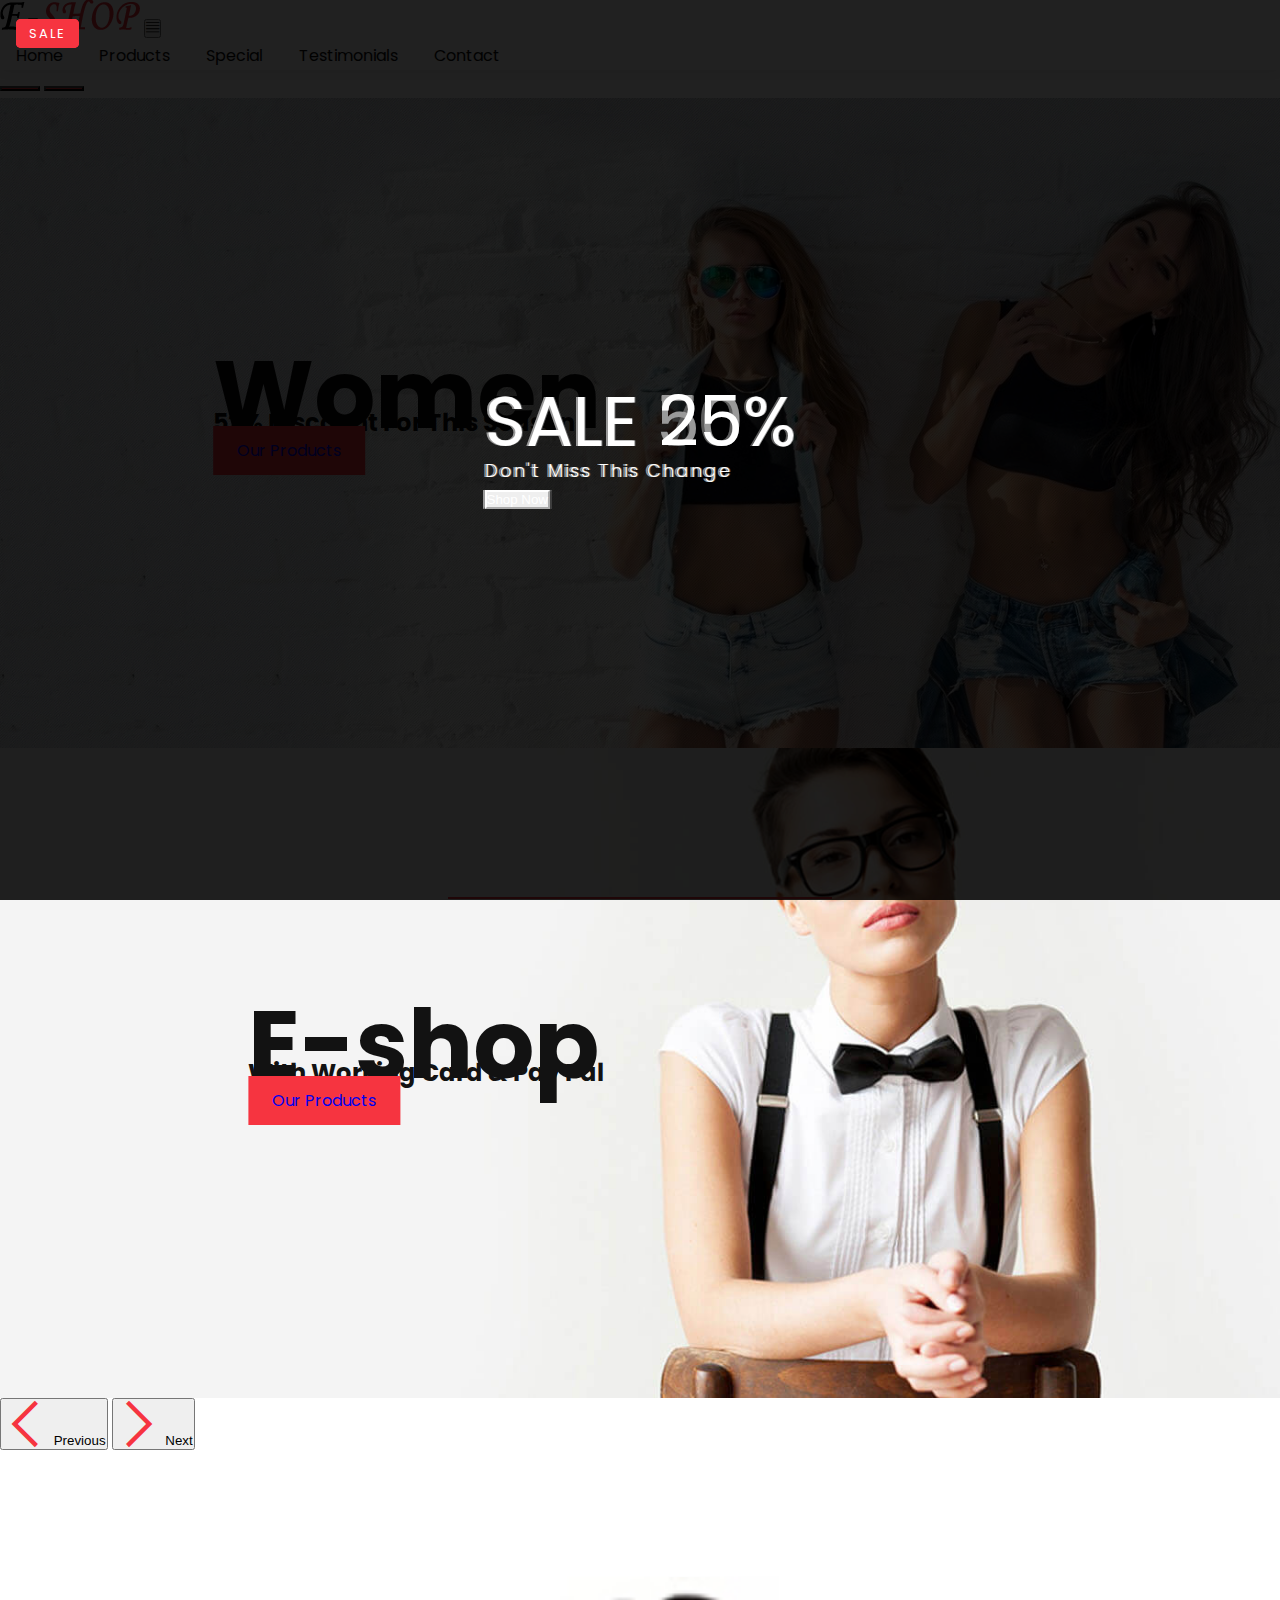
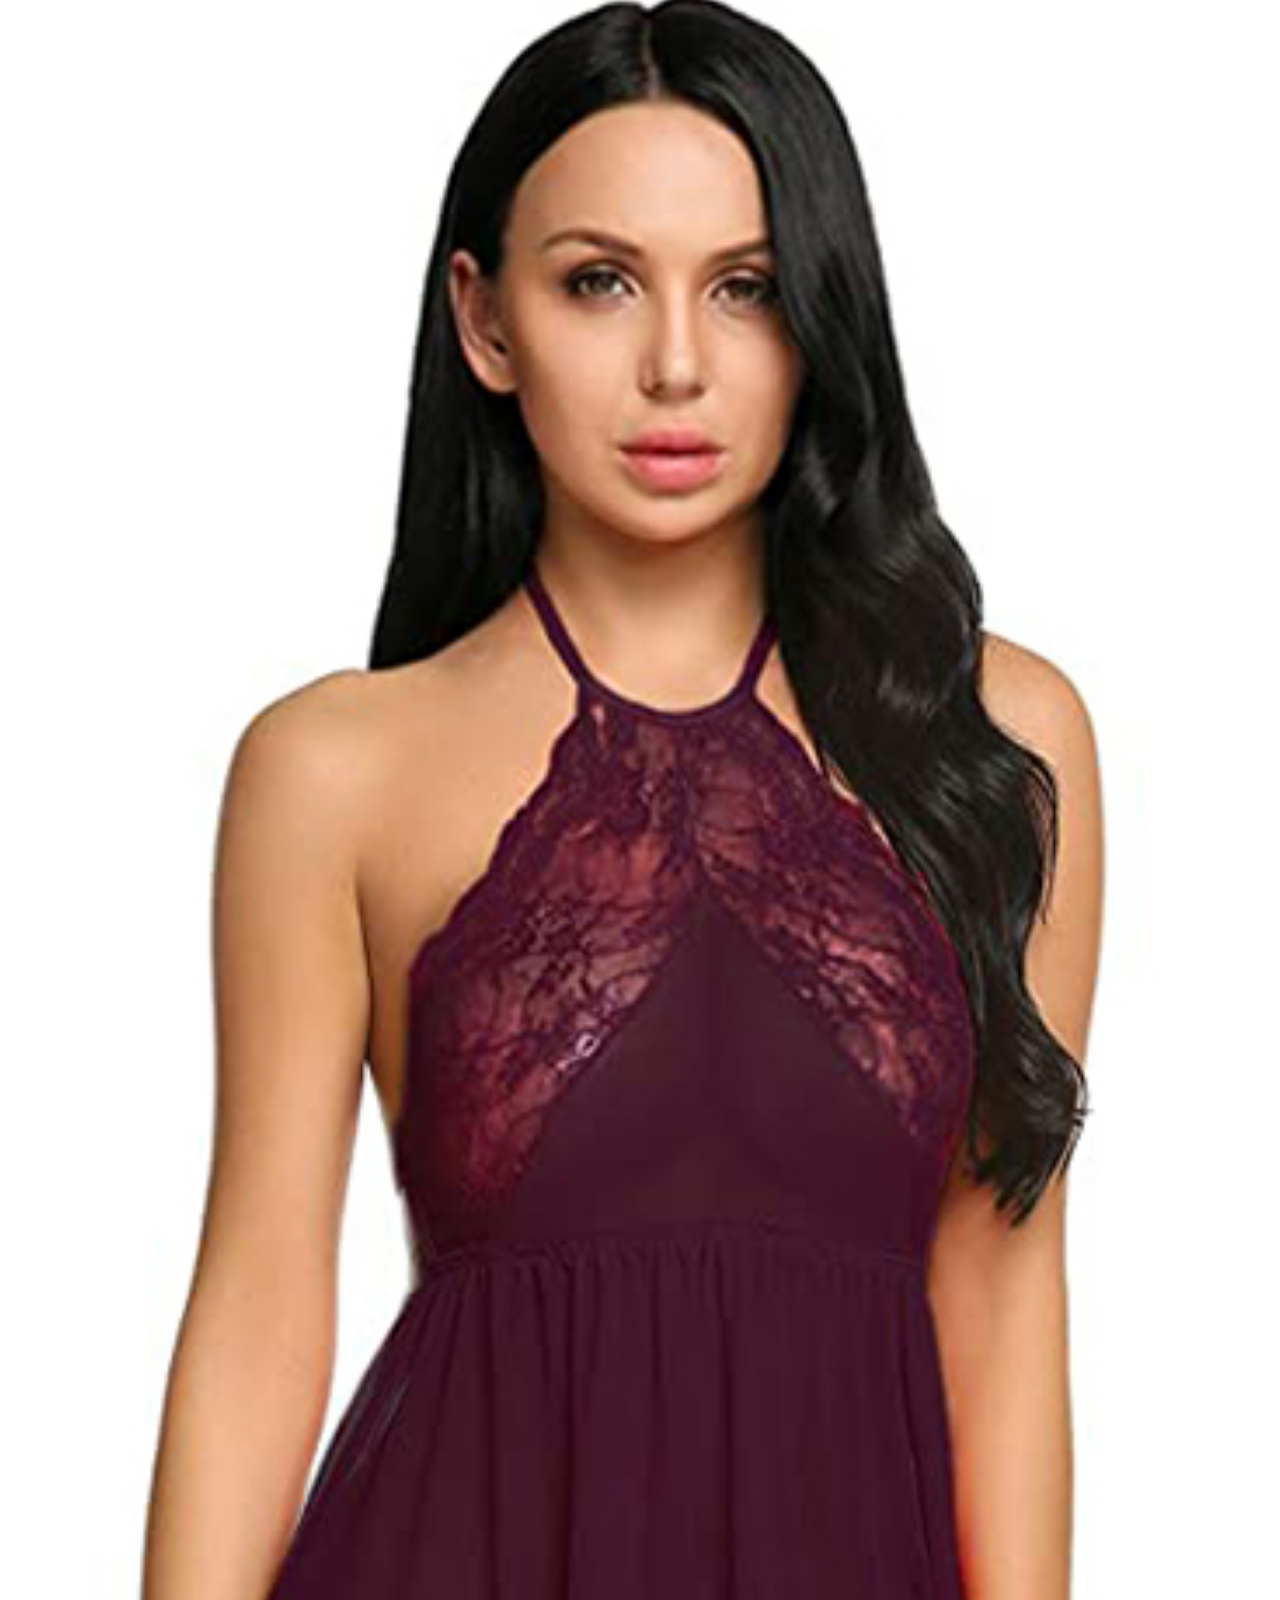
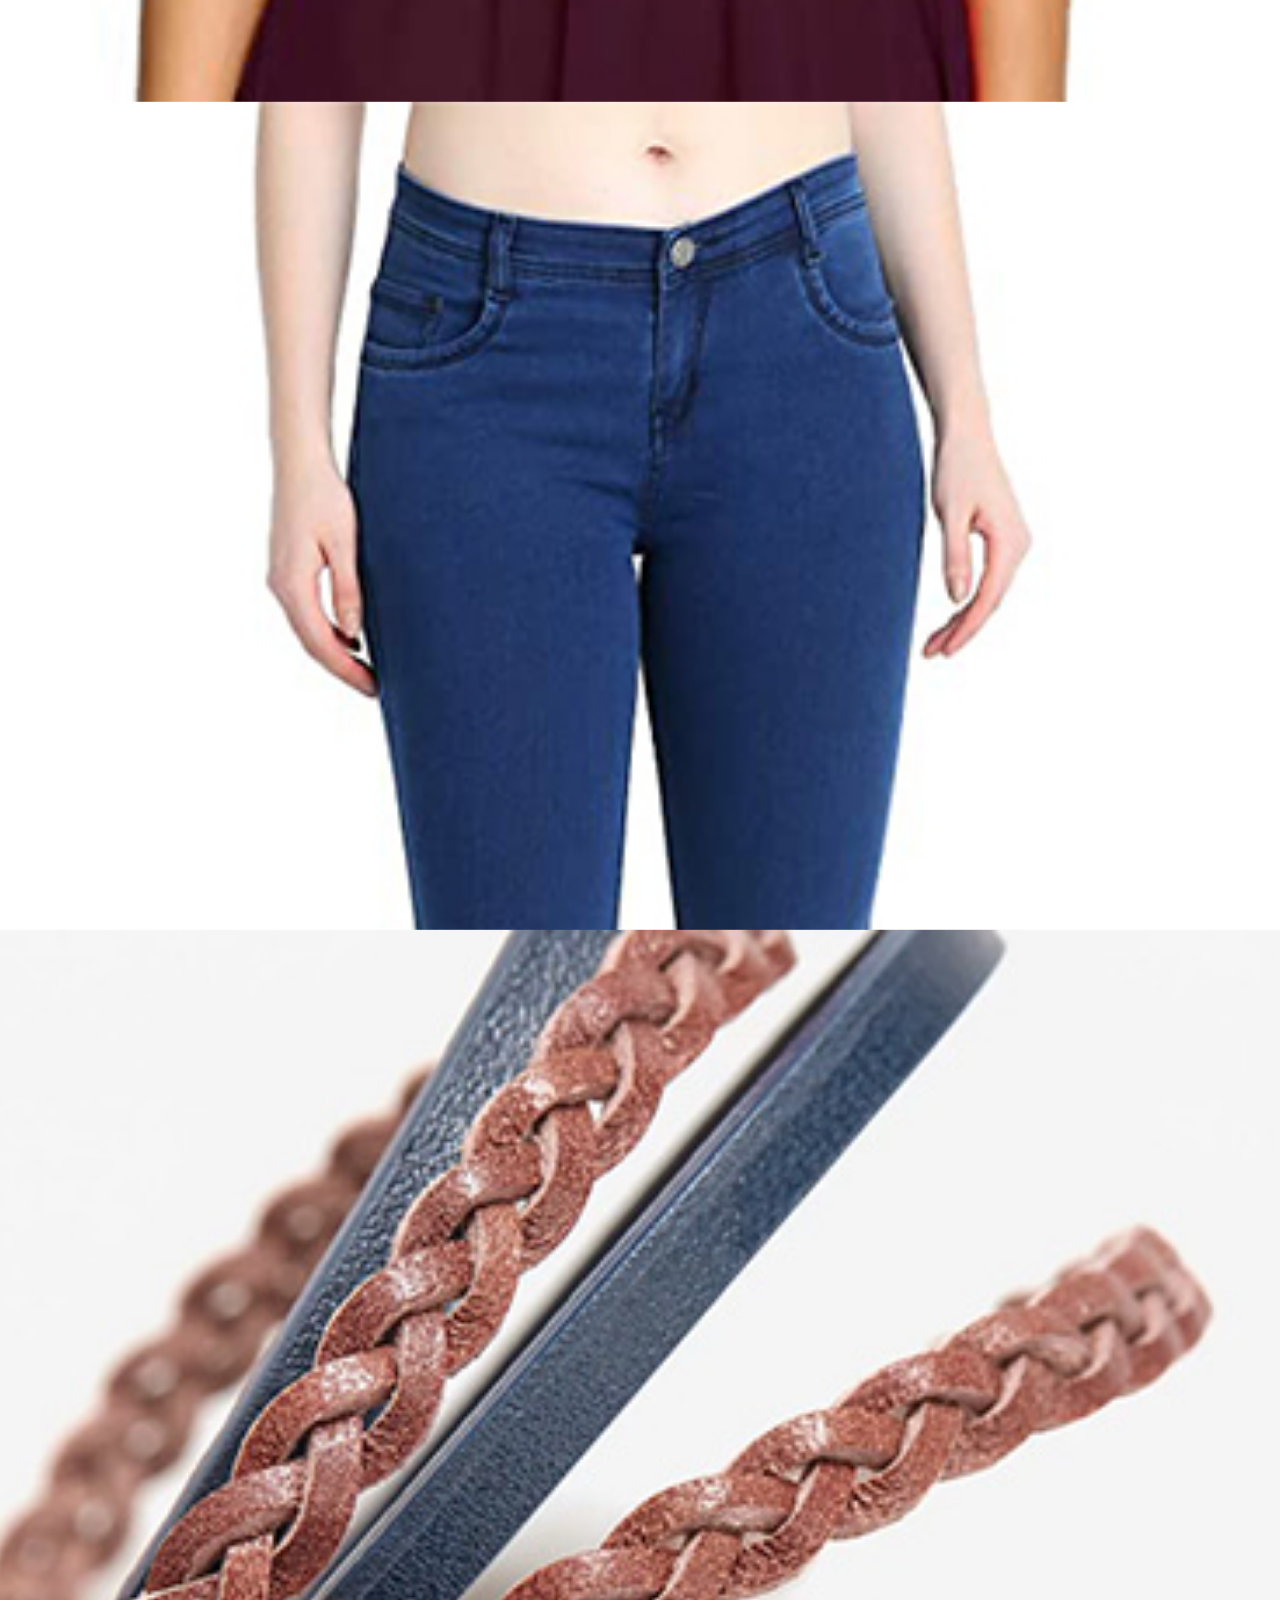
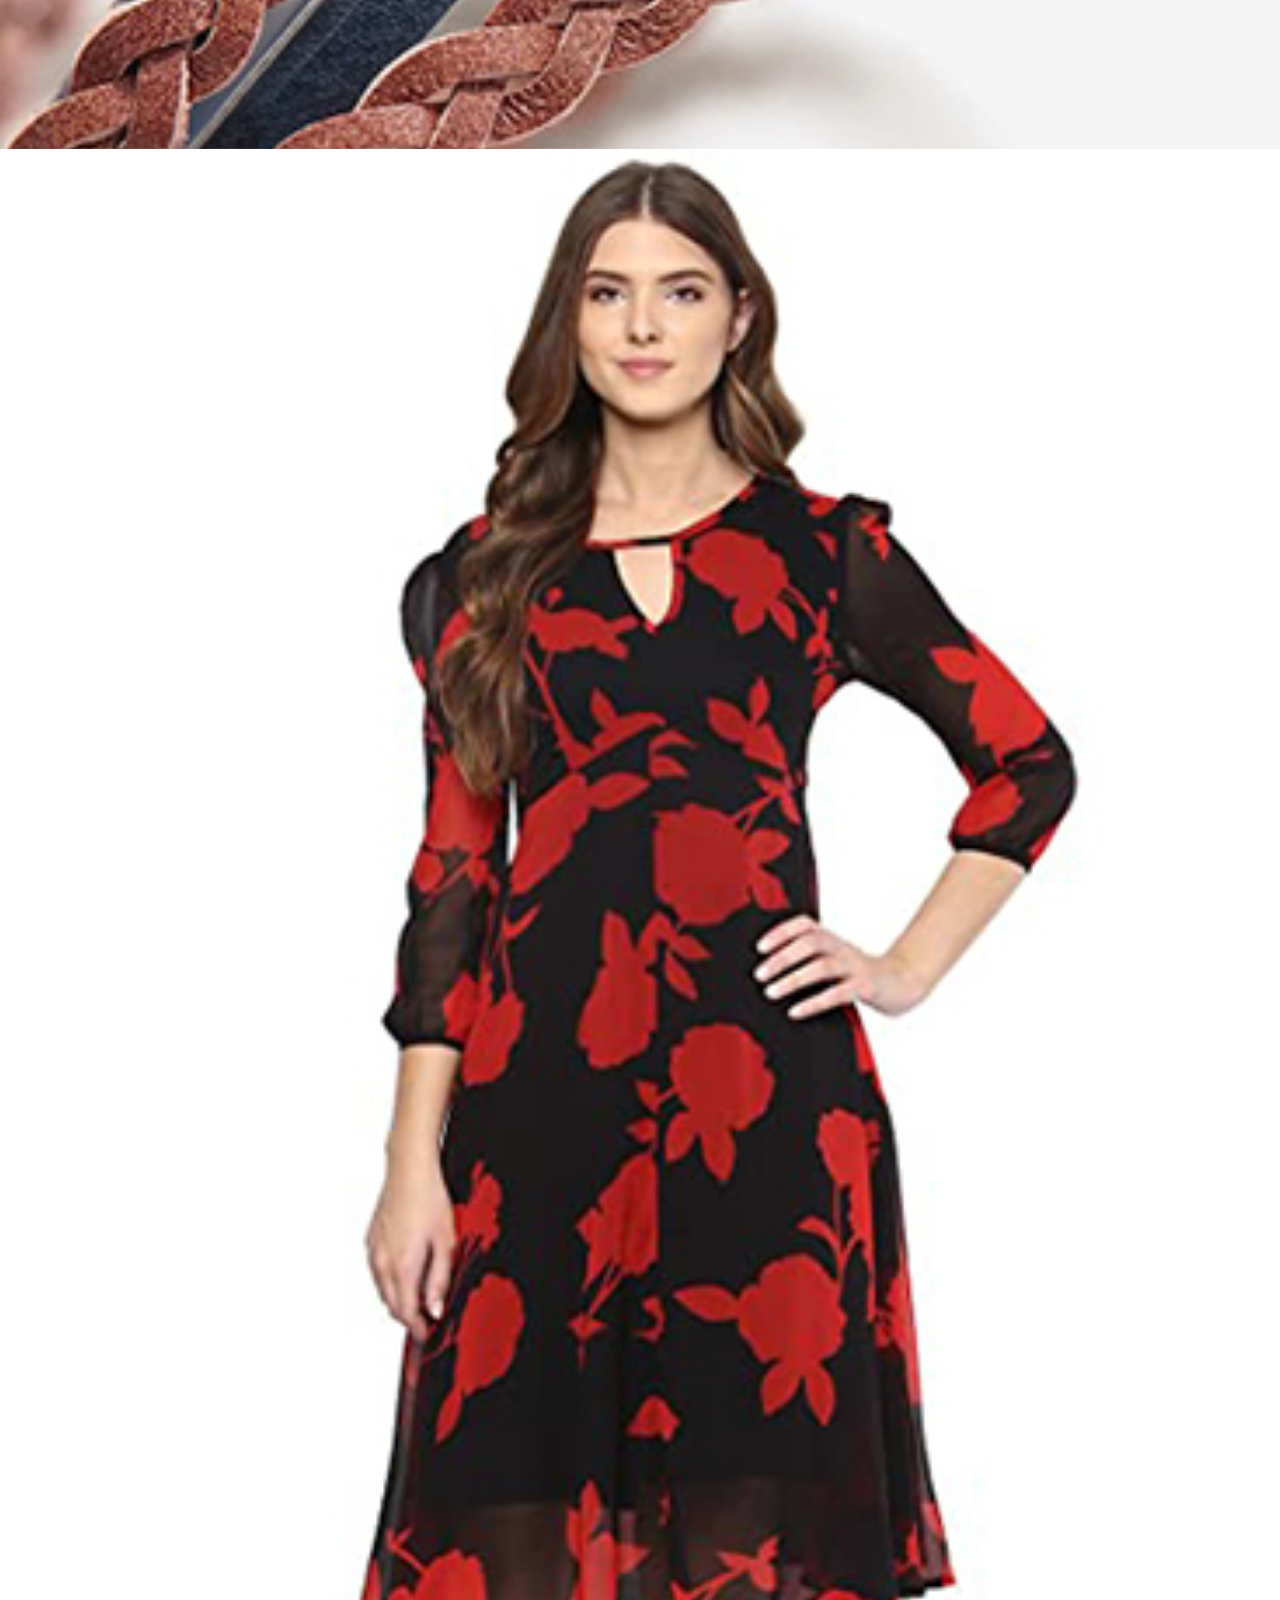
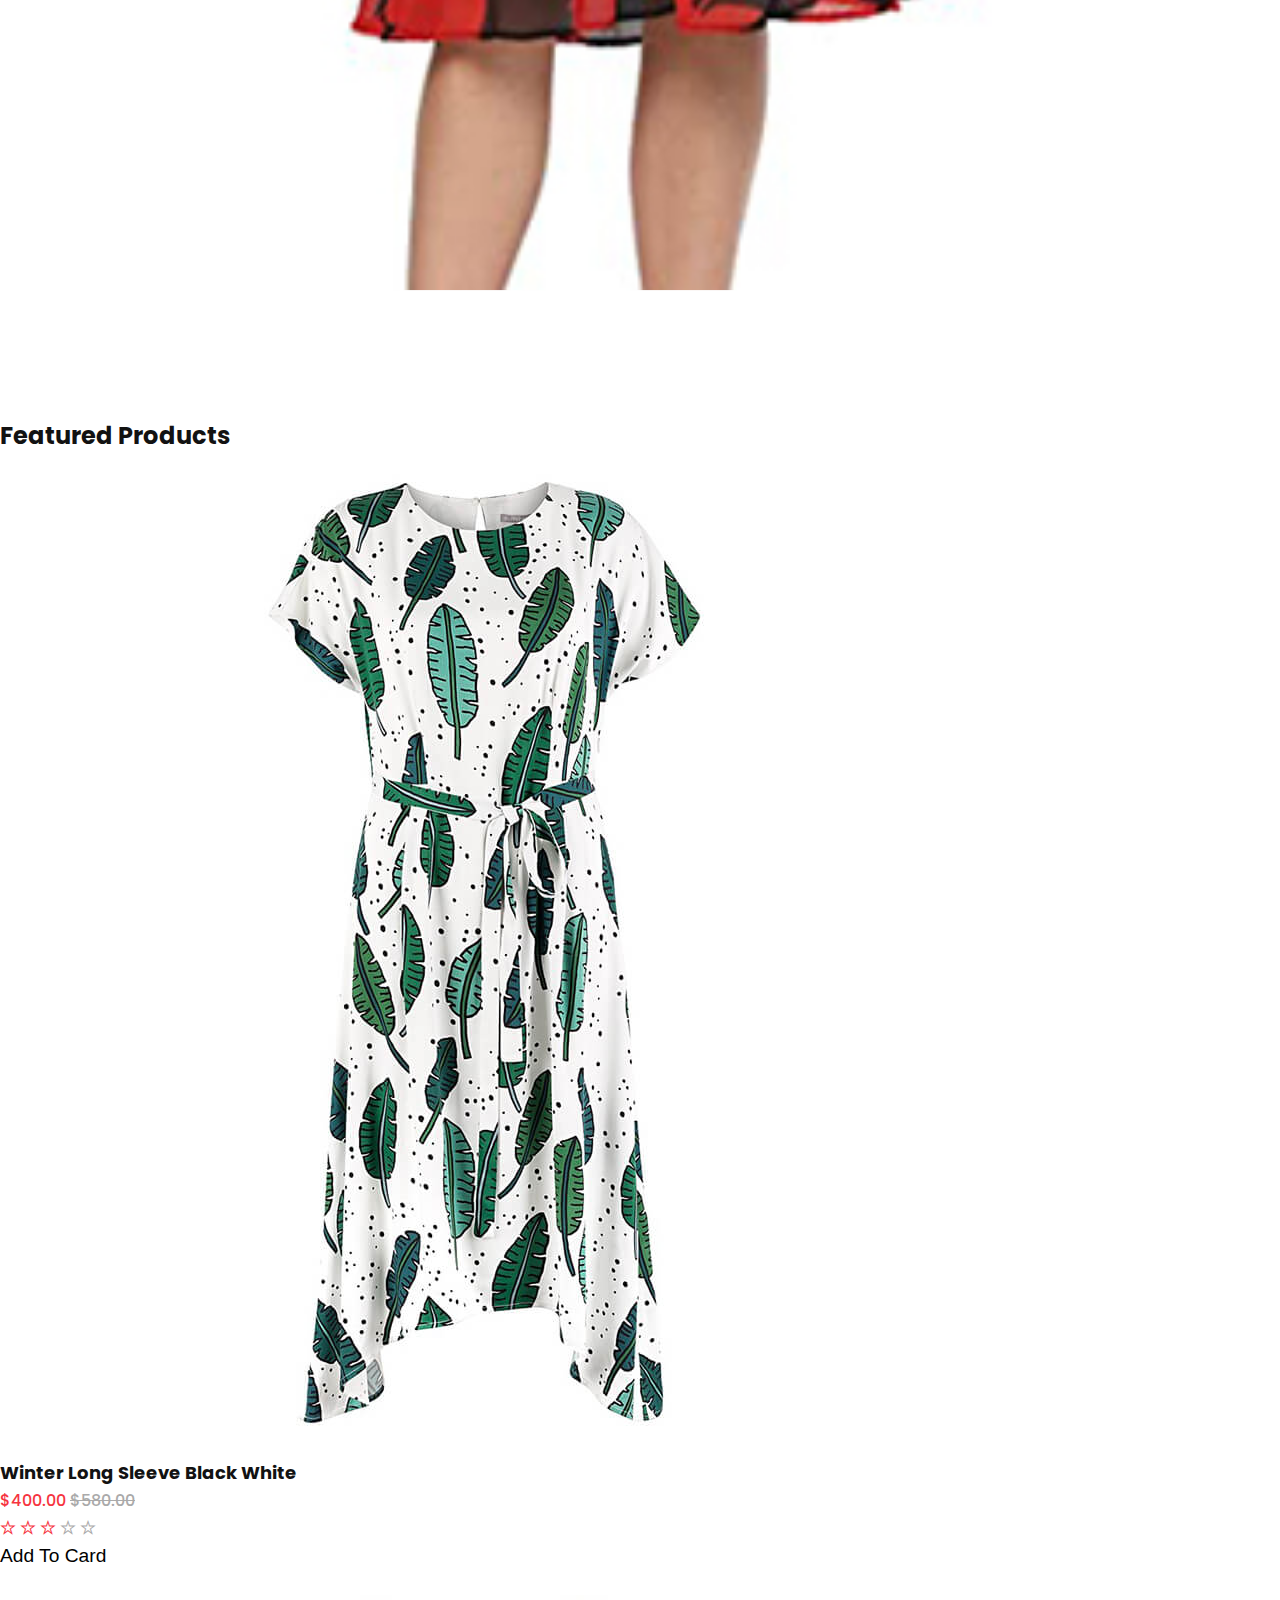
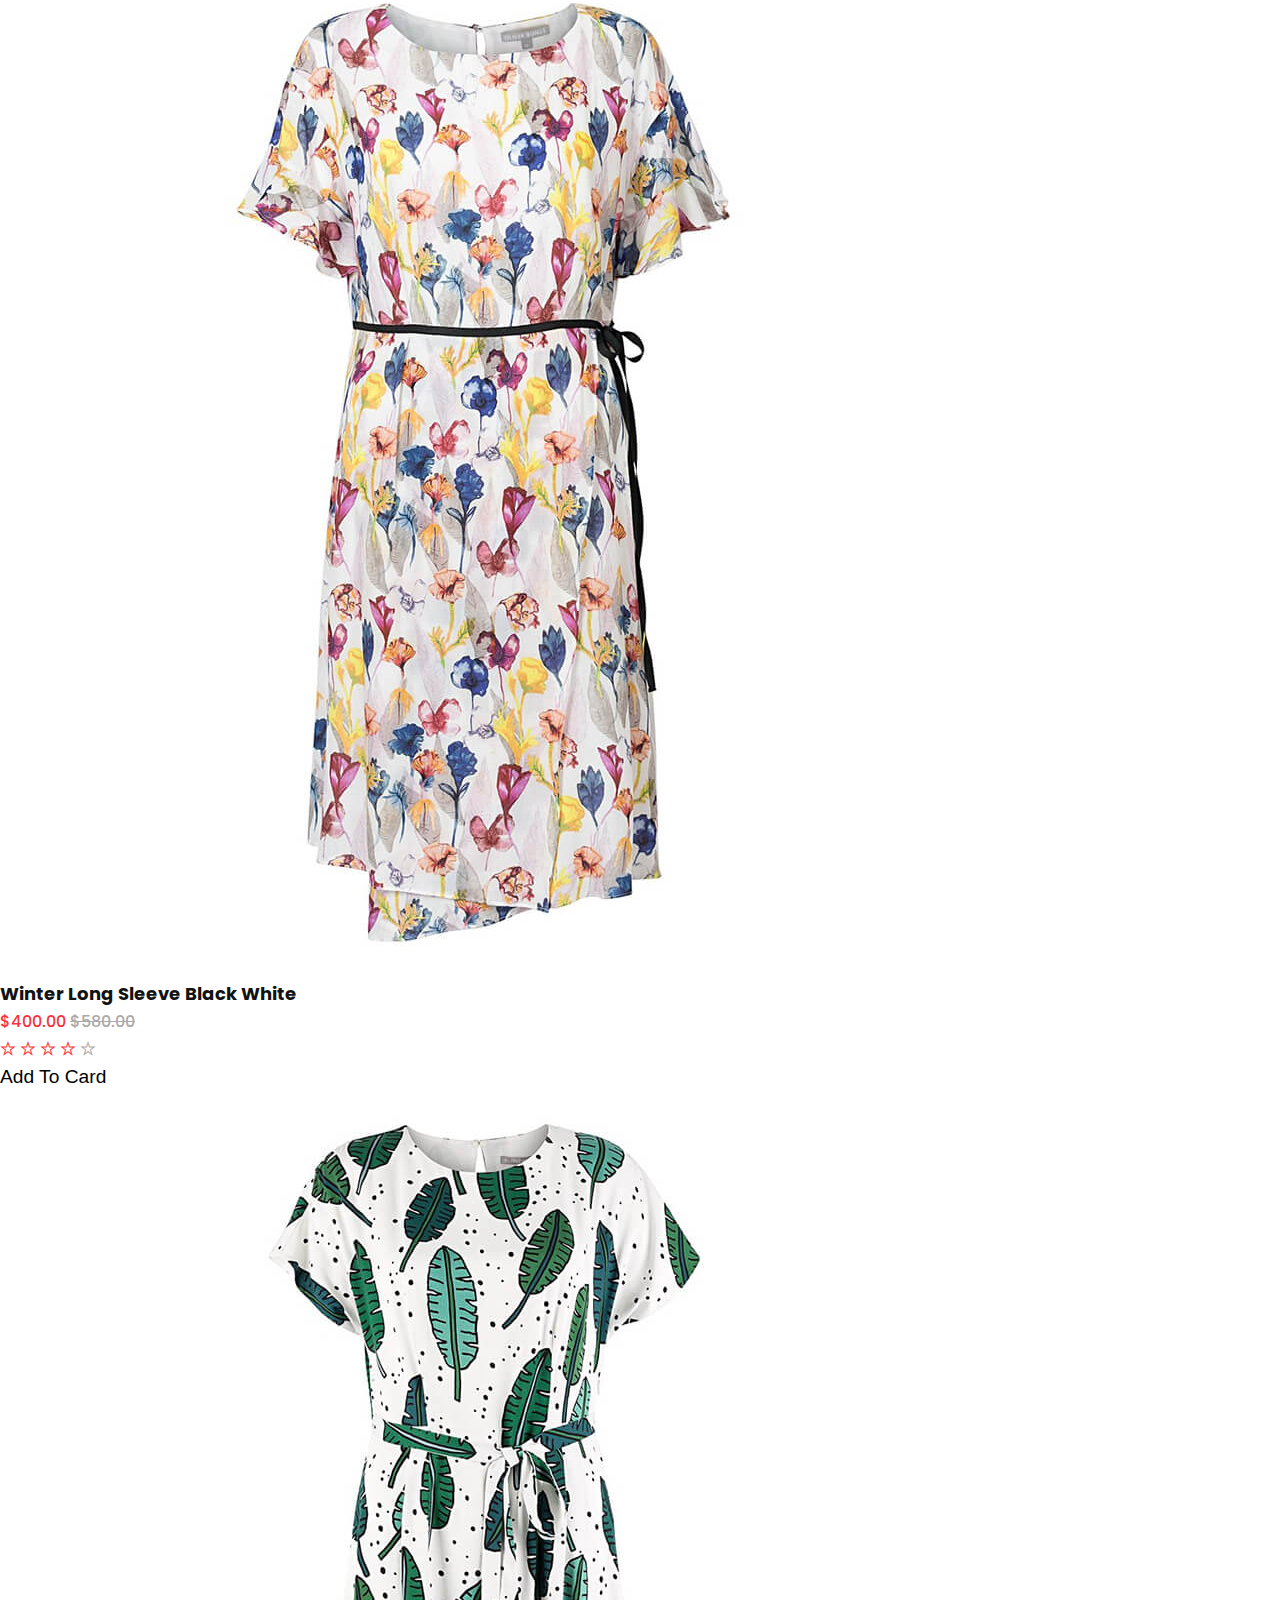
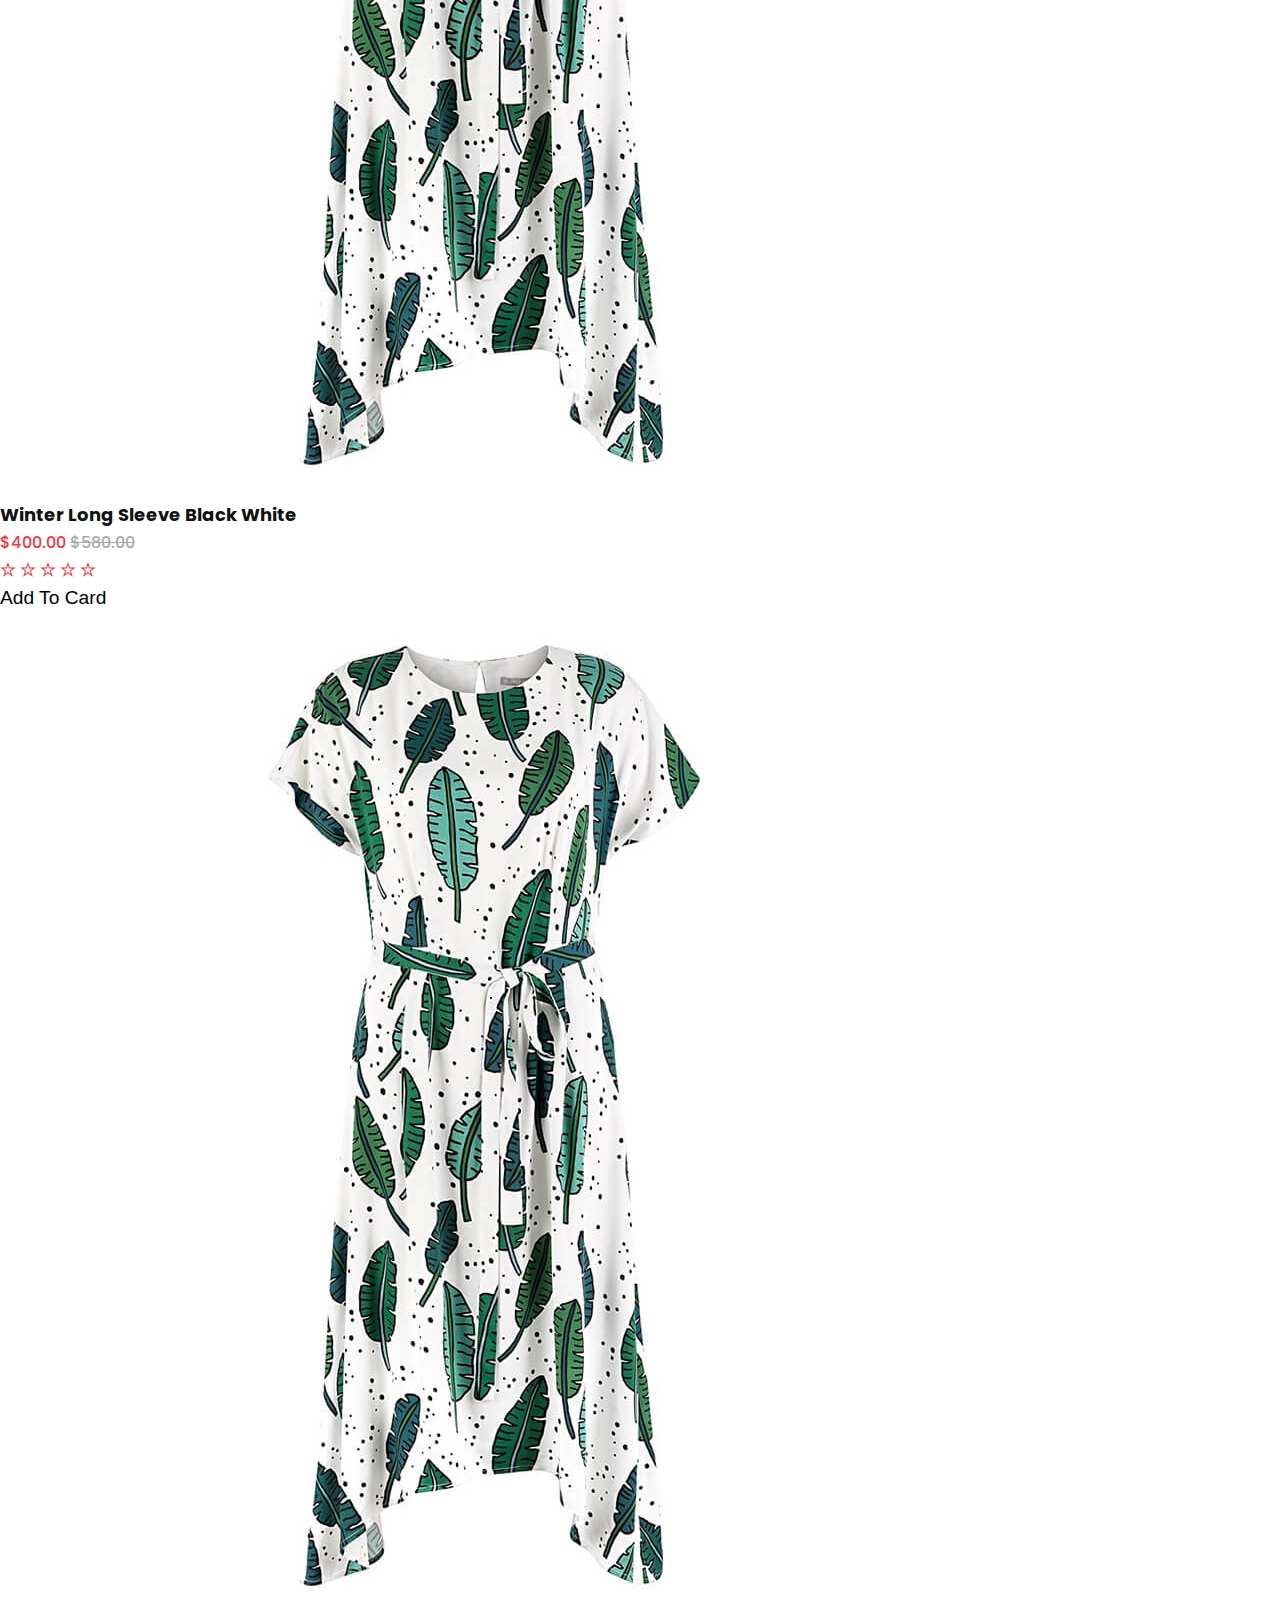
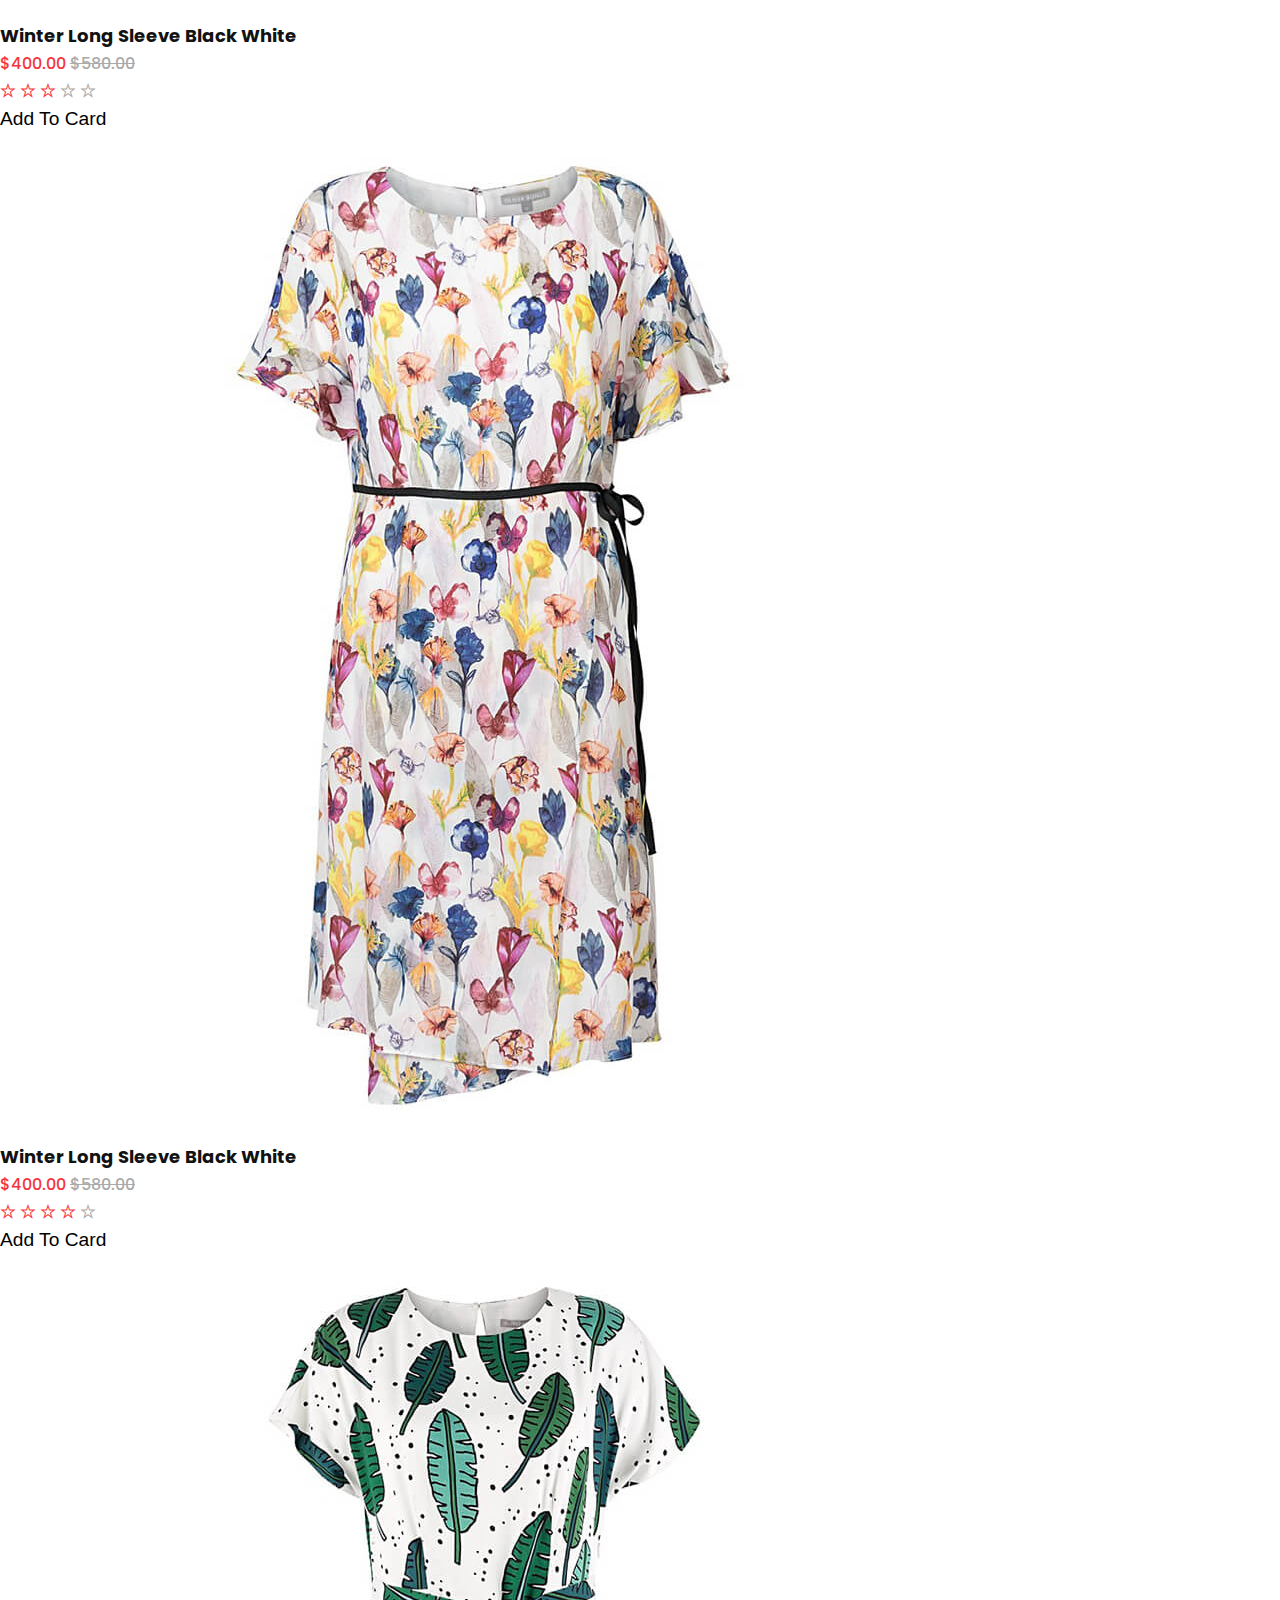
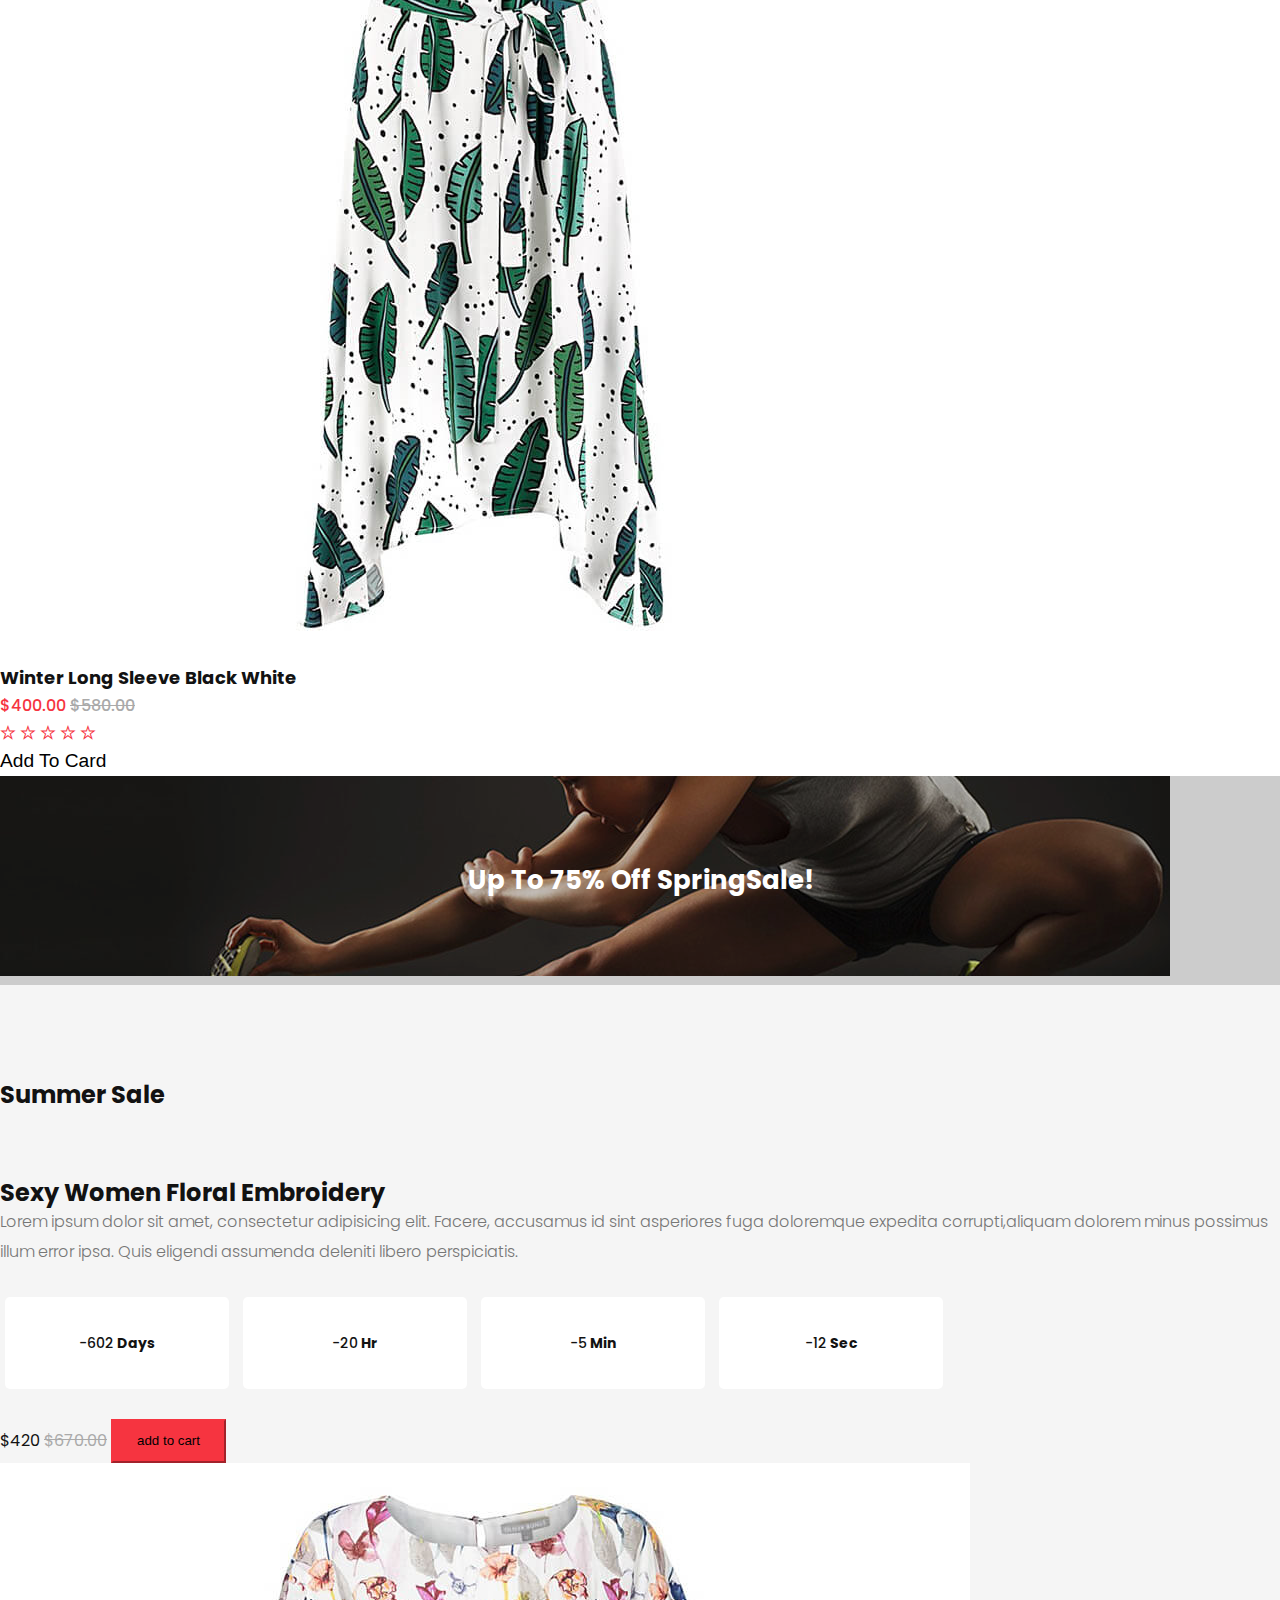
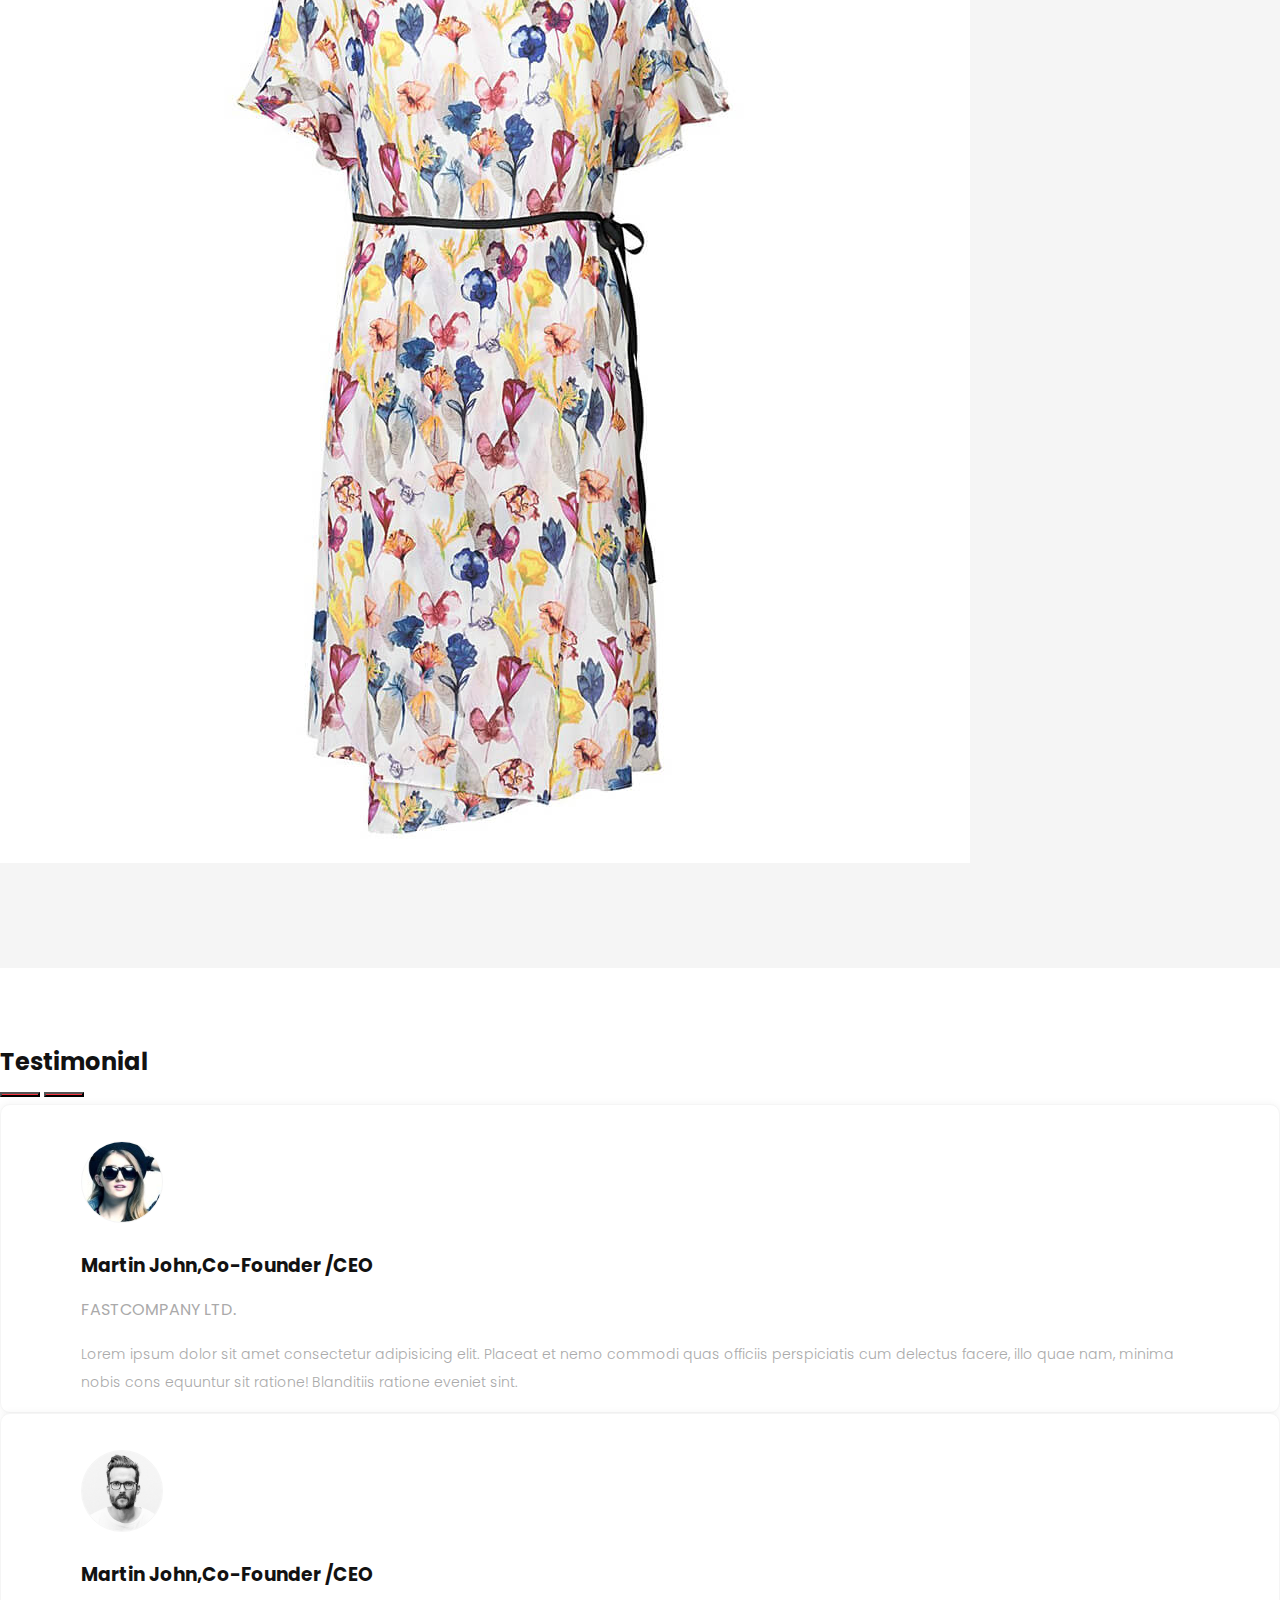
<file: index.html>
<!DOCTYPE html>
<html lang="en">
  <head>
    <title>E-Commerce Website Using BS5</title>
    <!-- Required meta tags -->
    <meta charset="utf-8" />
    <meta
      name="viewport"
      content="width=device-width, initial-scale=1, shrink-to-fit=no"
    />
    <!-- Themify Icon -->
    <link rel="stylesheet" href="css/themify-icons/themify-icons.css" />
    <link
      href="https://cdn.jsdelivr.net/npm/bootstrap@5.3.2/dist/css/bootstrap.min.css"
      rel="stylesheet"
      integrity="sha384-T3c6CoIi6uLrA9TneNEoa7RxnatzjcDSCmG1MXxSR1GAsXEV/Dwwykc2MPK8M2HN"
      crossorigin="anonymous"
    />
    <!-- Style CSS -->
    <link rel="stylesheet" href="css/style.css" />
    <!-- Boostrap 5 CSS -->
    <link rel="stylesheet" href="css/responsive.css" />
    <!-- Bootstrap CSS v5.2.1 -->
  </head>

  <body data-bs-spy="scroll" data-bs-target=".navbar">
    <!-- Navigation Section -->
    <section id="header">
      <nav class="navbar navbar-expand-lg bg-white fixed-top">
        <div class="container">
          <a class="navbar-brand" href="#">
            <img src="images/logo.png" class="img-fluid" />
          </a>
          <button
            class="navbar-toggler"
            type="button"
            data-bs-toggle="collapse"
            data-bs-target="#navbarNavAltMarkup"
            aria-controls="navbarNavAltMarkup"
            aria-expanded="false"
            aria-label="Toggle navigation"
          >
            <span class="ti-align-justify navbar-toggler-custom-icon"></span>
          </button>
          <div class="collapse navbar-collapse" id="navbarNavAltMarkup">
            <div class="navbar-nav ms-auto">
              <a class="nav-link" href="#home">Home</a>
              <a class="nav-link" href="#products">Products</a>
              <a class="nav-link" href="#special">Special</a>
              <a class="nav-link" href="#testimonial">Testimonials</a>
              <a class="nav-link" href="#contact">Contact</a>
            </div>
          </div>
        </div>
      </nav>
    </section>
    <!-- Home section -->
    <section id="home" class="home pt-5 overflow-hidden">
      <div
        id="carouselExampleIndicators"
        class="carousel slide"
        data-bs-ride="carousel"
      >
        <div class="carousel-indicators">
          <button
            type="button"
            data-bs-target="#carouselExampleIndicators"
            data-bs-slide-to="0"
            class="active"
            aria-current="true"
            aria-label="Slide 1"
          ></button>
          <button
            type="button"
            data-bs-target="#carouselExampleIndicators"
            data-bs-slide-to="1"
            aria-label="Slide 2"
          ></button>
        </div>
        <div class="carousel-inner">
          <div class="carousel-item active">
            <div class="home-banner home-banner-1">
              <div class="home-banner-text">
                <h1>Women</h1>
                <h2>52% Discount For This Season</h2>
                <a href="#" class="btn btn-danger text-uppercase mt-4"
                  >Our Products</a
                >
              </div>
            </div>
          </div>
          <div class="carousel-item">
            <div class="home-banner home-banner-2">
              <div class="home-banner-text">
                <h1>E-shop</h1>
                <h2>With Working Card & Pay Pal</h2>
                <a href="#" class="btn btn-danger text-uppercase mt-4"
                  >Our Products</a
                >
              </div>
            </div>
          </div>
        </div>
        <button
          class="carousel-control-prev"
          type="button"
          data-bs-target="#carouselExampleIndicators"
          data-bs-slide="prev"
        >
          <span class="carousel-control-prev-icon" aria-hidden="true">
            <span class="ti-angle-left slider-icon"></span>
          </span>
          <span class="visually-hidden">Previous</span>
        </button>
        <button
          class="carousel-control-next"
          type="button"
          data-bs-target="#carouselExampleIndicators"
          data-bs-slide="next"
        >
          <span class="carousel-control-next-icon" aria-hidden="true">
            <span class="ti-angle-right slider-icon"></span>
          </span>
          <span class="visually-hidden">Next</span>
        </button>
      </div>
      <!-- Offer section -->
      <div class="offers">
        <div class="container">
          <div class="row">
            <!-- Offer Box One -->
            <div class="col-sm-6 col-lg-4 mb-lg-0 mb-4">
              <a href="#">
                <div class="offer-box text-center position-relative">
                  <div class="offer-inner">
                    <div class="offer-image position-relative overflow-hidden">
                      <img
                        src="images/offer1.jpg"
                        alt="Offers"
                        class="img-fluid"
                      />
                      <div class="offer-overlay"></div>
                    </div>
                    <div class="offer-info">
                      <div class="offer-info-inner">
                        <p class="heading-bigger text-capitalize">Sale 30%</p>
                        <p class="offer-title-1 text-uppercase font-wight-bold">
                          Don't Miss This Change
                        </p>
                        <button
                          type="button"
                          class="btn btn-outline-danger text-uppercase mt-4"
                        >
                          Shop Now
                        </button>
                      </div>
                    </div>
                  </div>
                </div>
              </a>
            </div>
            <!-- offer Box Two -->
            <div
              class="col-sm-6 col-lg-4 mb-lg-0 mb-4 d-flex flex-column justify-content-between"
            >
              <a href="#">
                <div
                  class="offer-box text-center position-relative mb-4 mb-sm-0 mb-lg-0"
                >
                  <div class="offer-inner">
                    <div class="offer-image position-relative overflow-hidden">
                      <img
                        src="images/offer2.jpg"
                        alt="Offers"
                        class="img-fluid"
                      />
                      <div class="offer-overlay"></div>
                    </div>
                    <div class="offer-info">
                      <div class="offer-info-inner">
                        <p class="heading-bigger text-capitalize">Sale 70%</p>
                        <p class="offer-title-1 text-uppercase font-wight-bold">
                          Don't Miss This Change
                        </p>
                        <button
                          type="button"
                          class="btn btn-outline-danger text-uppercase mt-4"
                        >
                          Shop Now
                        </button>
                      </div>
                    </div>
                  </div>
                </div>
              </a>
              <a href="#">
                <div class="offer-box text-center position-relative">
                  <div class="offer-inner">
                    <div class="offer-image position-relative overflow-hidden">
                      <img
                        src="images/offer3.jpg"
                        alt="Offers"
                        class="img-fluid"
                      />
                      <div class="offer-overlay"></div>
                    </div>
                    <div class="offer-info">
                      <div class="offer-info-inner">
                        <p class="heading-bigger text-capitalize">Sale 50%</p>
                        <p class="offer-title-1 text-uppercase font-wight-bold">
                          Don't Miss This Change
                        </p>
                        <button
                          type="button"
                          class="btn btn-outline-danger text-uppercase mt-4"
                        >
                          Shop Now
                        </button>
                      </div>
                    </div>
                  </div>
                </div>
              </a>
            </div>
            <!-- Offer Box Three -->
            <div class="col-sm-6 col-lg-4 mb-lg-0 mb-4">
              <a href="#">
                <div class="offer-box text-center position-relative">
                  <div class="offer-inner">
                    <div class="offer-image position-relative overflow-hidden">
                      <img
                        src="images/offer4.jpg"
                        alt="Offers"
                        class="img-fluid"
                      />
                      <div class="offer-overlay"></div>
                    </div>
                    <div class="offer-info">
                      <div class="offer-info-inner">
                        <p class="heading-bigger text-capitalize">Sale 25%</p>
                        <p class="offer-title-1 text-uppercase font-wight-bold">
                          Don't Miss This Change
                        </p>
                        <button
                          type="button"
                          class="btn btn-outline-danger text-uppercase mt-4"
                        >
                          Shop Now
                        </button>
                      </div>
                    </div>
                  </div>
                </div>
              </a>
            </div>
          </div>
        </div>
      </div>
    </section>
    <!-- Products section -->
    <section id="products" class="products">
      <div class="container">
        <div class="row">
          <div class="col-sm-12">
            <div class="headline text-center mb-5">
              <h2 class="pb-3 position-relative d-inline-block">
                Featured Products
              </h2>
            </div>
          </div>
        </div>
        <div class="row">
          <div class="col-sm-6 col-lg-4">
            <a href="#" class="d-block text-center mb-4">
              <div class="product-list">
                <div class="product-image position-relative">
                  <span class="sale">Sale</span>
                  <img
                    src="images/p1.jpg"
                    alt="products"
                    class="img-fluid product-image-first"
                  />
                  <img
                    src="images/p3.jpg"
                    alt="products"
                    class="img-fluid product-image-secondary"
                  />
                </div>
                <div class="product-name pt-3">
                  <h3 class="text-capitalize">
                    Winter Long Sleeve Black White
                  </h3>
                  <p class="mb-0 amount">$400.00 <del>$580.00</del></p>
                  <div class="py-1">
                    <span class="ti-star active"></span>
                    <span class="ti-star active"></span>
                    <span class="ti-star active"></span>
                    <span class="ti-star"></span>
                    <span class="ti-star"></span>
                  </div>
                  <button type="button" class="add_to_card">Add To Card</button>
                </div>
              </div>
            </a>
          </div>
          <div class="col-sm-6 col-lg-4">
            <a href="#" class="d-block text-center mb-4">
              <div class="product-list">
                <div class="product-image position-relative">
                  <img
                    src="images/p2.jpg"
                    alt="products"
                    class="img-fluid product-image-first"
                  />
                  <img
                    src="images/p4.jpg"
                    alt="products"
                    class="img-fluid product-image-secondary"
                  />
                </div>
                <div class="product-name pt-3">
                  <h3 class="text-capitalize">
                    Winter Long Sleeve Black White
                  </h3>
                  <p class="mb-0 amount">$400.00 <del>$580.00</del></p>
                  <div class="py-1">
                    <span class="ti-star active"></span>
                    <span class="ti-star active"></span>
                    <span class="ti-star active"></span>
                    <span class="ti-star active"></span>
                    <span class="ti-star"></span>
                  </div>
                  <button type="button" class="add_to_card">Add To Card</button>
                </div>
              </div>
            </a>
          </div>
          <div class="col-sm-6 col-lg-4">
            <a href="#" class="d-block text-center mb-4">
              <div class="product-list">
                <div class="product-image position-relative">
                  <img
                    src="images/p5.jpg"
                    alt="products"
                    class="img-fluid product-image-first"
                  />
                  <img
                    src="images/p7.jpg"
                    alt="products"
                    class="img-fluid product-image-secondary"
                  />
                </div>
                <div class="product-name pt-3">
                  <h3 class="text-capitalize">
                    Winter Long Sleeve Black White
                  </h3>
                  <p class="mb-0 amount">$400.00 <del>$580.00</del></p>
                  <div class="py-1">
                    <span class="ti-star active"></span>
                    <span class="ti-star active"></span>
                    <span class="ti-star active"></span>
                    <span class="ti-star active"></span>
                    <span class="ti-star active"></span>
                  </div>
                  <button type="button" class="add_to_card">Add To Card</button>
                </div>
              </div>
            </a>
          </div>
          <div class="col-sm-6 col-lg-4">
            <a href="#" class="d-block text-center mb-4">
              <div class="product-list">
                <div class="product-image position-relative">
                  <span class="sale">Sale</span>
                  <img
                    src="images/p1.jpg"
                    alt="products"
                    class="img-fluid product-image-first"
                  />
                  <img
                    src="images/p3.jpg"
                    alt="products"
                    class="img-fluid product-image-secondary"
                  />
                </div>
                <div class="product-name pt-3">
                  <h3 class="text-capitalize">
                    Winter Long Sleeve Black White
                  </h3>
                  <p class="mb-0 amount">$400.00 <del>$580.00</del></p>
                  <div class="py-1">
                    <span class="ti-star active"></span>
                    <span class="ti-star active"></span>
                    <span class="ti-star active"></span>
                    <span class="ti-star"></span>
                    <span class="ti-star"></span>
                  </div>
                  <button type="button" class="add_to_card">Add To Card</button>
                </div>
              </div>
            </a>
          </div>
          <div class="col-sm-6 col-lg-4">
            <a href="#" class="d-block text-center mb-4">
              <div class="product-list">
                <div class="product-image position-relative">
                  <img
                    src="images/p2.jpg"
                    alt="products"
                    class="img-fluid product-image-first"
                  />
                  <img
                    src="images/p4.jpg"
                    alt="products"
                    class="img-fluid product-image-secondary"
                  />
                </div>
                <div class="product-name pt-3">
                  <h3 class="text-capitalize">
                    Winter Long Sleeve Black White
                  </h3>
                  <p class="mb-0 amount">$400.00 <del>$580.00</del></p>
                  <div class="py-1">
                    <span class="ti-star active"></span>
                    <span class="ti-star active"></span>
                    <span class="ti-star active"></span>
                    <span class="ti-star active"></span>
                    <span class="ti-star"></span>
                  </div>
                  <button type="button" class="add_to_card">Add To Card</button>
                </div>
              </div>
            </a>
          </div>
          <div class="col-sm-6 col-lg-4">
            <a href="#" class="d-block text-center mb-4">
              <div class="product-list">
                <div class="product-image position-relative">
                  <img
                    src="images/p5.jpg"
                    alt="products"
                    class="img-fluid product-image-first"
                  />
                  <img
                    src="images/p7.jpg"
                    alt="products"
                    class="img-fluid product-image-secondary"
                  />
                </div>
                <div class="product-name pt-3">
                  <h3 class="text-capitalize">
                    Winter Long Sleeve Black White
                  </h3>
                  <p class="mb-0 amount">$400.00 <del>$580.00</del></p>
                  <div class="py-1">
                    <span class="ti-star active"></span>
                    <span class="ti-star active"></span>
                    <span class="ti-star active"></span>
                    <span class="ti-star active"></span>
                    <span class="ti-star active"></span>
                  </div>
                  <button type="button" class="add_to_card">Add To Card</button>
                </div>
              </div>
            </a>
          </div>
        </div>

        <!-- Up to 75% Off -->
        <div class="overflow-hidden my-5">
          <div class="row">
            <div class="col-sm-12 up_to_off">
              <img src="images/lg.jpg" alt="offers" class="img-fluid w-100" />
              <div class="up_to_centent">
                <h2>Up To 75% Off SpringSale!</h2>
              </div>
            </div>
          </div>
        </div>
      </div>
    </section>
    <!-- Special section -->
    <section id="special" class="special">
      <div class="container">
        <div class="row">
          <div class="col-sm-12">
            <div class="headline text-center mb-5">
              <h2 class="pb-3 position-relative d-inline-block">Summer Sale</h2>
            </div>
          </div>
          <div class="col-sm-12 col-lg-7 text-center text-lg-start">
            <div class="countdown-container">
              <h2 class="text-uppercase">Sexy Women Floral Embroidery</h2>
              <p class="my-0">
                Lorem ipsum dolor sit amet, consectetur adipisicing elit.
                Facere, accusamus id sint asperiores fuga doloremque expedita
                corrupti,aliquam dolorem minus possimus illum error ipsa. Quis
                eligendi assumenda deleniti libero perspiciatis.
              </p>
              <ul class="list-unstyled countdown-counter">
                <li><span class="fs-1 d-block" id="days">00</span> Days</li>
                <li><span class="fs-1 d-block" id="hours">00</span> Hr</li>
                <li><span class="fs-1 d-block" id="min">00</span> Min</li>
                <li><span class="fs-1 d-block" id="sec">00</span> Sec</li>
              </ul>
              <span class="countdown-price h3 d-block mb-4"
                >$420 <del>$670.00</del></span
              >
              <button type="button" class="btn btn-danger">add to cart</button>
            </div>
          </div>
          <div class="col-sm-12 col-lg-5">
            <div class="special-img position-relative">
              <span class="sale">Sale</span>
              <img src="images/p7.jpg" class="img-fluid" />
            </div>
          </div>
        </div>
      </div>
    </section>
    <!-- Testimonial section -->
    <section id="testimonial" class="testimonial">
      <div class="container">
        <div class="row">
          <div class="col-sm-12">
            <div class="headline text-center mb-5">
              <h2 class="pb-3 position-relative d-inline-block">Testimonial</h2>
            </div>
          </div>
          <div class="col-sm-12 col-lg-8 offset-lg-2 text-center">
            <div
              id="carouselExampleIndicatorsTwo"
              class="carousel slide"
              data-bs-ride="carousel"
            >
              <div class="carousel-indicators">
                <button
                  type="button"
                  data-bs-target="#carouselExampleIndicatorsTwo"
                  data-bs-slide-to="0"
                  class="active"
                  aria-current="true"
                  aria-label="Slide 1"
                ></button>
                <button
                  type="button"
                  data-bs-target="#carouselExampleIndicatorsTwo"
                  data-bs-slide-to="1"
                  aria-label="Slide 2"
                ></button>
              </div>
              <div class="carousel-inner">
                <div class="carousel-item active">
                  <div class="testimonial-wrapper">
                    <div class="row">
                      <div class="col-sm-12">
                        <img src="images/user.png" class="img-fluid" />
                      </div>
                      <div class="username">
                        <h3>Martin John,Co-Founder /CEO</h3>
                        <span>Fastcompany ltd.</span>
                        <p>
                          Lorem ipsum dolor sit amet consectetur adipisicing
                          elit. Placeat et nemo commodi quas officiis
                          perspiciatis cum delectus facere, illo quae nam,
                          minima nobis cons equuntur sit ratione! Blanditiis
                          ratione eveniet sint.
                        </p>
                      </div>
                    </div>
                  </div>
                </div>
                <div class="carousel-item">
                  <div class="testimonial-wrapper">
                    <div class="row">
                      <div class="col-sm-12">
                        <img src="images/user2.png" class="img-fluid" />
                      </div>
                      <div class="username">
                        <h3>Martin John,Co-Founder /CEO</h3>
                        <span>Fastcompany ltd.</span>
                        <p>
                          Lorem ipsum dolor sit amet consectetur adipisicing
                          elit. Placeat et nemo commodi quas officiis
                          perspiciatis cum delectus facere, illo quae nam,
                          minima nobis cons equuntur sit ratione! Blanditiis
                          ratione eveniet sint.
                        </p>
                      </div>
                    </div>
                  </div>
                </div>
              </div>
              <button
                class="carousel-control-prev"
                type="button"
                data-bs-target="#carouselExampleIndicatorsTwo"
                data-bs-slide="prev"
              >
                <span class="carousel-control-prev-icon" aria-hidden="true">
                  <span class="ti-angle-left slider-icon"></span>
                </span>
                <span class="visually-hidden">Previous</span>
              </button>
              <button
                class="carousel-control-next"
                type="button"
                data-bs-target="#carouselExampleIndicatorsTwo"
                data-bs-slide="next"
              >
                <span class="carousel-control-next-icon" aria-hidden="true">
                  <span class="ti-angle-right slider-icon"></span>
                </span>
                <span class="visually-hidden">Next</span>
              </button>
            </div>
          </div>
        </div>
      </div>
    </section>
    <!-- Contact section -->
    <section id="contact">
      <div class="contact">
        <div class="container">
          <div class="mb-5 text-center">
              <h5>Let's Start a Conversation</h5>
              <h2 class="fw-bold">Contact Us</h2>
          </div>
          <div class="row">
            <div class="col-lg-5 col-md-5">
              <h4 class="fw-bold">Contact Info</h4>
              <ul class="info list-unstyled">
                <li class="d-flex align-items-center">
                  <span class="pe-3 ti-location-pin fs-5"></span>
                  <p><a href="">台中市XX區OO路XX號</a></p>
                </li>
                <li class="d-flex align-items-center">
                  <span class="pe-3 ti-mobile fs-5"></span>
                  <p><a href="">+91 999-999-9999</a></p>
                </li>
                <li class="d-flex align-items-center">
                  <span class="pe-3 ti-envelope fs-5"></span>
                  <p><a href="">Info@eshop.in</a></p>
                </li>
              </ul>
            </div>
            <div class="col-lg-7 col-md-7 pt-lg-0 pt-md-0 pt-4">
              <form>
                <div class="row">
                  <div class="col-md-6">
                    <div class="form-group">
                        <input type="text" class="form-control" name="name" id="name" placeholder="Your Name">
                    </div>
                  </div>
                  <div class="col-md-6">
                    <div class="form-group">
                        <input type="email" class="form-control" name="email" id="email" placeholder="Email address">
                    </div>
                  </div>
                  <div class="col-md-12">
                    <div class="form-group">
                      <textarea class="textarea" name="message" cols="30" rows="4" id="message" placeholder="Enter Your message"></textarea>
                    </div>
                  </div>
                  <div class="col-md-12">
                    <button class="btn btn-danger"><span class="ti-rocket pe-2 fs-5"></span> Send Message</button>
                  </div>
                </div>
              </form>
            </div>
          </div>
        </div>
      </div>
    </section>
    <!-- Footer section -->
    <footer>
      <div class="p-3 copyright">
         <div class="container">
          <div class="row align-items-center">
            <div class="col-12 col-lg-6 p-1 p-lg-3 text-center text-lg-start">
              <p class="my-0">Copyright @ 2024 <a href="#">E-SHOP</a> All Rights Reserved</p>
            </div>
            <div class="col-12 col-lg-6 p-1 p-lg-3 text-center text-lg-end">
              <p>Design by <a href="#" target="_blank">Code4Education</a></p>
            </div>
          </div>
         </div>
      </div>
    </footer>
    <!-- Scroll Back to Top -->
     <div id="scrollUp" title="Scroll To Top">
      <a href="#home"><span class="ti-arrow-up fs-4 text-white"></span></a>
     </div>

    <!-- Bootstrap JavaScript Libraries -->
    <script
      src="https://cdn.jsdelivr.net/npm/@popperjs/core@2.11.8/dist/umd/popper.min.js"
      integrity="sha384-I7E8VVD/ismYTF4hNIPjVp/Zjvgyol6VFvRkX/vR+Vc4jQkC+hVqc2pM8ODewa9r"
      crossorigin="anonymous"
    ></script>

    <script
      src="https://cdn.jsdelivr.net/npm/bootstrap@5.3.2/dist/js/bootstrap.min.js"
      integrity="sha384-BBtl+eGJRgqQAUMxJ7pMwbEyER4l1g+O15P+16Ep7Q9Q+zqX6gSbd85u4mG4QzX+"
      crossorigin="anonymous"
    ></script>
    <!-- Main Javascript -->
    <script src="js/main.js"></script>
  </body>
</html>
</file>
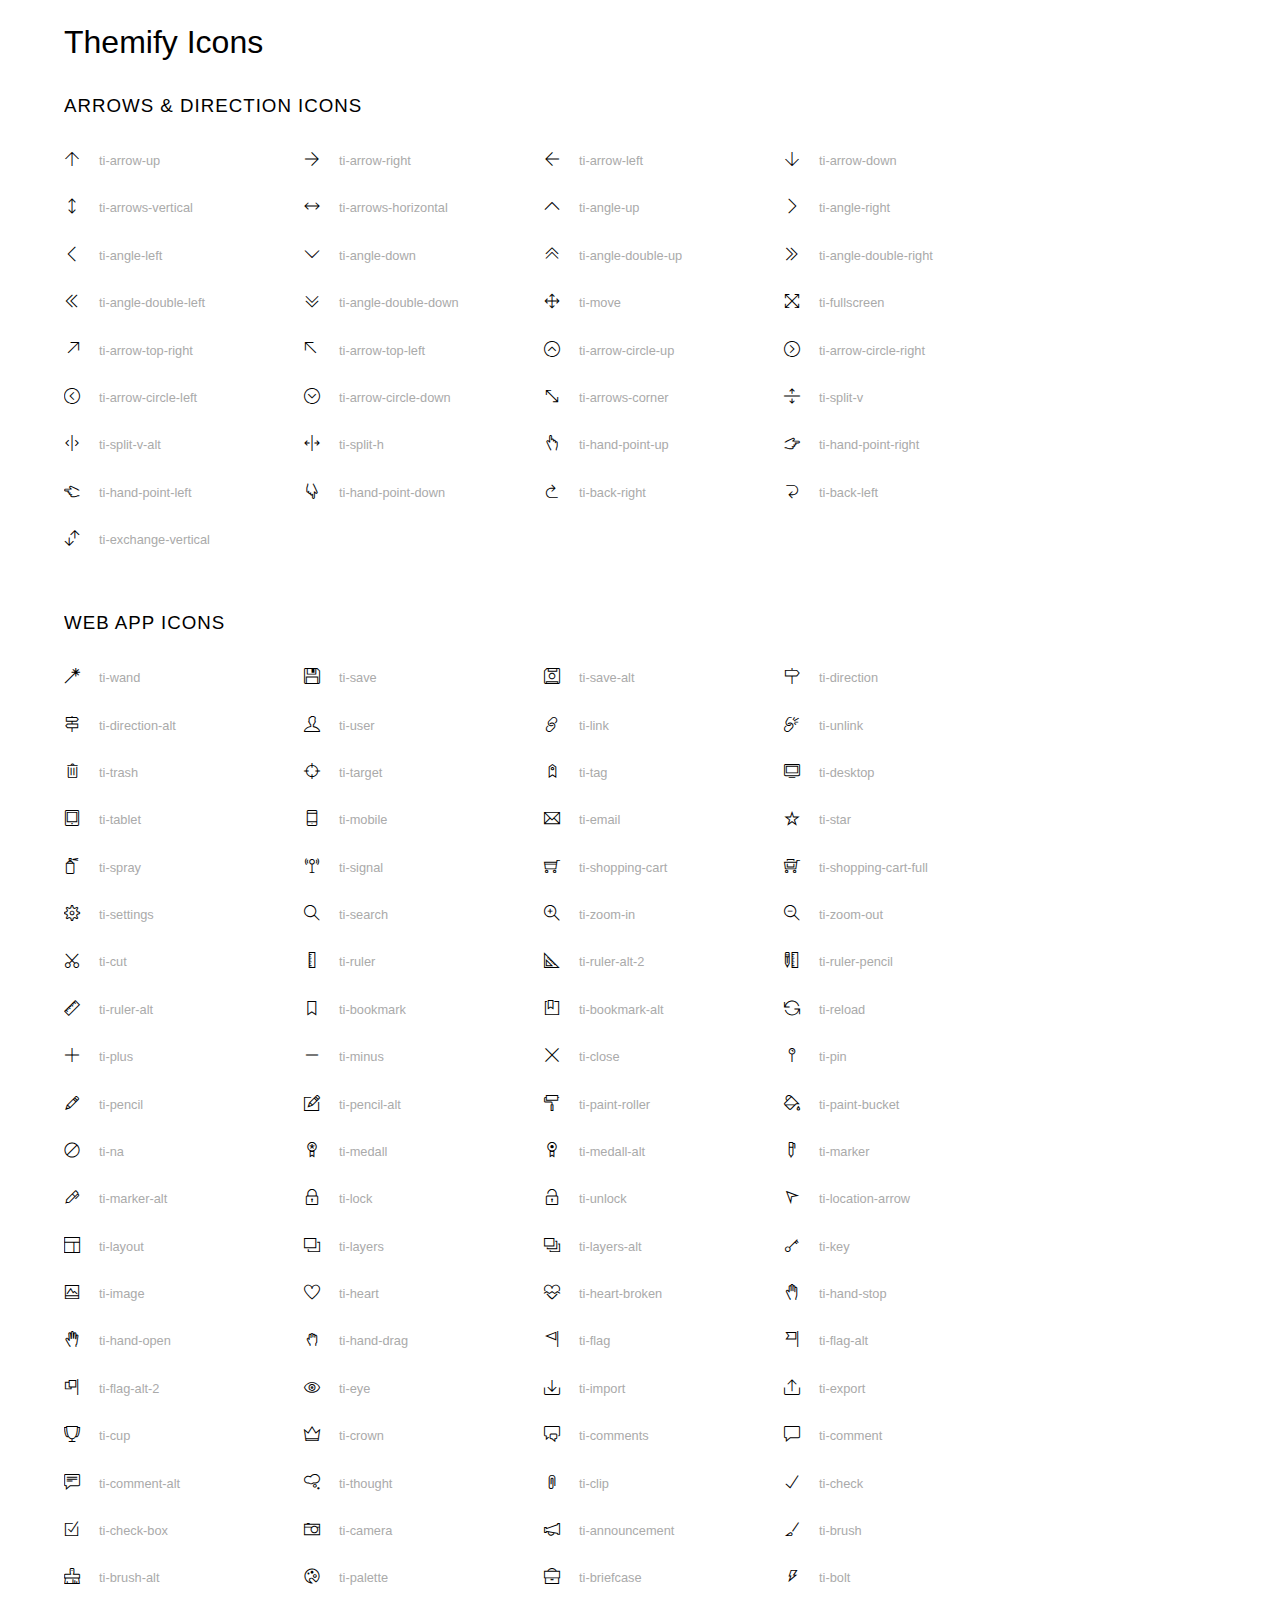
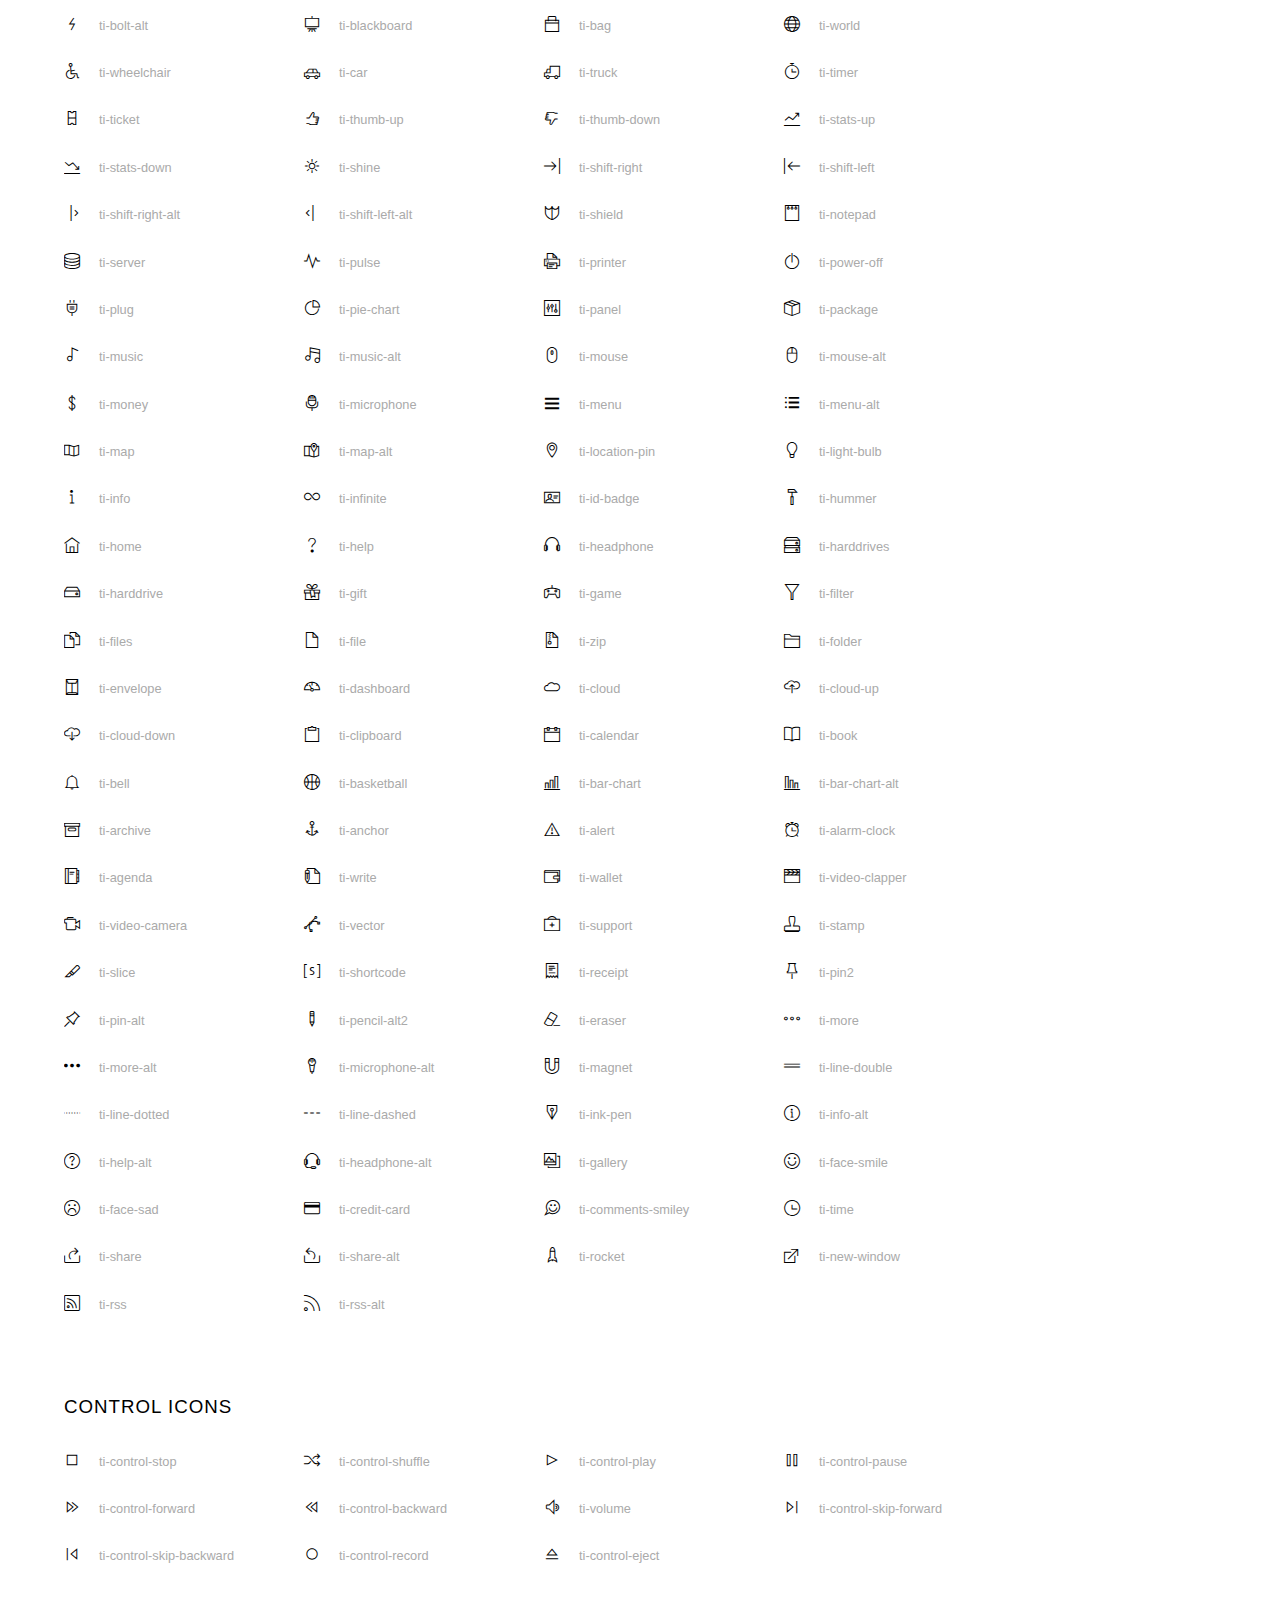
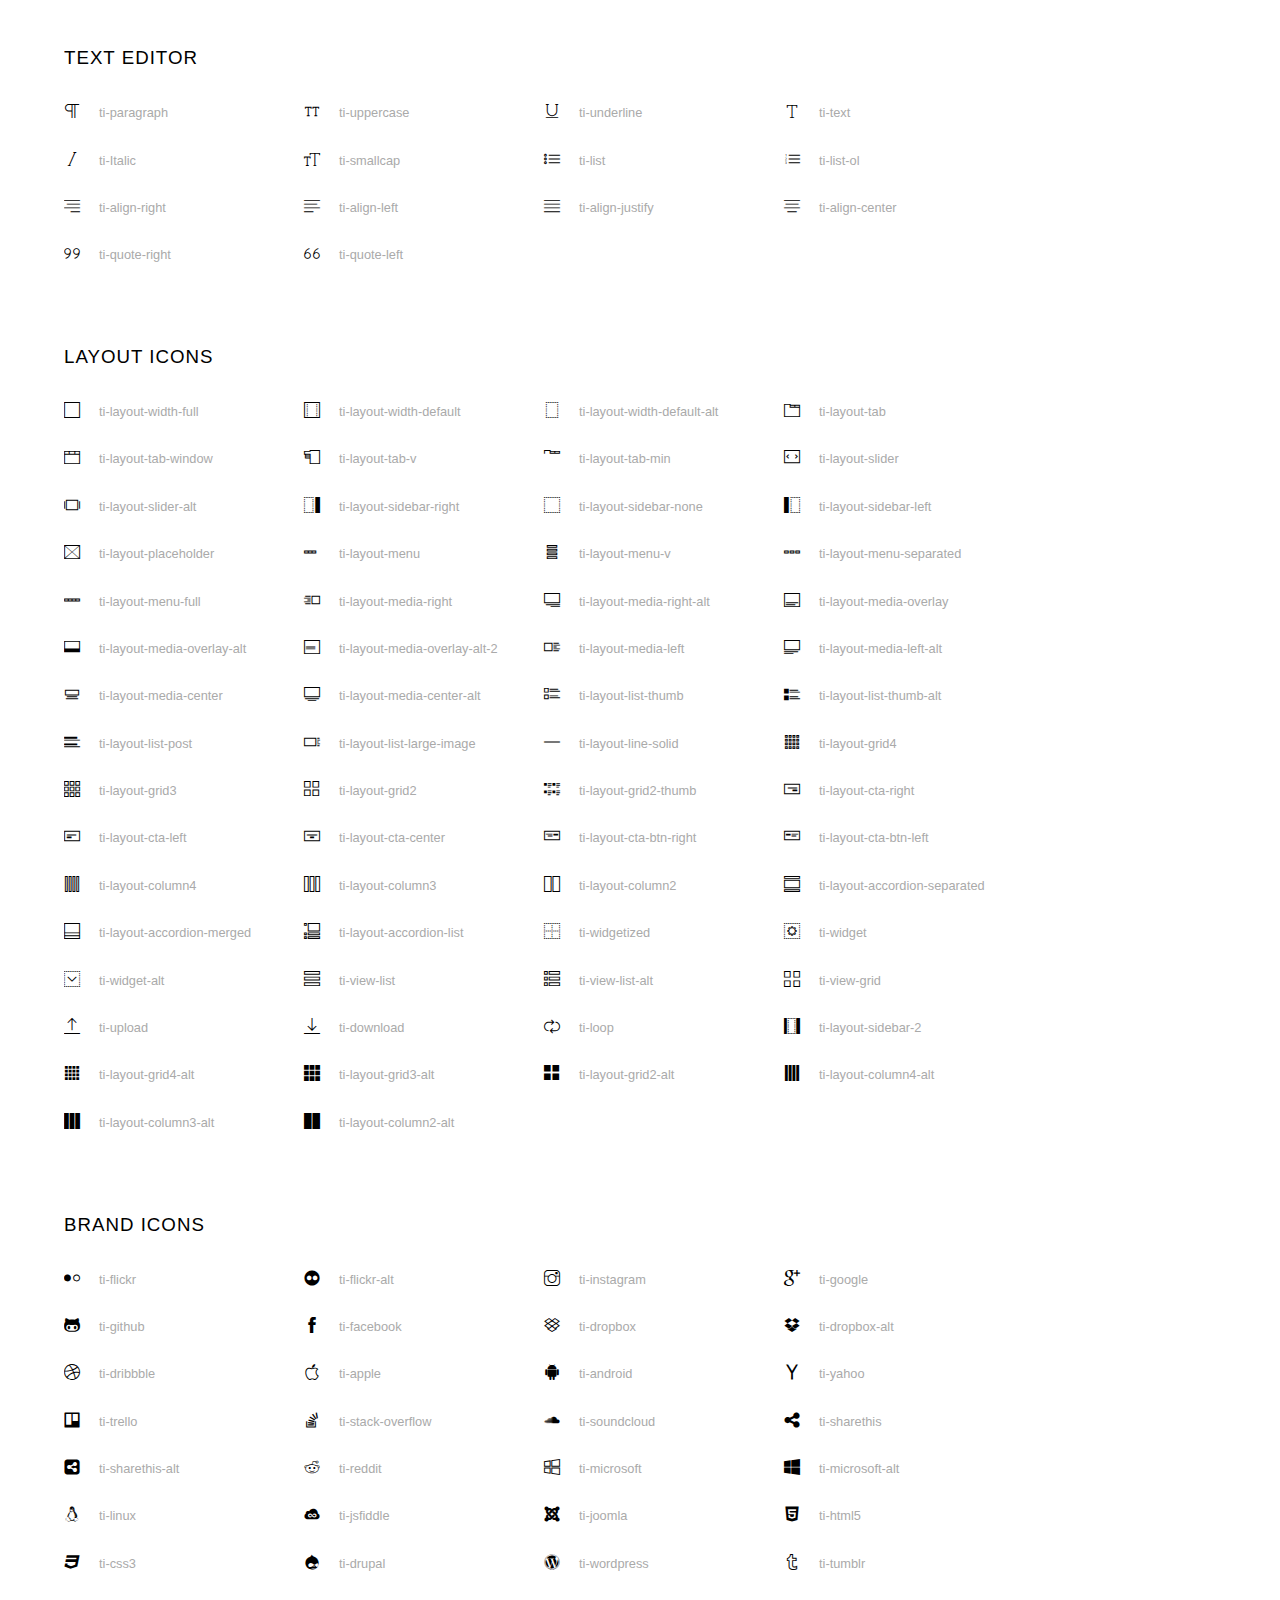
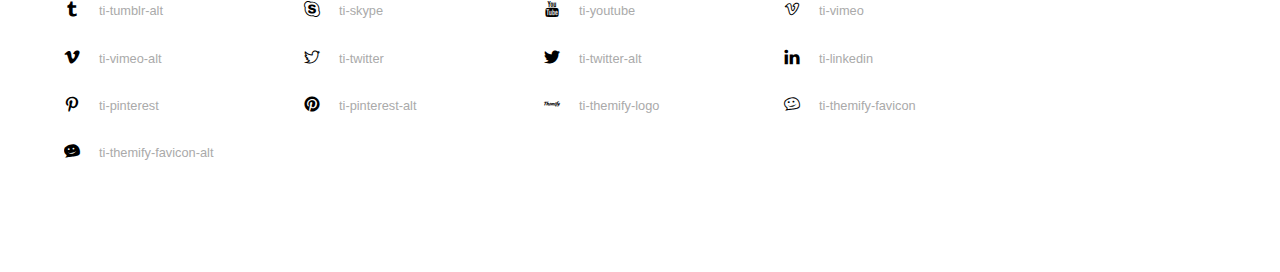
<file: css/themify-icons/index.html>
<!doctype html>
<html>
<head>
	<meta charset="utf-8">
	<title>Themify Icon Font</title>
	<meta name="viewport" content="width=device-width">
	<link rel="stylesheet" href="demo-files/demo.css">
	<link rel="stylesheet" href="themify-icons.css">
	<!--[if lt IE 8]><!-->
	<link rel="stylesheet" href="ie7/ie7.css">
	<!--<![endif]-->
</head>
<body>
	<h1>Themify Icons</h1>

	<div class="icon-section">

		<div class="icon-section">
			<h3>Arrows &amp; Direction Icons </h3>

			<div class="icon-container">
				<span class="ti-arrow-up"></span><span class="icon-name"> ti-arrow-up</span>
			</div>
			<div class="icon-container">
				<span class="ti-arrow-right"></span><span class="icon-name"> ti-arrow-right</span>
			</div>
			<div class="icon-container">
				<span class="ti-arrow-left"></span><span class="icon-name"> ti-arrow-left</span>
			</div>
			<div class="icon-container">
				<span class="ti-arrow-down"></span><span class="icon-name"> ti-arrow-down</span>
			</div>
			<div class="icon-container">
				<span class="ti-arrows-vertical"></span><span class="icon-name"> ti-arrows-vertical</span>
			</div>
			<div class="icon-container">
				<span class="ti-arrows-horizontal"></span><span class="icon-name"> ti-arrows-horizontal</span>
			</div>
			<div class="icon-container">
				<span class="ti-angle-up"></span><span class="icon-name"> ti-angle-up</span>
			</div>
			<div class="icon-container">
				<span class="ti-angle-right"></span><span class="icon-name"> ti-angle-right</span>
			</div>
			<div class="icon-container">
				<span class="ti-angle-left"></span><span class="icon-name"> ti-angle-left</span>
			</div>
			<div class="icon-container">
				<span class="ti-angle-down"></span><span class="icon-name"> ti-angle-down</span>
			</div>	
			<div class="icon-container">
				<span class="ti-angle-double-up"></span><span class="icon-name"> ti-angle-double-up</span>
			</div>
			<div class="icon-container">
				<span class="ti-angle-double-right"></span><span class="icon-name"> ti-angle-double-right</span>
			</div>
			<div class="icon-container">
				<span class="ti-angle-double-left"></span><span class="icon-name"> ti-angle-double-left</span>
			</div>
			<div class="icon-container">
				<span class="ti-angle-double-down"></span><span class="icon-name"> ti-angle-double-down</span>
			</div>					
			<div class="icon-container">
				<span class="ti-move"></span><span class="icon-name"> ti-move</span>
			</div>
			<div class="icon-container">
				<span class="ti-fullscreen"></span><span class="icon-name"> ti-fullscreen</span>
			</div>
			<div class="icon-container">
				<span class="ti-arrow-top-right"></span><span class="icon-name"> ti-arrow-top-right</span>
			</div>
			<div class="icon-container">
				<span class="ti-arrow-top-left"></span><span class="icon-name"> ti-arrow-top-left</span>
			</div>
			<div class="icon-container">
				<span class="ti-arrow-circle-up"></span><span class="icon-name"> ti-arrow-circle-up</span>
			</div>
			<div class="icon-container">
				<span class="ti-arrow-circle-right"></span><span class="icon-name"> ti-arrow-circle-right</span>
			</div>
			<div class="icon-container">
				<span class="ti-arrow-circle-left"></span><span class="icon-name"> ti-arrow-circle-left</span>
			</div>
			<div class="icon-container">
				<span class="ti-arrow-circle-down"></span><span class="icon-name"> ti-arrow-circle-down</span>
			</div>
			<div class="icon-container">
				<span class="ti-arrows-corner"></span><span class="icon-name"> ti-arrows-corner</span>
			</div>
			<div class="icon-container">
				<span class="ti-split-v"></span><span class="icon-name"> ti-split-v</span>
			</div>

			<div class="icon-container">
				<span class="ti-split-v-alt"></span><span class="icon-name"> ti-split-v-alt</span>
			</div>
			<div class="icon-container">
				<span class="ti-split-h"></span><span class="icon-name"> ti-split-h</span>
			</div>
			<div class="icon-container">
				<span class="ti-hand-point-up"></span><span class="icon-name"> ti-hand-point-up</span>
			</div>
			<div class="icon-container">
				<span class="ti-hand-point-right"></span><span class="icon-name"> ti-hand-point-right</span>
			</div>
			<div class="icon-container">
				<span class="ti-hand-point-left"></span><span class="icon-name"> ti-hand-point-left</span>
			</div>
			<div class="icon-container">
				<span class="ti-hand-point-down"></span><span class="icon-name"> ti-hand-point-down</span>
			</div>
			<div class="icon-container">
				<span class="ti-back-right"></span><span class="icon-name"> ti-back-right</span>
			</div>
			<div class="icon-container">
				<span class="ti-back-left"></span><span class="icon-name"> ti-back-left</span>
			</div>
			<div class="icon-container">
				<span class="ti-exchange-vertical"></span><span class="icon-name"> ti-exchange-vertical</span>
			</div>

		</div> <!-- Arrows Icons -->



		<h3>Web App Icons</h3>
		
		<div class="icon-section">

			<div class="icon-container">
				<span class="ti-wand"></span><span class="icon-name"> ti-wand</span>
			</div>
			<div class="icon-container">
				<span class="ti-save"></span><span class="icon-name"> ti-save</span>
			</div>
			<div class="icon-container">
				<span class="ti-save-alt"></span><span class="icon-name"> ti-save-alt</span>
			</div>

			<div class="icon-container">
				<span class="ti-direction"></span><span class="icon-name"> ti-direction</span>
			</div>
			<div class="icon-container">
				<span class="ti-direction-alt"></span><span class="icon-name"> ti-direction-alt</span>
			</div>
			<div class="icon-container">
				<span class="ti-user"></span><span class="icon-name"> ti-user</span>
			</div>
			<div class="icon-container">
				<span class="ti-link"></span><span class="icon-name"> ti-link</span>
			</div>
			<div class="icon-container">
				<span class="ti-unlink"></span><span class="icon-name"> ti-unlink</span>
			</div>
			<div class="icon-container">
				<span class="ti-trash"></span><span class="icon-name"> ti-trash</span>
			</div>
			<div class="icon-container">
				<span class="ti-target"></span><span class="icon-name"> ti-target</span>
			</div>
			<div class="icon-container">
				<span class="ti-tag"></span><span class="icon-name"> ti-tag</span>
			</div>
			<div class="icon-container">
				<span class="ti-desktop"></span><span class="icon-name"> ti-desktop</span>
			</div>
			<div class="icon-container">
				<span class="ti-tablet"></span><span class="icon-name"> ti-tablet</span>
			</div>
			<div class="icon-container">
				<span class="ti-mobile"></span><span class="icon-name"> ti-mobile</span>
			</div>
			<div class="icon-container">
				<span class="ti-email"></span><span class="icon-name"> ti-email</span>
			</div>	
			<div class="icon-container">
				<span class="ti-star"></span><span class="icon-name"> ti-star</span>
			</div>
			<div class="icon-container">
				<span class="ti-spray"></span><span class="icon-name"> ti-spray</span>
			</div>
			<div class="icon-container">
				<span class="ti-signal"></span><span class="icon-name"> ti-signal</span>
			</div>
			<div class="icon-container">
				<span class="ti-shopping-cart"></span><span class="icon-name"> ti-shopping-cart</span>
			</div>
			<div class="icon-container">
				<span class="ti-shopping-cart-full"></span><span class="icon-name"> ti-shopping-cart-full</span>
			</div>
			<div class="icon-container">
				<span class="ti-settings"></span><span class="icon-name"> ti-settings</span>
			</div>
			<div class="icon-container">
				<span class="ti-search"></span><span class="icon-name"> ti-search</span>
			</div>
			<div class="icon-container">
				<span class="ti-zoom-in"></span><span class="icon-name"> ti-zoom-in</span>
			</div>
			<div class="icon-container">
				<span class="ti-zoom-out"></span><span class="icon-name"> ti-zoom-out</span>
			</div>
			<div class="icon-container">
				<span class="ti-cut"></span><span class="icon-name"> ti-cut</span>
			</div>
			<div class="icon-container">
				<span class="ti-ruler"></span><span class="icon-name"> ti-ruler</span>
			</div>
			<div class="icon-container">
				<span class="ti-ruler-alt-2"></span><span class="icon-name"> ti-ruler-alt-2</span>
			</div>			
			<div class="icon-container">
				<span class="ti-ruler-pencil"></span><span class="icon-name"> ti-ruler-pencil</span>
			</div>
			<div class="icon-container">
				<span class="ti-ruler-alt"></span><span class="icon-name"> ti-ruler-alt</span>
			</div>
			<div class="icon-container">
				<span class="ti-bookmark"></span><span class="icon-name"> ti-bookmark</span>
			</div>
			<div class="icon-container">
				<span class="ti-bookmark-alt"></span><span class="icon-name"> ti-bookmark-alt</span>
			</div>
			<div class="icon-container">
				<span class="ti-reload"></span><span class="icon-name"> ti-reload</span>
			</div>
			<div class="icon-container">
				<span class="ti-plus"></span><span class="icon-name"> ti-plus</span>
			</div>
			<div class="icon-container">
				<span class="ti-minus"></span><span class="icon-name"> ti-minus</span>
			</div>
			<div class="icon-container">
				<span class="ti-close"></span><span class="icon-name"> ti-close</span>
			</div>			
			<div class="icon-container">
				<span class="ti-pin"></span><span class="icon-name"> ti-pin</span>
			</div>
			<div class="icon-container">
				<span class="ti-pencil"></span><span class="icon-name"> ti-pencil</span>
			</div>
					
		  	<div class="icon-container">
				<span class="ti-pencil-alt"></span><span class="icon-name"> ti-pencil-alt</span>
			</div>
			<div class="icon-container">
				<span class="ti-paint-roller"></span><span class="icon-name"> ti-paint-roller</span>
			</div>
			<div class="icon-container">
				<span class="ti-paint-bucket"></span><span class="icon-name"> ti-paint-bucket</span>
			</div>
			<div class="icon-container">
				<span class="ti-na"></span><span class="icon-name"> ti-na</span>
			</div>
			<div class="icon-container">
				<span class="ti-medall"></span><span class="icon-name"> ti-medall</span>
			</div>
			<div class="icon-container">
				<span class="ti-medall-alt"></span><span class="icon-name"> ti-medall-alt</span>
			</div>
			<div class="icon-container">
				<span class="ti-marker"></span><span class="icon-name"> ti-marker</span>
			</div>
			<div class="icon-container">
				<span class="ti-marker-alt"></span><span class="icon-name"> ti-marker-alt</span>
			</div>

			<div class="icon-container">
				<span class="ti-lock"></span><span class="icon-name"> ti-lock</span>
			</div>
			<div class="icon-container">
				<span class="ti-unlock"></span><span class="icon-name"> ti-unlock</span>
			</div>
			<div class="icon-container">
				<span class="ti-location-arrow"></span><span class="icon-name"> ti-location-arrow</span>
			</div>
			<div class="icon-container">
				<span class="ti-layout"></span><span class="icon-name"> ti-layout</span>
			</div>
			<div class="icon-container">
				<span class="ti-layers"></span><span class="icon-name"> ti-layers</span>
			</div>
			<div class="icon-container">
				<span class="ti-layers-alt"></span><span class="icon-name"> ti-layers-alt</span>
			</div>
			<div class="icon-container">
				<span class="ti-key"></span><span class="icon-name"> ti-key</span>
			</div>
			<div class="icon-container">
				<span class="ti-image"></span><span class="icon-name"> ti-image</span>
			</div>
			<div class="icon-container">
				<span class="ti-heart"></span><span class="icon-name"> ti-heart</span>
			</div>
			<div class="icon-container">
				<span class="ti-heart-broken"></span><span class="icon-name"> ti-heart-broken</span>
			</div>
			<div class="icon-container">
				<span class="ti-hand-stop"></span><span class="icon-name"> ti-hand-stop</span>
			</div>
			<div class="icon-container">
				<span class="ti-hand-open"></span><span class="icon-name"> ti-hand-open</span>
			</div>
			<div class="icon-container">
				<span class="ti-hand-drag"></span><span class="icon-name"> ti-hand-drag</span>
			</div>
			<div class="icon-container">
				<span class="ti-flag"></span><span class="icon-name"> ti-flag</span>
			</div>
			<div class="icon-container">
				<span class="ti-flag-alt"></span><span class="icon-name"> ti-flag-alt</span>
			</div>
			<div class="icon-container">
				<span class="ti-flag-alt-2"></span><span class="icon-name"> ti-flag-alt-2</span>
			</div>
			<div class="icon-container">
				<span class="ti-eye"></span><span class="icon-name"> ti-eye</span>
			</div>
			<div class="icon-container">
				<span class="ti-import"></span><span class="icon-name"> ti-import</span>
			</div>			
			<div class="icon-container">
				<span class="ti-export"></span><span class="icon-name"> ti-export</span>
			</div>
			<div class="icon-container">
				<span class="ti-cup"></span><span class="icon-name"> ti-cup</span>
			</div>
			<div class="icon-container">
				<span class="ti-crown"></span><span class="icon-name"> ti-crown</span>
			</div>
			<div class="icon-container">
				<span class="ti-comments"></span><span class="icon-name"> ti-comments</span>
			</div>
			<div class="icon-container">
				<span class="ti-comment"></span><span class="icon-name"> ti-comment</span>
			</div>
			<div class="icon-container">
				<span class="ti-comment-alt"></span><span class="icon-name"> ti-comment-alt</span>
			</div>
			<div class="icon-container">
				<span class="ti-thought"></span><span class="icon-name"> ti-thought</span>
			</div>			
			<div class="icon-container">
				<span class="ti-clip"></span><span class="icon-name"> ti-clip</span>
			</div>

			<div class="icon-container">
				<span class="ti-check"></span><span class="icon-name"> ti-check</span>
			</div>
			<div class="icon-container">
				<span class="ti-check-box"></span><span class="icon-name"> ti-check-box</span>
			</div>
			<div class="icon-container">
				<span class="ti-camera"></span><span class="icon-name"> ti-camera</span>
			</div>
			<div class="icon-container">
				<span class="ti-announcement"></span><span class="icon-name"> ti-announcement</span>
			</div>
			<div class="icon-container">
				<span class="ti-brush"></span><span class="icon-name"> ti-brush</span>
			</div>
			<div class="icon-container">
				<span class="ti-brush-alt"></span><span class="icon-name"> ti-brush-alt</span>
			</div>
			<div class="icon-container">
				<span class="ti-palette"></span><span class="icon-name"> ti-palette</span>
			</div>			
			<div class="icon-container">
				<span class="ti-briefcase"></span><span class="icon-name"> ti-briefcase</span>
			</div>
			<div class="icon-container">
				<span class="ti-bolt"></span><span class="icon-name"> ti-bolt</span>
			</div>
			<div class="icon-container">
				<span class="ti-bolt-alt"></span><span class="icon-name"> ti-bolt-alt</span>
			</div>
			<div class="icon-container">
				<span class="ti-blackboard"></span><span class="icon-name"> ti-blackboard</span>
			</div>
			<div class="icon-container">
				<span class="ti-bag"></span><span class="icon-name"> ti-bag</span>
			</div>
			<div class="icon-container">
				<span class="ti-world"></span><span class="icon-name"> ti-world</span>
			</div>
			<div class="icon-container">
				<span class="ti-wheelchair"></span><span class="icon-name"> ti-wheelchair</span>
			</div>
			<div class="icon-container">
				<span class="ti-car"></span><span class="icon-name"> ti-car</span>
			</div>
			<div class="icon-container">
				<span class="ti-truck"></span><span class="icon-name"> ti-truck</span>
			</div>
			<div class="icon-container">
				<span class="ti-timer"></span><span class="icon-name"> ti-timer</span>
			</div>
			<div class="icon-container">
				<span class="ti-ticket"></span><span class="icon-name"> ti-ticket</span>
			</div>
			<div class="icon-container">
				<span class="ti-thumb-up"></span><span class="icon-name"> ti-thumb-up</span>
			</div>
			<div class="icon-container">
				<span class="ti-thumb-down"></span><span class="icon-name"> ti-thumb-down</span>
			</div>

			<div class="icon-container">
				<span class="ti-stats-up"></span><span class="icon-name"> ti-stats-up</span>
			</div>
			<div class="icon-container">
				<span class="ti-stats-down"></span><span class="icon-name"> ti-stats-down</span>
			</div>
			<div class="icon-container">
				<span class="ti-shine"></span><span class="icon-name"> ti-shine</span>
			</div>
			<div class="icon-container">
				<span class="ti-shift-right"></span><span class="icon-name"> ti-shift-right</span>
			</div>
			<div class="icon-container">
				<span class="ti-shift-left"></span><span class="icon-name"> ti-shift-left</span>
			</div>

			<div class="icon-container">
				<span class="ti-shift-right-alt"></span><span class="icon-name"> ti-shift-right-alt</span>
			</div>
			<div class="icon-container">
				<span class="ti-shift-left-alt"></span><span class="icon-name"> ti-shift-left-alt</span>
			</div>
			<div class="icon-container">
				<span class="ti-shield"></span><span class="icon-name"> ti-shield</span>
			</div>
			<div class="icon-container">
				<span class="ti-notepad"></span><span class="icon-name"> ti-notepad</span>
			</div>
			<div class="icon-container">
				<span class="ti-server"></span><span class="icon-name"> ti-server</span>
			</div>

			<div class="icon-container">
				<span class="ti-pulse"></span><span class="icon-name"> ti-pulse</span>
			</div>
			<div class="icon-container">
				<span class="ti-printer"></span><span class="icon-name"> ti-printer</span>
			</div>
			<div class="icon-container">
				<span class="ti-power-off"></span><span class="icon-name"> ti-power-off</span>
			</div>
			<div class="icon-container">
				<span class="ti-plug"></span><span class="icon-name"> ti-plug</span>
			</div>
			<div class="icon-container">
				<span class="ti-pie-chart"></span><span class="icon-name"> ti-pie-chart</span>
			</div>

			<div class="icon-container">
				<span class="ti-panel"></span><span class="icon-name"> ti-panel</span>
			</div>
			<div class="icon-container">
				<span class="ti-package"></span><span class="icon-name"> ti-package</span>
			</div>
			<div class="icon-container">
				<span class="ti-music"></span><span class="icon-name"> ti-music</span>
			</div>
			<div class="icon-container">
				<span class="ti-music-alt"></span><span class="icon-name"> ti-music-alt</span>
			</div>
			<div class="icon-container">
				<span class="ti-mouse"></span><span class="icon-name"> ti-mouse</span>
			</div>
			<div class="icon-container">
				<span class="ti-mouse-alt"></span><span class="icon-name"> ti-mouse-alt</span>
			</div>
			<div class="icon-container">
				<span class="ti-money"></span><span class="icon-name"> ti-money</span>
			</div>
			<div class="icon-container">
				<span class="ti-microphone"></span><span class="icon-name"> ti-microphone</span>
			</div>
			<div class="icon-container">
				<span class="ti-menu"></span><span class="icon-name"> ti-menu</span>
			</div>
			<div class="icon-container">
				<span class="ti-menu-alt"></span><span class="icon-name"> ti-menu-alt</span>
			</div>
			<div class="icon-container">
				<span class="ti-map"></span><span class="icon-name"> ti-map</span>
			</div>
			<div class="icon-container">
				<span class="ti-map-alt"></span><span class="icon-name"> ti-map-alt</span>
			</div>

			<div class="icon-container">
				<span class="ti-location-pin"></span><span class="icon-name"> ti-location-pin</span>
			</div>

			<div class="icon-container">
				<span class="ti-light-bulb"></span><span class="icon-name"> ti-light-bulb</span>
			</div>
			<div class="icon-container">
				<span class="ti-info"></span><span class="icon-name"> ti-info</span>
			</div>
			<div class="icon-container">
				<span class="ti-infinite"></span><span class="icon-name"> ti-infinite</span>
			</div>
			<div class="icon-container">
				<span class="ti-id-badge"></span><span class="icon-name"> ti-id-badge</span>
			</div>
			<div class="icon-container">
				<span class="ti-hummer"></span><span class="icon-name"> ti-hummer</span>
			</div>
			<div class="icon-container">
				<span class="ti-home"></span><span class="icon-name"> ti-home</span>
			</div>
			<div class="icon-container">
				<span class="ti-help"></span><span class="icon-name"> ti-help</span>
			</div>
			<div class="icon-container">
				<span class="ti-headphone"></span><span class="icon-name"> ti-headphone</span>
			</div>
			<div class="icon-container">
				<span class="ti-harddrives"></span><span class="icon-name"> ti-harddrives</span>
			</div>
			<div class="icon-container">
				<span class="ti-harddrive"></span><span class="icon-name"> ti-harddrive</span>
			</div>
			<div class="icon-container">
				<span class="ti-gift"></span><span class="icon-name"> ti-gift</span>
			</div>
			<div class="icon-container">
				<span class="ti-game"></span><span class="icon-name"> ti-game</span>
			</div>
			<div class="icon-container">
				<span class="ti-filter"></span><span class="icon-name"> ti-filter</span>
			</div>
			<div class="icon-container">
				<span class="ti-files"></span><span class="icon-name"> ti-files</span>
			</div>
			<div class="icon-container">
				<span class="ti-file"></span><span class="icon-name"> ti-file</span>
			</div>
			<div class="icon-container">
				<span class="ti-zip"></span><span class="icon-name"> ti-zip</span>
			</div>
			<div class="icon-container">
				<span class="ti-folder"></span><span class="icon-name"> ti-folder</span>
			</div>			
			<div class="icon-container">
				<span class="ti-envelope"></span><span class="icon-name"> ti-envelope</span>
			</div>


			<div class="icon-container">
				<span class="ti-dashboard"></span><span class="icon-name"> ti-dashboard</span>
			</div>
			<div class="icon-container">
				<span class="ti-cloud"></span><span class="icon-name"> ti-cloud</span>
			</div>
			<div class="icon-container">
				<span class="ti-cloud-up"></span><span class="icon-name"> ti-cloud-up</span>
			</div>
			<div class="icon-container">
				<span class="ti-cloud-down"></span><span class="icon-name"> ti-cloud-down</span>
			</div>
			<div class="icon-container">
				<span class="ti-clipboard"></span><span class="icon-name"> ti-clipboard</span>
			</div>
			<div class="icon-container">
				<span class="ti-calendar"></span><span class="icon-name"> ti-calendar</span>
			</div>
			<div class="icon-container">
				<span class="ti-book"></span><span class="icon-name"> ti-book</span>
			</div>
			<div class="icon-container">
				<span class="ti-bell"></span><span class="icon-name"> ti-bell</span>
			</div>
			<div class="icon-container">
				<span class="ti-basketball"></span><span class="icon-name"> ti-basketball</span>
			</div>
			<div class="icon-container">
				<span class="ti-bar-chart"></span><span class="icon-name"> ti-bar-chart</span>
			</div>
			<div class="icon-container">
				<span class="ti-bar-chart-alt"></span><span class="icon-name"> ti-bar-chart-alt</span>
			</div>


			<div class="icon-container">
				<span class="ti-archive"></span><span class="icon-name"> ti-archive</span>
			</div>
			<div class="icon-container">
				<span class="ti-anchor"></span><span class="icon-name"> ti-anchor</span>
			</div>

			<div class="icon-container">
				<span class="ti-alert"></span><span class="icon-name"> ti-alert</span>
			</div>
			<div class="icon-container">
				<span class="ti-alarm-clock"></span><span class="icon-name"> ti-alarm-clock</span>
			</div>
			<div class="icon-container">
				<span class="ti-agenda"></span><span class="icon-name"> ti-agenda</span>
			</div>
			<div class="icon-container">
				<span class="ti-write"></span><span class="icon-name"> ti-write</span>
			</div>

			<div class="icon-container">
				<span class="ti-wallet"></span><span class="icon-name"> ti-wallet</span>
			</div>
			<div class="icon-container">
				<span class="ti-video-clapper"></span><span class="icon-name"> ti-video-clapper</span>
			</div>
			<div class="icon-container">
				<span class="ti-video-camera"></span><span class="icon-name"> ti-video-camera</span>
			</div>
			<div class="icon-container">
				<span class="ti-vector"></span><span class="icon-name"> ti-vector</span>
			</div>

			<div class="icon-container">
				<span class="ti-support"></span><span class="icon-name"> ti-support</span>
			</div>
			<div class="icon-container">
				<span class="ti-stamp"></span><span class="icon-name"> ti-stamp</span>
			</div>
			<div class="icon-container">
				<span class="ti-slice"></span><span class="icon-name"> ti-slice</span>
			</div>
			<div class="icon-container">
				<span class="ti-shortcode"></span><span class="icon-name"> ti-shortcode</span>
			</div>
			<div class="icon-container">
				<span class="ti-receipt"></span><span class="icon-name"> ti-receipt</span>
			</div>
			<div class="icon-container">
				<span class="ti-pin2"></span><span class="icon-name"> ti-pin2</span>
			</div>
			<div class="icon-container">
				<span class="ti-pin-alt"></span><span class="icon-name"> ti-pin-alt</span>
			</div>
			<div class="icon-container">
				<span class="ti-pencil-alt2"></span><span class="icon-name"> ti-pencil-alt2</span>
			</div>
			<div class="icon-container">
				<span class="ti-eraser"></span><span class="icon-name"> ti-eraser</span>
			</div>			
			<div class="icon-container">
				<span class="ti-more"></span><span class="icon-name"> ti-more</span>
			</div>
			<div class="icon-container">
				<span class="ti-more-alt"></span><span class="icon-name"> ti-more-alt</span>
			</div>
			<div class="icon-container">
				<span class="ti-microphone-alt"></span><span class="icon-name"> ti-microphone-alt</span>
			</div>
			<div class="icon-container">
				<span class="ti-magnet"></span><span class="icon-name"> ti-magnet</span>
			</div>
			<div class="icon-container">
				<span class="ti-line-double"></span><span class="icon-name"> ti-line-double</span>
			</div>
			<div class="icon-container">
				<span class="ti-line-dotted"></span><span class="icon-name"> ti-line-dotted</span>
			</div>
			<div class="icon-container">
				<span class="ti-line-dashed"></span><span class="icon-name"> ti-line-dashed</span>
			</div>

			<div class="icon-container">
				<span class="ti-ink-pen"></span><span class="icon-name"> ti-ink-pen</span>
			</div>
			<div class="icon-container">
				<span class="ti-info-alt"></span><span class="icon-name"> ti-info-alt</span>
			</div>
			<div class="icon-container">
				<span class="ti-help-alt"></span><span class="icon-name"> ti-help-alt</span>
			</div>
			<div class="icon-container">
				<span class="ti-headphone-alt"></span><span class="icon-name"> ti-headphone-alt</span>
			</div>

			<div class="icon-container">
				<span class="ti-gallery"></span><span class="icon-name"> ti-gallery</span>
			</div>
			<div class="icon-container">
				<span class="ti-face-smile"></span><span class="icon-name"> ti-face-smile</span>
			</div>
			<div class="icon-container">
				<span class="ti-face-sad"></span><span class="icon-name"> ti-face-sad</span>
			</div>
			<div class="icon-container">
				<span class="ti-credit-card"></span><span class="icon-name"> ti-credit-card</span>
			</div>
			<div class="icon-container">
				<span class="ti-comments-smiley"></span><span class="icon-name"> ti-comments-smiley</span>
			</div>
			<div class="icon-container">
				<span class="ti-time"></span><span class="icon-name"> ti-time</span>
			</div>
			<div class="icon-container">
				<span class="ti-share"></span><span class="icon-name"> ti-share</span>
			</div>
			<div class="icon-container">
				<span class="ti-share-alt"></span><span class="icon-name"> ti-share-alt</span>
			</div>
			<div class="icon-container">
				<span class="ti-rocket"></span><span class="icon-name"> ti-rocket</span>
			</div>

			<div class="icon-container">
				<span class="ti-new-window"></span><span class="icon-name"> ti-new-window</span>
			</div>

			<div class="icon-container">
				<span class="ti-rss"></span><span class="icon-name"> ti-rss</span>
			</div>

			<div class="icon-container">
				<span class="ti-rss-alt"></span><span class="icon-name"> ti-rss-alt</span>
			</div>
			
		</div><!-- Web App Icons -->


		<div class="icon-section">
			<h3>Control Icons</h3>
			<div class="icon-container">
				<span class="ti-control-stop"></span><span class="icon-name"> ti-control-stop</span>
			</div>
			<div class="icon-container">
				<span class="ti-control-shuffle"></span><span class="icon-name"> ti-control-shuffle</span>
			</div>
			<div class="icon-container">
				<span class="ti-control-play"></span><span class="icon-name"> ti-control-play</span>
			</div>
			<div class="icon-container">
				<span class="ti-control-pause"></span><span class="icon-name"> ti-control-pause</span>
			</div>
			<div class="icon-container">
				<span class="ti-control-forward"></span><span class="icon-name"> ti-control-forward</span>
			</div>
			<div class="icon-container">
				<span class="ti-control-backward"></span><span class="icon-name"> ti-control-backward</span>
			</div>	
			<div class="icon-container">
				<span class="ti-volume"></span><span class="icon-name"> ti-volume</span>
			</div>
			<div class="icon-container">
				<span class="ti-control-skip-forward"></span><span class="icon-name"> ti-control-skip-forward</span>
			</div>
			<div class="icon-container">
				<span class="ti-control-skip-backward"></span><span class="icon-name"> ti-control-skip-backward</span>
			</div>
			<div class="icon-container">
				<span class="ti-control-record"></span><span class="icon-name"> ti-control-record</span>
			</div>
			<div class="icon-container">
				<span class="ti-control-eject"></span><span class="icon-name"> ti-control-eject</span>
			</div>			
		</div> <!-- Control Icons -->


		<div class="icon-section">
			<h3>Text Editor</h3>

			<div class="icon-container">
				<span class="ti-paragraph"></span><span class="icon-name"> ti-paragraph</span>
			</div>
			<div class="icon-container">
				<span class="ti-uppercase"></span><span class="icon-name"> ti-uppercase</span>
			</div>

			<div class="icon-container">
				<span class="ti-underline"></span><span class="icon-name"> ti-underline</span>
			</div>
			<div class="icon-container">
				<span class="ti-text"></span><span class="icon-name"> ti-text</span>
			</div>
			<div class="icon-container">
				<span class="ti-Italic"></span><span class="icon-name"> ti-Italic</span>
			</div>
			<div class="icon-container">
				<span class="ti-smallcap"></span><span class="icon-name"> ti-smallcap</span>
			</div>
			<div class="icon-container">
				<span class="ti-list"></span><span class="icon-name"> ti-list</span>
			</div>
			<div class="icon-container">
				<span class="ti-list-ol"></span><span class="icon-name"> ti-list-ol</span>
			</div>
			<div class="icon-container">
				<span class="ti-align-right"></span><span class="icon-name"> ti-align-right</span>
			</div>
			<div class="icon-container">
				<span class="ti-align-left"></span><span class="icon-name"> ti-align-left</span>
			</div>
			<div class="icon-container">
				<span class="ti-align-justify"></span><span class="icon-name"> ti-align-justify</span>
			</div>
			<div class="icon-container">
				<span class="ti-align-center"></span><span class="icon-name"> ti-align-center</span>
			</div>
			<div class="icon-container">
				<span class="ti-quote-right"></span><span class="icon-name"> ti-quote-right</span>
			</div>
			<div class="icon-container">
				<span class="ti-quote-left"></span><span class="icon-name"> ti-quote-left</span>
			</div>

		</div> <!-- Text Editor -->



		<div class="icon-section">
			<h3>Layout Icons</h3>
			<div class="icon-container">
				<span class="ti-layout-width-full"></span><span class="icon-name"> ti-layout-width-full</span>
			</div>
			<div class="icon-container">
				<span class="ti-layout-width-default"></span><span class="icon-name"> ti-layout-width-default</span>
			</div>
			<div class="icon-container">
				<span class="ti-layout-width-default-alt"></span><span class="icon-name"> ti-layout-width-default-alt</span>
			</div>
			<div class="icon-container">
				<span class="ti-layout-tab"></span><span class="icon-name"> ti-layout-tab</span>
			</div>
			<div class="icon-container">
				<span class="ti-layout-tab-window"></span><span class="icon-name"> ti-layout-tab-window</span>
			</div>
			<div class="icon-container">
				<span class="ti-layout-tab-v"></span><span class="icon-name"> ti-layout-tab-v</span>
			</div>
			<div class="icon-container">
				<span class="ti-layout-tab-min"></span><span class="icon-name"> ti-layout-tab-min</span>
			</div>
			<div class="icon-container">
				<span class="ti-layout-slider"></span><span class="icon-name"> ti-layout-slider</span>
			</div>
			<div class="icon-container">
				<span class="ti-layout-slider-alt"></span><span class="icon-name"> ti-layout-slider-alt</span>
			</div>
			<div class="icon-container">
				<span class="ti-layout-sidebar-right"></span><span class="icon-name"> ti-layout-sidebar-right</span>
			</div>
			<div class="icon-container">
				<span class="ti-layout-sidebar-none"></span><span class="icon-name"> ti-layout-sidebar-none</span>
			</div>
			<div class="icon-container">
				<span class="ti-layout-sidebar-left"></span><span class="icon-name"> ti-layout-sidebar-left</span>
			</div>
			<div class="icon-container">
				<span class="ti-layout-placeholder"></span><span class="icon-name"> ti-layout-placeholder</span>
			</div>
			<div class="icon-container">
				<span class="ti-layout-menu"></span><span class="icon-name"> ti-layout-menu</span>
			</div>
			<div class="icon-container">
				<span class="ti-layout-menu-v"></span><span class="icon-name"> ti-layout-menu-v</span>
			</div>
			<div class="icon-container">
				<span class="ti-layout-menu-separated"></span><span class="icon-name"> ti-layout-menu-separated</span>
			</div>
			<div class="icon-container">
				<span class="ti-layout-menu-full"></span><span class="icon-name"> ti-layout-menu-full</span>
			</div>
			<div class="icon-container">
				<span class="ti-layout-media-right"></span><span class="icon-name"> ti-layout-media-right</span>
			</div>
			<div class="icon-container">
				<span class="ti-layout-media-right-alt"></span><span class="icon-name"> ti-layout-media-right-alt</span>
			</div>
			<div class="icon-container">
				<span class="ti-layout-media-overlay"></span><span class="icon-name"> ti-layout-media-overlay</span>
			</div>
			<div class="icon-container">
				<span class="ti-layout-media-overlay-alt"></span><span class="icon-name"> ti-layout-media-overlay-alt</span>
			</div>
			<div class="icon-container">
				<span class="ti-layout-media-overlay-alt-2"></span><span class="icon-name"> ti-layout-media-overlay-alt-2</span>
			</div>
			<div class="icon-container">
				<span class="ti-layout-media-left"></span><span class="icon-name"> ti-layout-media-left</span>
			</div>
			<div class="icon-container">
				<span class="ti-layout-media-left-alt"></span><span class="icon-name"> ti-layout-media-left-alt</span>
			</div>
			<div class="icon-container">
				<span class="ti-layout-media-center"></span><span class="icon-name"> ti-layout-media-center</span>
			</div>
			<div class="icon-container">
				<span class="ti-layout-media-center-alt"></span><span class="icon-name"> ti-layout-media-center-alt</span>
			</div>
			<div class="icon-container">
				<span class="ti-layout-list-thumb"></span><span class="icon-name"> ti-layout-list-thumb</span>
			</div>
			<div class="icon-container">
				<span class="ti-layout-list-thumb-alt"></span><span class="icon-name"> ti-layout-list-thumb-alt</span>
			</div>
			<div class="icon-container">
				<span class="ti-layout-list-post"></span><span class="icon-name"> ti-layout-list-post</span>
			</div>
			<div class="icon-container">
				<span class="ti-layout-list-large-image"></span><span class="icon-name"> ti-layout-list-large-image</span>
			</div>
			<div class="icon-container">
				<span class="ti-layout-line-solid"></span><span class="icon-name"> ti-layout-line-solid</span>
			</div>
			<div class="icon-container">
				<span class="ti-layout-grid4"></span><span class="icon-name"> ti-layout-grid4</span>
			</div>
			<div class="icon-container">
				<span class="ti-layout-grid3"></span><span class="icon-name"> ti-layout-grid3</span>
			</div>
			<div class="icon-container">
				<span class="ti-layout-grid2"></span><span class="icon-name"> ti-layout-grid2</span>
			</div>
			<div class="icon-container">
				<span class="ti-layout-grid2-thumb"></span><span class="icon-name"> ti-layout-grid2-thumb</span>
			</div>
			<div class="icon-container">
				<span class="ti-layout-cta-right"></span><span class="icon-name"> ti-layout-cta-right</span>
			</div>
			<div class="icon-container">
				<span class="ti-layout-cta-left"></span><span class="icon-name"> ti-layout-cta-left</span>
			</div>
			<div class="icon-container">
				<span class="ti-layout-cta-center"></span><span class="icon-name"> ti-layout-cta-center</span>
			</div>
			<div class="icon-container">
				<span class="ti-layout-cta-btn-right"></span><span class="icon-name"> ti-layout-cta-btn-right</span>
			</div>
			<div class="icon-container">
				<span class="ti-layout-cta-btn-left"></span><span class="icon-name"> ti-layout-cta-btn-left</span>
			</div>
			<div class="icon-container">
				<span class="ti-layout-column4"></span><span class="icon-name"> ti-layout-column4</span>
			</div>
			<div class="icon-container">
				<span class="ti-layout-column3"></span><span class="icon-name"> ti-layout-column3</span>
			</div>
			<div class="icon-container">
				<span class="ti-layout-column2"></span><span class="icon-name"> ti-layout-column2</span>
			</div>
			<div class="icon-container">
				<span class="ti-layout-accordion-separated"></span><span class="icon-name"> ti-layout-accordion-separated</span>
			</div>
			<div class="icon-container">
				<span class="ti-layout-accordion-merged"></span><span class="icon-name"> ti-layout-accordion-merged</span>
			</div>
			<div class="icon-container">
				<span class="ti-layout-accordion-list"></span><span class="icon-name"> ti-layout-accordion-list</span>
			</div>
			<div class="icon-container">
				<span class="ti-widgetized"></span><span class="icon-name"> ti-widgetized</span>
			</div>
			<div class="icon-container">
				<span class="ti-widget"></span><span class="icon-name"> ti-widget</span>
			</div>
			<div class="icon-container">
				<span class="ti-widget-alt"></span><span class="icon-name"> ti-widget-alt</span>
			</div>
			<div class="icon-container">
				<span class="ti-view-list"></span><span class="icon-name"> ti-view-list</span>
			</div>
			<div class="icon-container">
				<span class="ti-view-list-alt"></span><span class="icon-name"> ti-view-list-alt</span>
			</div>
			<div class="icon-container">
				<span class="ti-view-grid"></span><span class="icon-name"> ti-view-grid</span>
			</div>
			<div class="icon-container">
				<span class="ti-upload"></span><span class="icon-name"> ti-upload</span>
			</div>
			<div class="icon-container">
				<span class="ti-download"></span><span class="icon-name"> ti-download</span>
			</div>	
			<div class="icon-container">
				<span class="ti-loop"></span><span class="icon-name"> ti-loop</span>
			</div>
			<div class="icon-container">
				<span class="ti-layout-sidebar-2"></span><span class="icon-name"> ti-layout-sidebar-2</span>
			</div>
			<div class="icon-container">
				<span class="ti-layout-grid4-alt"></span><span class="icon-name"> ti-layout-grid4-alt</span>
			</div>
			<div class="icon-container">
				<span class="ti-layout-grid3-alt"></span><span class="icon-name"> ti-layout-grid3-alt</span>
			</div>
			<div class="icon-container">
				<span class="ti-layout-grid2-alt"></span><span class="icon-name"> ti-layout-grid2-alt</span>
			</div>
			<div class="icon-container">
				<span class="ti-layout-column4-alt"></span><span class="icon-name"> ti-layout-column4-alt</span>
			</div>
			<div class="icon-container">
				<span class="ti-layout-column3-alt"></span><span class="icon-name"> ti-layout-column3-alt</span>
			</div>
			<div class="icon-container">
				<span class="ti-layout-column2-alt"></span><span class="icon-name"> ti-layout-column2-alt</span>
			</div>		


		</div> <!-- Layout Icons -->


		<div class="icon-section">
			<h3>Brand Icons</h3>

			<div class="icon-container">
				<span class="ti-flickr"></span><span class="icon-name"> ti-flickr</span>
			</div>
			<div class="icon-container">
				<span class="ti-flickr-alt"></span><span class="icon-name"> ti-flickr-alt</span>
			</div>			
			<div class="icon-container">
				<span class="ti-instagram"></span><span class="icon-name"> ti-instagram</span>
			</div>
			<div class="icon-container">
				<span class="ti-google"></span><span class="icon-name"> ti-google</span>
			</div>
			<div class="icon-container">
				<span class="ti-github"></span><span class="icon-name"> ti-github</span>
			</div>

			<div class="icon-container">
				<span class="ti-facebook"></span><span class="icon-name"> ti-facebook</span>
			</div>
			<div class="icon-container">
				<span class="ti-dropbox"></span><span class="icon-name"> ti-dropbox</span>
			</div>
			<div class="icon-container">
				<span class="ti-dropbox-alt"></span><span class="icon-name"> ti-dropbox-alt</span>
			</div>
			<div class="icon-container">
				<span class="ti-dribbble"></span><span class="icon-name"> ti-dribbble</span>
			</div>
			<div class="icon-container">
				<span class="ti-apple"></span><span class="icon-name"> ti-apple</span>
			</div>
			<div class="icon-container">
				<span class="ti-android"></span><span class="icon-name"> ti-android</span>
			</div>
			<div class="icon-container">
				<span class="ti-yahoo"></span><span class="icon-name"> ti-yahoo</span>
			</div>
			<div class="icon-container">
				<span class="ti-trello"></span><span class="icon-name"> ti-trello</span>
			</div>
			<div class="icon-container">
				<span class="ti-stack-overflow"></span><span class="icon-name"> ti-stack-overflow</span>
			</div>
			<div class="icon-container">
				<span class="ti-soundcloud"></span><span class="icon-name"> ti-soundcloud</span>
			</div>
			<div class="icon-container">
				<span class="ti-sharethis"></span><span class="icon-name"> ti-sharethis</span>
			</div>
			<div class="icon-container">
				<span class="ti-sharethis-alt"></span><span class="icon-name"> ti-sharethis-alt</span>
			</div>
			<div class="icon-container">
				<span class="ti-reddit"></span><span class="icon-name"> ti-reddit</span>
			</div>

			<div class="icon-container">
				<span class="ti-microsoft"></span><span class="icon-name"> ti-microsoft</span>
			</div>
			<div class="icon-container">
				<span class="ti-microsoft-alt"></span><span class="icon-name"> ti-microsoft-alt</span>
			</div>
			<div class="icon-container">
				<span class="ti-linux"></span><span class="icon-name"> ti-linux</span>
			</div>
			<div class="icon-container">
				<span class="ti-jsfiddle"></span><span class="icon-name"> ti-jsfiddle</span>
			</div>
			<div class="icon-container">
				<span class="ti-joomla"></span><span class="icon-name"> ti-joomla</span>
			</div>
			<div class="icon-container">
				<span class="ti-html5"></span><span class="icon-name"> ti-html5</span>
			</div>
			<div class="icon-container">
				<span class="ti-css3"></span><span class="icon-name"> ti-css3</span>
			</div>	
			<div class="icon-container">
				<span class="ti-drupal"></span><span class="icon-name"> ti-drupal</span>
			</div>
			<div class="icon-container">
				<span class="ti-wordpress"></span><span class="icon-name"> ti-wordpress</span>
			</div>		
			<div class="icon-container">
				<span class="ti-tumblr"></span><span class="icon-name"> ti-tumblr</span>
			</div>
			<div class="icon-container">
				<span class="ti-tumblr-alt"></span><span class="icon-name"> ti-tumblr-alt</span>
			</div>
			<div class="icon-container">
				<span class="ti-skype"></span><span class="icon-name"> ti-skype</span>
			</div>
			<div class="icon-container">
				<span class="ti-youtube"></span><span class="icon-name"> ti-youtube</span>
			</div>
			<div class="icon-container">
				<span class="ti-vimeo"></span><span class="icon-name"> ti-vimeo</span>
			</div>
			<div class="icon-container">
				<span class="ti-vimeo-alt"></span><span class="icon-name"> ti-vimeo-alt</span>
			</div>			
			<div class="icon-container">
				<span class="ti-twitter"></span><span class="icon-name"> ti-twitter</span>
			</div>
			<div class="icon-container">
				<span class="ti-twitter-alt"></span><span class="icon-name"> ti-twitter-alt</span>
			</div>
			<div class="icon-container">
				<span class="ti-linkedin"></span><span class="icon-name"> ti-linkedin</span>
			</div>
			<div class="icon-container">
				<span class="ti-pinterest"></span><span class="icon-name"> ti-pinterest</span>
			</div>

			<div class="icon-container">
				<span class="ti-pinterest-alt"></span><span class="icon-name"> ti-pinterest-alt</span>
			</div>
			<div class="icon-container">
				<span class="ti-themify-logo"></span><span class="icon-name"> ti-themify-logo</span>
			</div>
			<div class="icon-container">
				<span class="ti-themify-favicon"></span><span class="icon-name"> ti-themify-favicon</span>
			</div>
			<div class="icon-container">
				<span class="ti-themify-favicon-alt"></span><span class="icon-name"> ti-themify-favicon-alt</span>
			</div>

		</div> <!-- brand Icons -->

	</div>

</body>
</html>
</file>
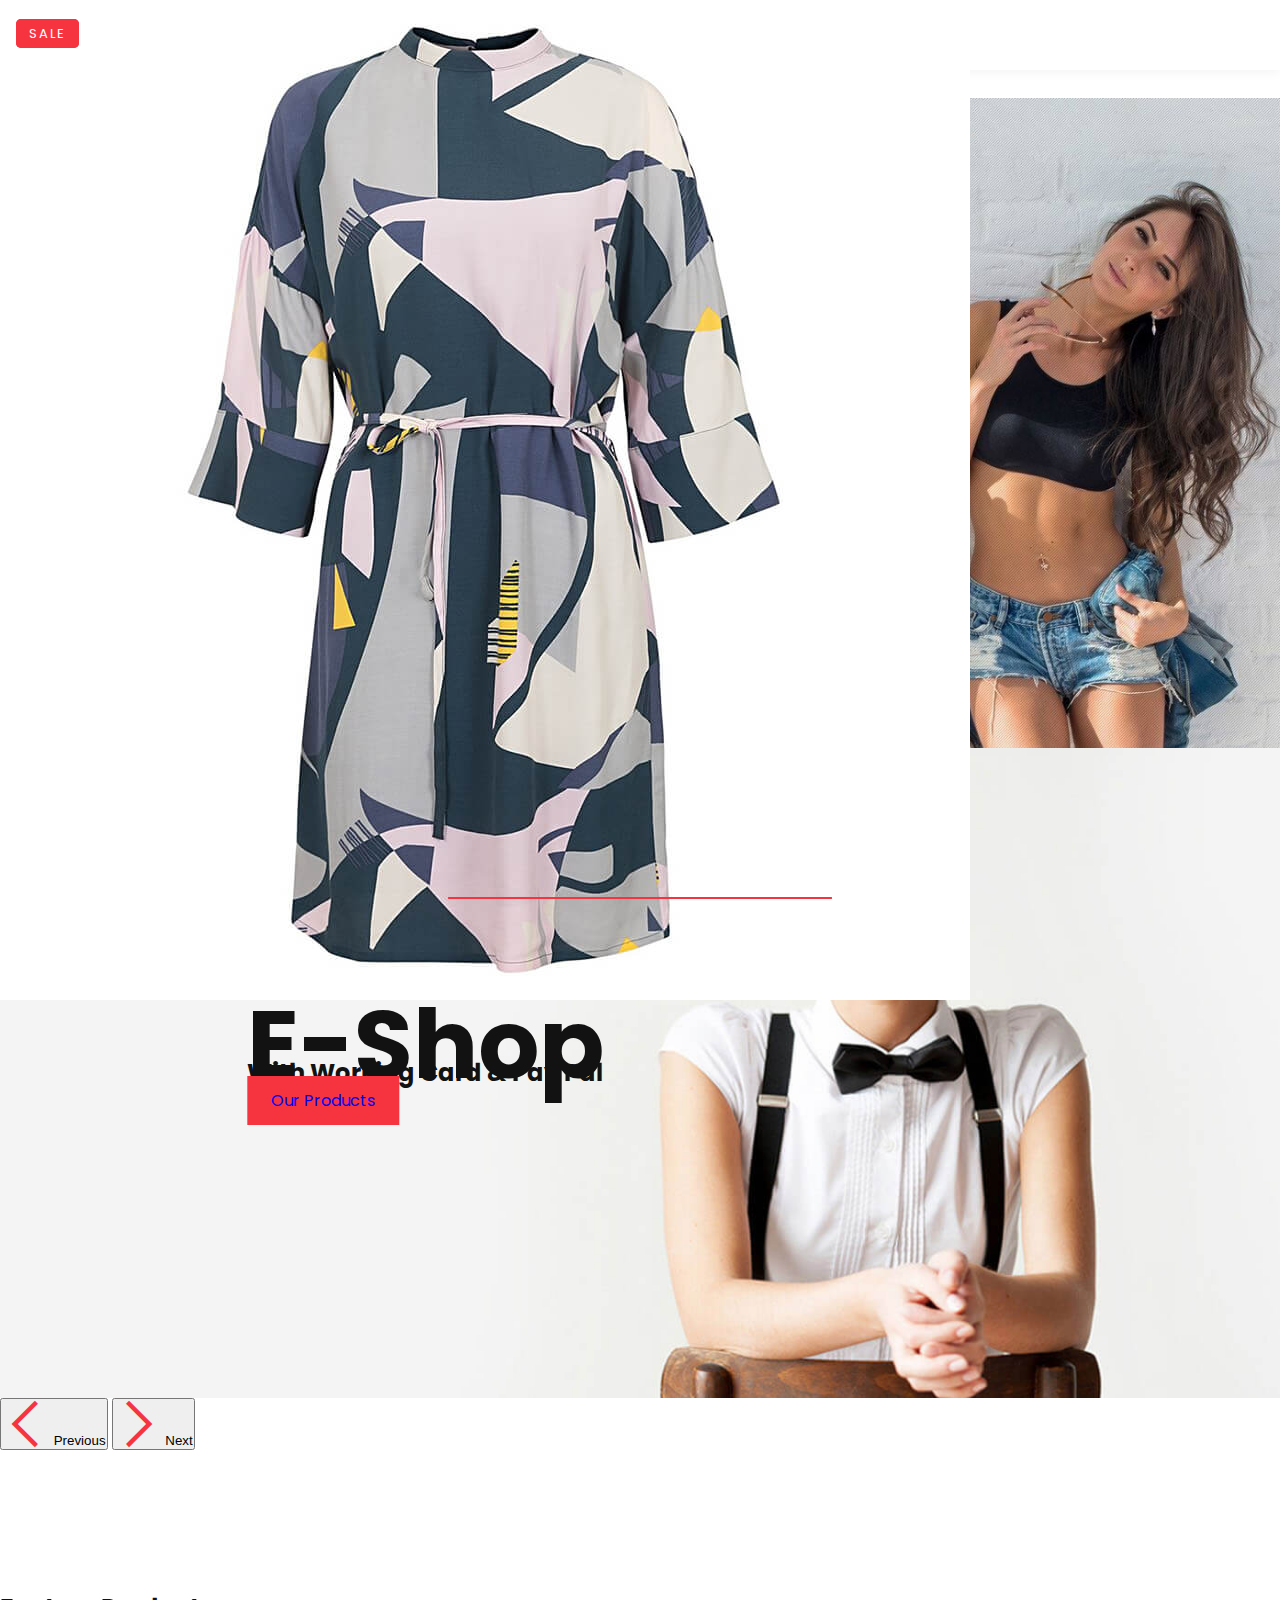
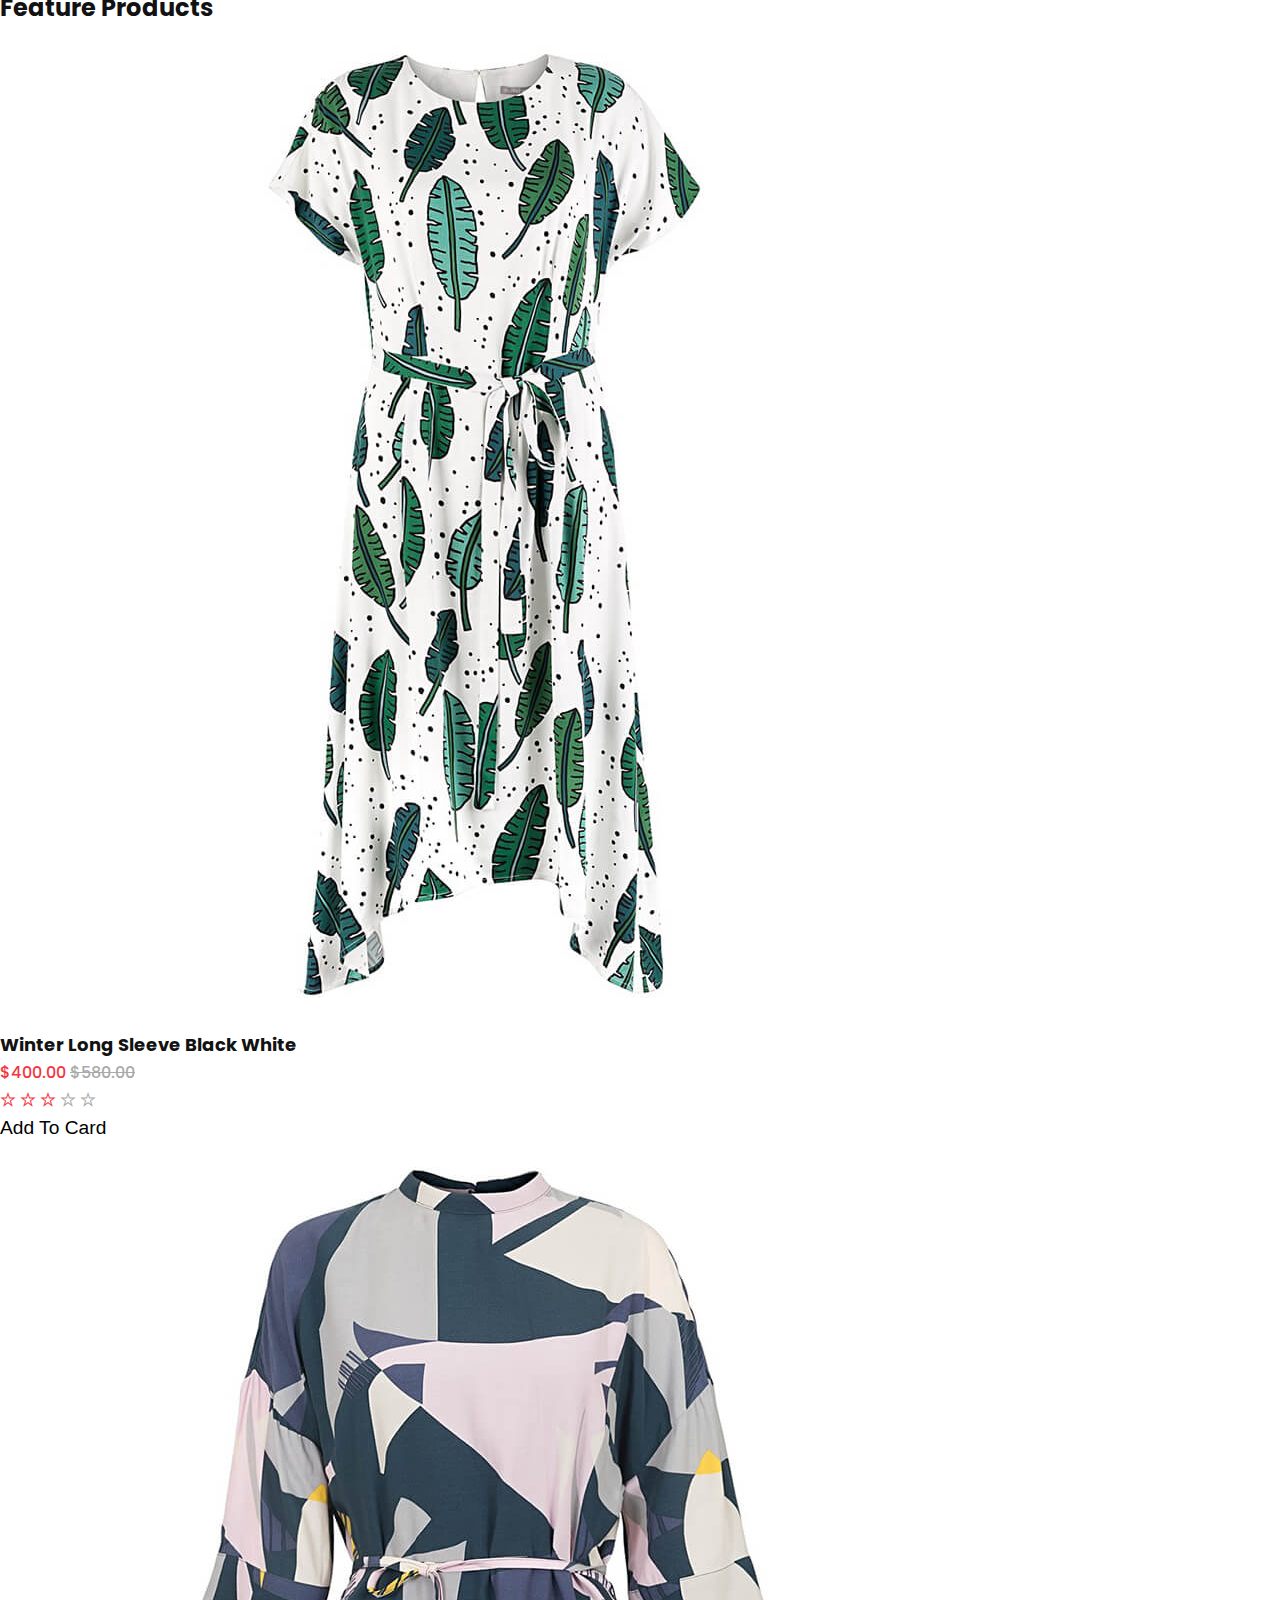
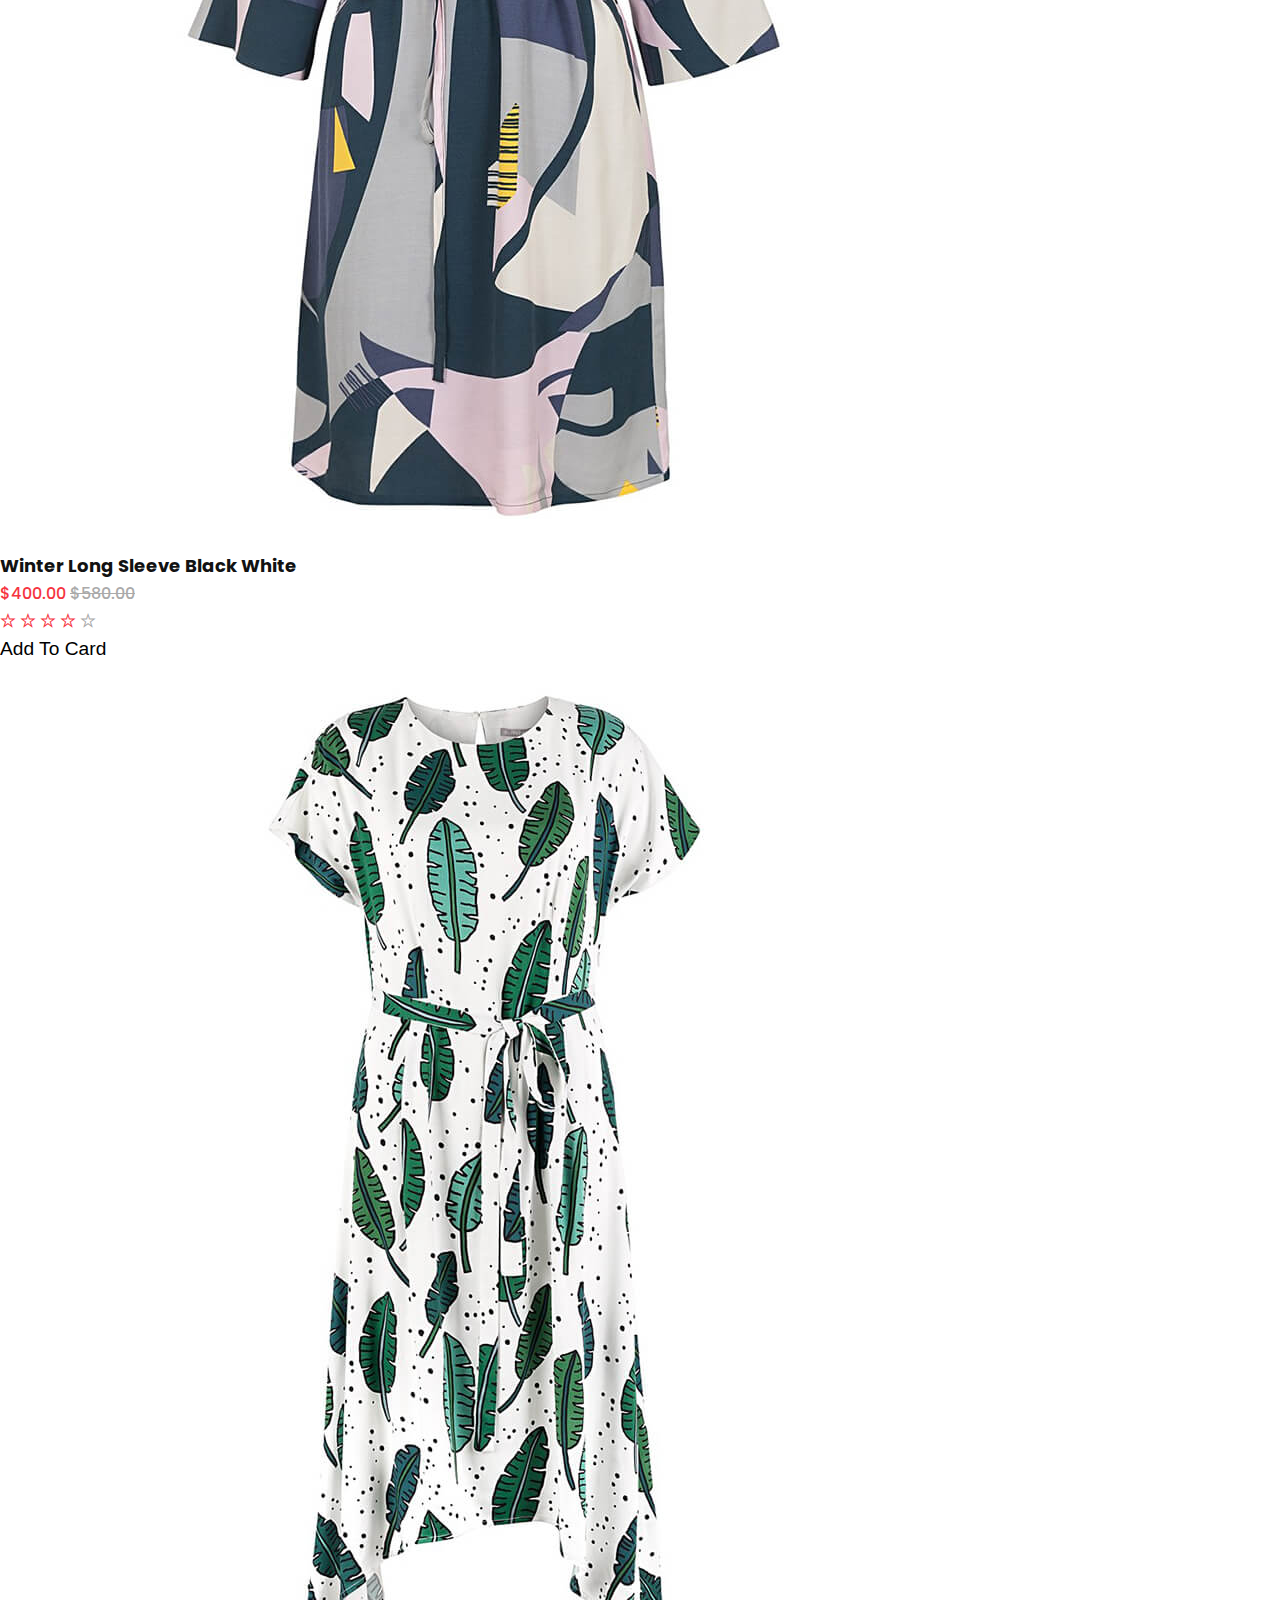
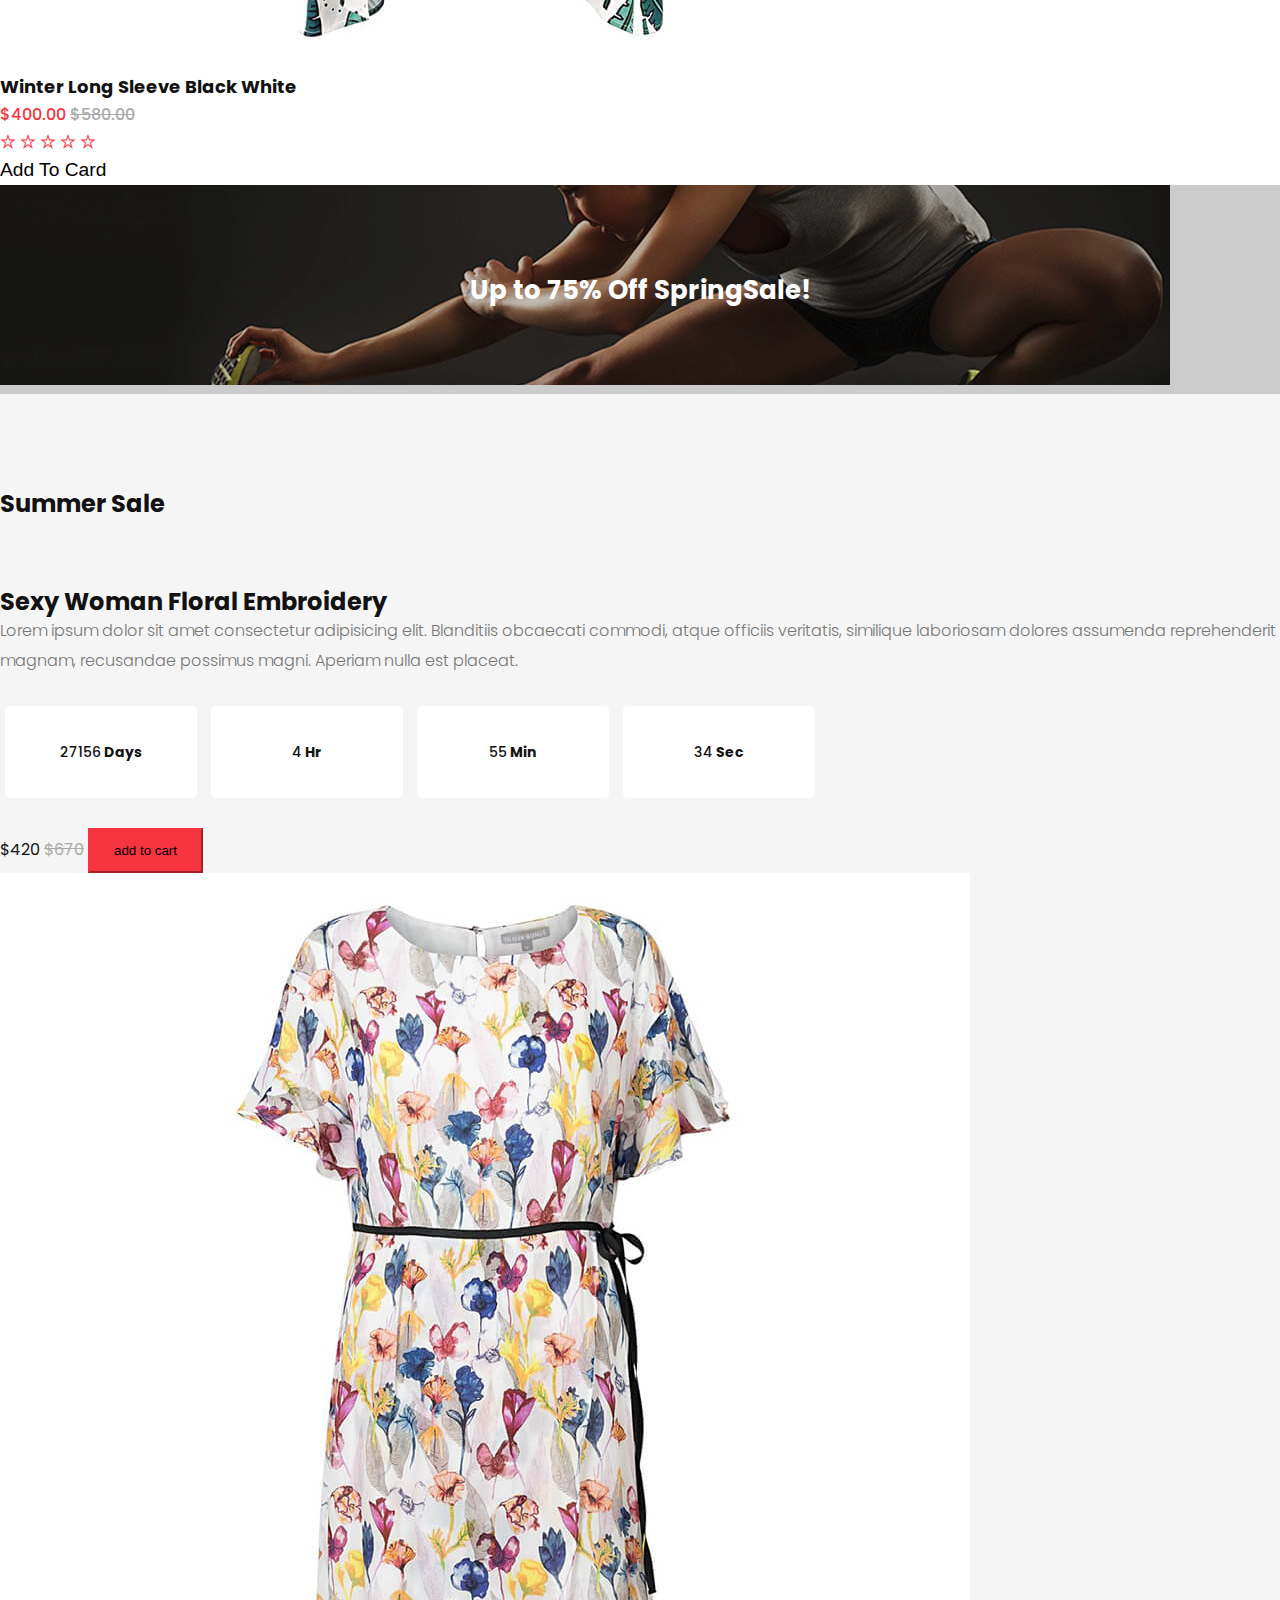
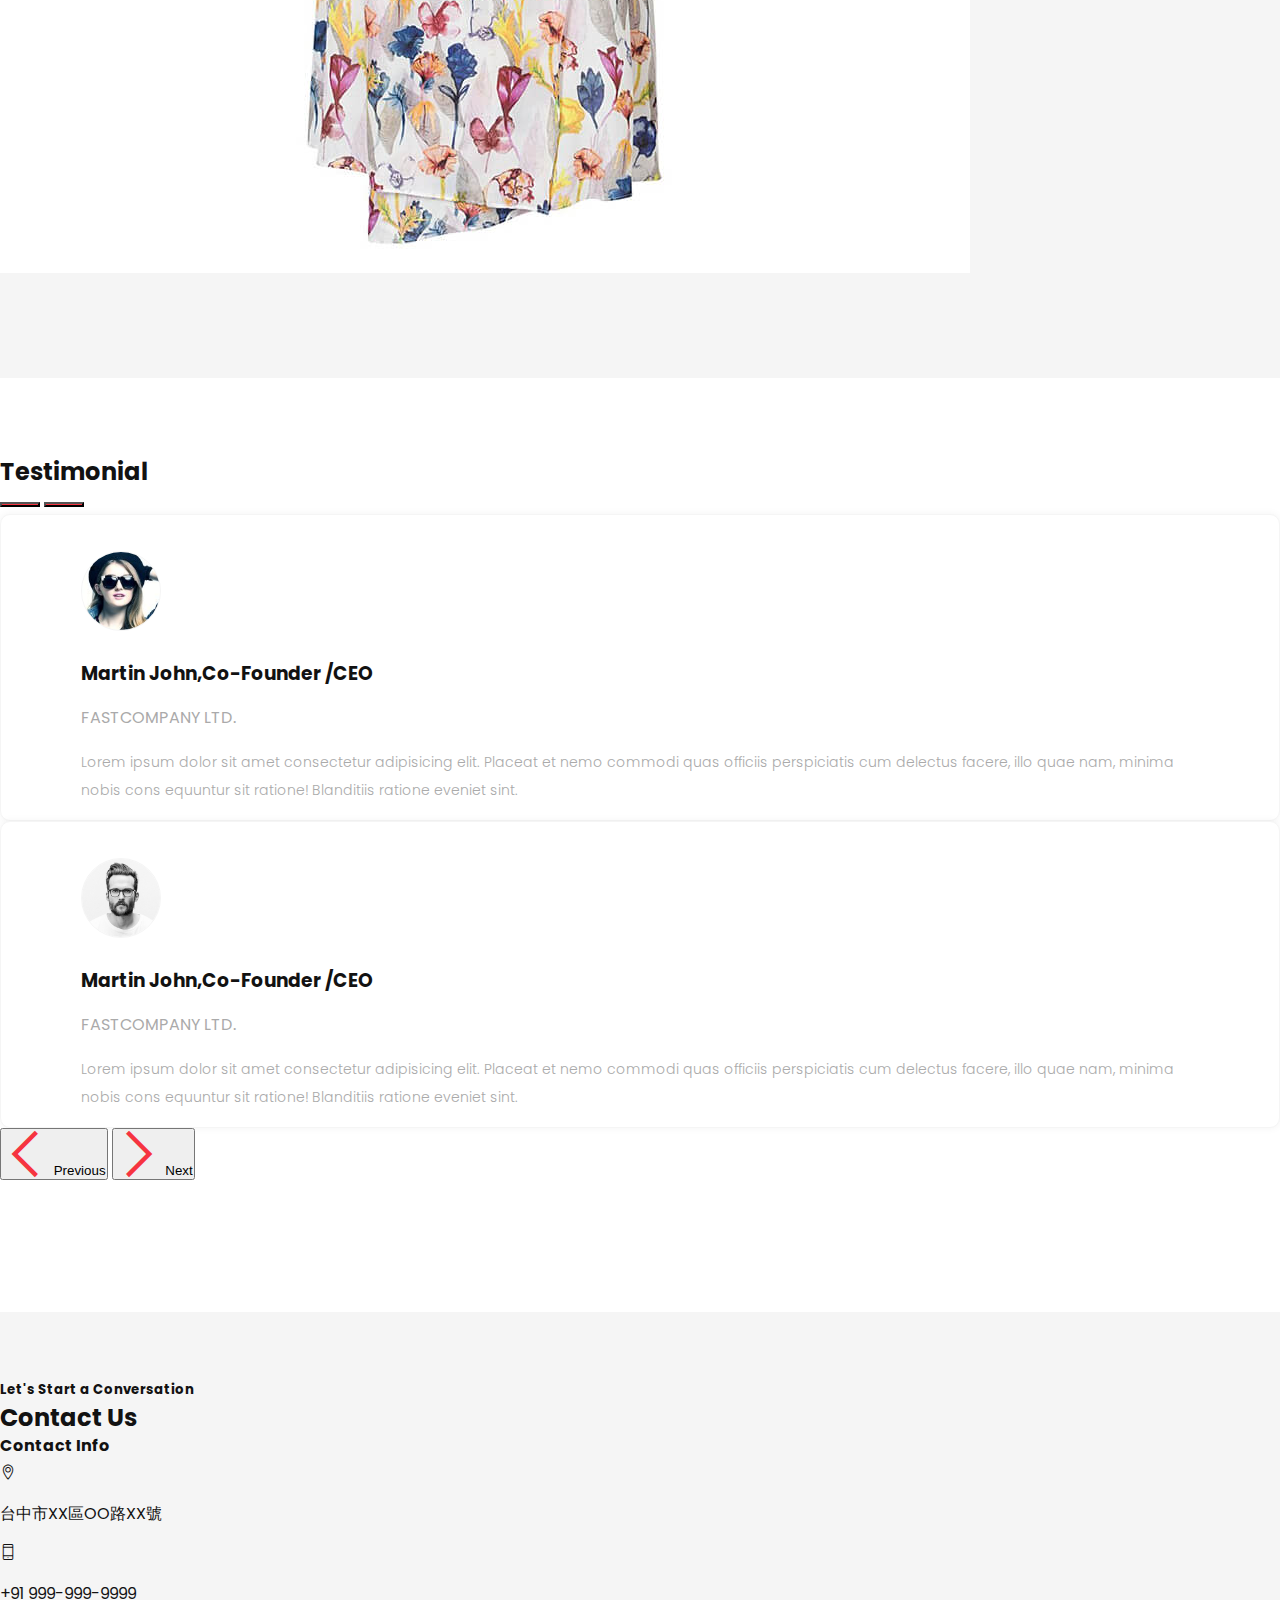
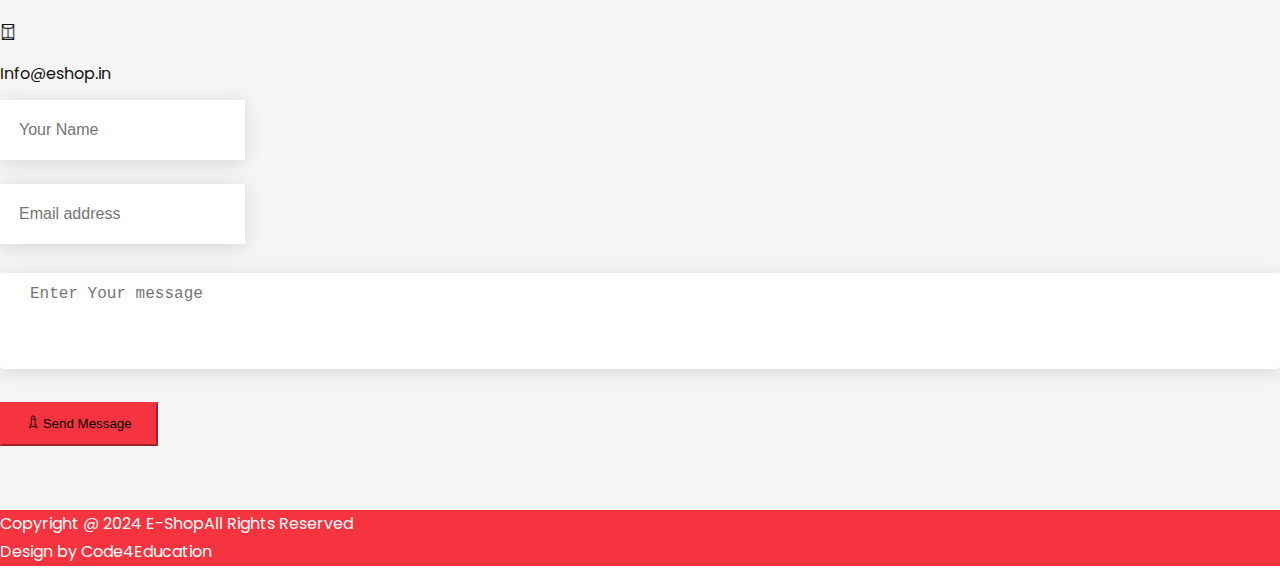
<file: practice.html>
<!DOCTYPE html>
<html lang="en">
  <head>
    <title>Practice</title>
    <!-- Required meta tags -->
    <meta charset="utf-8" />
    <meta
      name="viewport"
      content="width=device-width, initial-scale=1, shrink-to-fit=no"
    />
    <!-- Themify Icon -->
    <link rel="stylesheet" href="css/themify-icons/themify-icons.css" />
    <link
      href="https://cdn.jsdelivr.net/npm/bootstrap@5.3.2/dist/css/bootstrap.min.css"
      rel="stylesheet"
      integrity="sha384-T3c6CoIi6uLrA9TneNEoa7RxnatzjcDSCmG1MXxSR1GAsXEV/Dwwykc2MPK8M2HN"
      crossorigin="anonymous"
    />
    <!-- Style CSS -->
    <link rel="stylesheet" href="practice/css/style-practice.css" />
    <!-- Boostrap 5 CSS -->
    <link rel="stylesheet" href="practice/css/responsive-practice.css" />
    <!-- Bootstrap CSS v5.2.1 -->
  </head>

  <body data-bs-spy="scroll" data-bs-target=".navbar">
    <!-- Navigation Section -->
    <section id="header">
      <nav class="header navbar navbar-expand-lg fixed-top">
        <div class="container-fluid">
          <a class="navbar-brand" href="#">
            <img src="images/logo.png" alt="img-fluid" />
          </a>
          <button
            class="navbar-toggler"
            type="button"
            data-bs-toggle="collapse"
            data-bs-target="#navbarNavAltMarkup"
            aria-controls="navbarNavAltMarkup"
            aria-expanded="false"
            aria-label="Toggle navigation"
          >
            <span class="ti-align-justify navbar-toggler-custom-icon"></span>
          </button>
          <div class="collapse navbar-collapse" id="navbarNavAltMarkup">
            <div class="navbar-nav ms-auto">
              <a class="nav-link active" aria-current="page" href="#home"
                >Home</a
              >
              <a class="nav-link" href="#products">Products</a>
              <a class="nav-link" href="#special">Special</a>
              <a class="nav-link" href="#testimonials">Testimonials</a>
              <a class="nav-link" href="#contact">Contact</a>
            </div>
          </div>
        </div>
      </nav>
    </section>
    <!-- Home section -->
    <section id="home" class="home pt-5 overflow-hidden">
      <div
        id="carouselExampleIndicators"
        class="carousel slide"
        data-bs-ride="carousel"
      >
        <div class="carousel-indicators">
          <button
            type="button"
            data-bs-target="#carouselExampleIndicators"
            data-bs-slide-to="0"
            class="active"
            aria-current="true"
            aria-label="Slide 1"
          ></button>
          <button
            type="button"
            data-bs-target="#carouselExampleIndicators"
            data-bs-slide-to="1"
            aria-label="Slide 2"
          ></button>
        </div>
        <div class="carousel-inner">
          <div class="carousel-item active">
            <div class="home-banner home-banner-1">
              <div class="home-banner-text">
                <h1>Women</h1>
                <h2>52% Discount For This Season</h2>
                <a href="#" class="btn btn-danger text-uppercase mt-4"
                  >Our Products</a
                >
              </div>
            </div>
          </div>
          <div class="carousel-item">
            <div class="home-banner home-banner-2">
              <div class="home-banner-text">
                <h1>E-Shop</h1>
                <h2>With Working Card & Pay Pal</h2>
                <a href="#" class="btn btn-danger text-uppercase mt-4"
                  >Our Products</a
                >
              </div>
            </div>
          </div>
        </div>
        <button
          class="carousel-control-prev"
          type="button"
          data-bs-target="#carouselExampleIndicators"
          data-bs-slide="prev"
        >
          <span class="carousel-control-prev-icon" aria-hidden="true">
            <span class="ti-angle-left slider-icon"></span>
          </span>
          <span class="visually-hidden">Previous</span>
        </button>
        <button
          class="carousel-control-next"
          type="button"
          data-bs-target="#carouselExampleIndicators"
          data-bs-slide="next"
        >
          <span class="carousel-control-next-icon" aria-hidden="true">
            <span class="ti-angle-right slider-icon"></span>
          </span>
          <span class="visually-hidden">Next</span>
        </button>
      </div>
    </section>

    <!-- Products section -->
    <section id="products" class="products">
      <div class="container">
        <div class="row">
          <div class="col-sm-12">
            <div class="headline text-center mb-5">
              <h2 class="pb-3 position-relative d-inline-block">
                Feature Products
              </h2>
            </div>
          </div>
        </div>
        <div class="row">
          <div class="col-sm-6 col-lg-4">
            <a href="#" class="d-block text-center mb-4">
              <div class="product-list">
                <div class="product-image position-relative">
                  <span class="sale">Sale</span>
                  <img
                    src="images/p1.jpg"
                    alt="products"
                    class="img-fluid product-image-first"
                  />
                  <img
                    src="images/p2.jpg"
                    alt="products"
                    class="img-fluid product-image-secondary"
                  />
                </div>
                <div class="product-name pt-3">
                  <h3 class="text-capitalize">
                    Winter Long Sleeve Black White
                  </h3>
                  <p class="mb-0 amount">$400.00 <del>$580.00</del></p>
                  <div class="py-1">
                    <span class="ti-star active"></span>
                    <span class="ti-star active"></span>
                    <span class="ti-star active"></span>
                    <span class="ti-star"></span>
                    <span class="ti-star"></span>
                  </div>
                  <button type="button" class="add_to_card">Add To Card</button>
                </div>
              </div>
            </a>
          </div>
          <div class="col-sm-6 col-lg-4">
            <a href="#" class="d-block text-center mb-4">
              <div class="product-list">
                <div class="product-image position-relative">
                  <img
                    src="images/p3.jpg"
                    alt="products"
                    class="img-fluid product-image-first"
                  />
                  <img
                    src="images/p4.jpg"
                    alt="products"
                    class="img-fluid product-image-secondary"
                  />
                </div>
                <div class="product-name pt-3">
                  <h3 class="text-capitalize">
                    Winter Long Sleeve Black White
                  </h3>
                  <p class="mb-0 amount">$400.00 <del>$580.00</del></p>
                  <div class="py-1">
                    <span class="ti-star active"></span>
                    <span class="ti-star active"></span>
                    <span class="ti-star active"></span>
                    <span class="ti-star active"></span>
                    <span class="ti-star"></span>
                  </div>
                  <button type="button" class="add_to_card">Add To Card</button>
                </div>
              </div>
            </a>
          </div>
          <div class="col-sm-6 col-lg-4">
            <a href="#" class="d-block text-center mb-4">
              <div class="product-list">
                <div class="product-image position-relative">
                  <img
                    src="images/p5.jpg"
                    alt="products"
                    class="img-fluid product-image-first"
                  />
                  <img
                    src="images/p6.jpg"
                    alt="products"
                    class="img-fluid product-image-secondary"
                  />
                </div>
                <div class="product-name pt-3">
                  <h3 class="text-capitalize">
                    Winter Long Sleeve Black White
                  </h3>
                  <p class="mb-0 amount">$400.00 <del>$580.00</del></p>
                  <div class="py-1">
                    <span class="ti-star active"></span>
                    <span class="ti-star active"></span>
                    <span class="ti-star active"></span>
                    <span class="ti-star active"></span>
                    <span class="ti-star active"></span>
                  </div>
                  <button type="button" class="add_to_card">Add To Card</button>
                </div>
              </div>
            </a>
          </div>
        </div>
        <!-- Up to 75% Off -->
        <div class="overflow-hidden my-5">
          <div class="row">
            <div class="col-sm-12 up_to_off">
              <img src="images/lg.jpg" alt="offers" class="img-fluid w-100" />
              <div class="up_to_content">
                <h2>Up to 75% Off SpringSale!</h2>
              </div>
            </div>
          </div>
        </div>
      </div>
    </section>
    <!-- Special section -->
    <section id="special" class="special">
      <div class="container">
        <div class="row">
          <div class="col-sm-12">
            <div class="headline text-center mb-5">
              <h2 class="pb-3 position-relative d-inline-block">Summer Sale</h2>
            </div>
          </div>
          <div class="col-sm-12 col-lg-7 text-center text-lg-start">
            <div class="countdown-container">
              <h2 class="text-uppercase">Sexy Woman Floral Embroidery</h2>
              <p class="my-0">
                Lorem ipsum dolor sit amet consectetur adipisicing elit.
                Blanditiis obcaecati commodi, atque officiis veritatis,
                similique laboriosam dolores assumenda reprehenderit magnam,
                recusandae possimus magni. Aperiam nulla est placeat.
              </p>
              <ul class="list-unstyled countdown-counter">
                <li><span class="fs-1 d-block" id="days">00</span> Days</li>
                <li><span class="fs-1 d-block" id="hours">00</span> Hr</li>
                <li><span class="fs-1 d-block" id="min">00</span> Min</li>
                <li><span class="fs-1 d-block" id="sec">00</span> Sec</li>
              </ul>
              <span class="countdown-price h3 d-block mb-4">
                $420 <del>$670</del>
              </span>
              <button type="button" class="btn btn-danger">add to cart</button>
            </div>
          </div>
          <div class="col-sm-12 col-lg-5">
            <div class="special-img position-relative">
              <span class="sale">Sale</span>
              <img src="images/p7.jpg" class="img-fluid" />
            </div>
          </div>
        </div>
      </div>
    </section>
    <!-- Testimonial section -->
    <section id="testimonial" class="testimonial">
      <div class="container">
        <div class="row">
          <div class="col-sm-12">
            <div class="headline text-center mb-5">
              <h2 class="pb-3 position-relative d-inline-block">Testimonial</h2>
            </div>
          </div>
          <div class="col-sm-12 col-lg-8 offset-lg-2 text-center">
            <div
              id="carouselExampleIndicators2"
              class="carousel slide"
              data-bs-ride="carousel"
            >
              <div class="carousel-indicators">
                <button
                  type="button"
                  data-bs-target="#carouselExampleIndicators2"
                  data-bs-slide-to="0"
                  class="active"
                  aria-current="true"
                  aria-label="Slide 1"
                ></button>
                <button
                  type="button"
                  data-bs-target="#carouselExampleIndicators2"
                  data-bs-slide-to="1"
                  aria-label="Slide 2"
                ></button>
              </div>
              <div class="carousel-inner">
                <div class="carousel-item active">
                  <div class="testimonial-wrapper">
                    <div class="row">
                      <div class="col-sm-12">
                        <img src="images/user.png" class="img-fluid" />
                      </div>
                      <div class="username">
                        <h3>Martin John,Co-Founder /CEO</h3>
                        <span>Fastcompany ltd.</span>
                        <p>
                          Lorem ipsum dolor sit amet consectetur adipisicing
                          elit. Placeat et nemo commodi quas officiis
                          perspiciatis cum delectus facere, illo quae nam,
                          minima nobis cons equuntur sit ratione! Blanditiis
                          ratione eveniet sint.
                        </p>
                      </div>
                    </div>
                  </div>
                </div>
                <div class="carousel-item">
                  <div class="testimonial-wrapper">
                    <div class="row">
                      <div class="col-sm-12">
                        <img src="images/user2.png" class="img-fluid" />
                      </div>
                      <div class="username">
                        <h3>Martin John,Co-Founder /CEO</h3>
                        <span>Fastcompany ltd.</span>
                        <p>
                          Lorem ipsum dolor sit amet consectetur adipisicing
                          elit. Placeat et nemo commodi quas officiis
                          perspiciatis cum delectus facere, illo quae nam,
                          minima nobis cons equuntur sit ratione! Blanditiis
                          ratione eveniet sint.
                        </p>
                      </div>
                    </div>
                  </div>
                </div>
              </div>
              <button
                class="carousel-control-prev"
                type="button"
                data-bs-target="#carouselExampleIndicators2"
                data-bs-slide="prev"
              >
                <span class="carousel-control-prev-icon" aria-hidden="true"
                  ><span class="ti-angle-left slider-icon"></span>
                </span>
                <span class="visually-hidden">Previous</span>
              </button>
              <button
                class="carousel-control-next"
                type="button"
                data-bs-target="#carouselExampleIndicators2"
                data-bs-slide="next"
              >
                <span class="carousel-control-next-icon" aria-hidden="true">
                  <span class="ti-angle-right slider-icon"></span>
                </span>
                <span class="visually-hidden">Next</span>
              </button>
            </div>
          </div>
        </div>
      </div>
    </section>
    <!-- Contact section -->
    <section id="contact">
      <div class="contact">
        <div class="container">
          <div class="mb-5 text-center">
            <h5>Let's Start a Conversation</h5>
            <h2 class="fw-bold">Contact Us</h2>
          </div>
          <div class="row">
              <div class="col-lg-5 col-md-5">
                <h4 class="fw-bold">Contact Info</h4>
                <ul class="list-unstyled info">
                  <li class="d-flex align-items-center">
                    <span class="pe-3 ti-location-pin fs-5"></span>
                    <p><a href="">台中市XX區OO路XX號</a></p>
                  </li>
                  <li class="d-flex align-items-center">
                    <span class="pe-3 ti-mobile fs-5"></span>
                    <p><a href="">+91 999-999-9999</a></p>
                  </li>
                  <li class="d-flex align-items-center">
                    <span class="pe-3 ti-envelope fs-5"></span>
                    <p><a href="">Info@eshop.in</a></p>
                  </li>
                </ul>
              </div>
              <div class="col-lg-7 col-md-7 pt-lg-0 pt-md-0 pt-4">
                <div class="row">
                  <div class="col-md-6">
                    <div class="form-group">
                      <input type="text" class="form-control" name="name" id="name" placeholder="Your Name">
                    </div>
                  </div>
                  <div class="col-md-6">
                    <div class="form-group">
                      <input type="email" class="form-control" name="email" id="email" placeholder="Email address">
                    </div>
                  </div>
                  <div class="col-md-12">
                    <div class="form-group">
                      <textarea class="textarea" name="message" id="message" cols="30" rows="4" placeholder="Enter Your message"></textarea>
                    </div>
                  </div>
                  <div class="col-md-12">
                    <button class="btn btn-danger"><span class="ti-rocket pe-2 fs-5"></span> Send Message</button>
                  </div>
                </div>
              </div>
          </div>
        </div>
      </div>
    </section>
    <!-- Footer section -->
    <footer class="p-3 copyright">
      <div class="container">
        <div class="row align-items-center">
          <div class="col-12 col-lg-6 p-1 p-lg-3 text-center text-lg-start">
            <p class="my-0">Copyright @ 2024 <a href="#">E-Shop</a>All Rights Reserved</p>
          </div>
          <div class="col-12 col-lg-6 p-1 p-lg-3 text-center text-lg-end">
            <p>Design by <a href="#" target="_blank">Code4Education</a></p>
          </div>
        </div>
      </div>
    </footer>
    <!-- Scroll Back to Top -->
    <div id="scrollUp" title="Scroll To Top">
      <a href="#home"> <span class="ti-arrow-up fs-4 text-white"></span></a>
    </div>
    <!-- Bootstrap JavaScript Libraries -->
    <script
      src="https://cdn.jsdelivr.net/npm/@popperjs/core@2.11.8/dist/umd/popper.min.js"
      integrity="sha384-I7E8VVD/ismYTF4hNIPjVp/Zjvgyol6VFvRkX/vR+Vc4jQkC+hVqc2pM8ODewa9r"
      crossorigin="anonymous"
    ></script>

    <script
      src="https://cdn.jsdelivr.net/npm/bootstrap@5.3.2/dist/js/bootstrap.min.js"
      integrity="sha384-BBtl+eGJRgqQAUMxJ7pMwbEyER4l1g+O15P+16Ep7Q9Q+zqX6gSbd85u4mG4QzX+"
      crossorigin="anonymous"
    ></script>
    <!-- Main Javascript -->
    <script src="practice/js/main-practice.js"></script>
  </body>
</html>
</file>
<file: css/themify-icons/themify-icons.css>
@font-face {
	font-family: 'themify';
	src:url('fonts/themify.eot?-fvbane');
	src:url('fonts/themify.eot?#iefix-fvbane') format('embedded-opentype'),
		url('fonts/themify.woff?-fvbane') format('woff'),
		url('fonts/themify.ttf?-fvbane') format('truetype'),
		url('fonts/themify.svg?-fvbane#themify') format('svg');
	font-weight: normal;
	font-style: normal;
}

[class^="ti-"], [class*=" ti-"] {
	font-family: 'themify';
	speak: none;
	font-style: normal;
	font-weight: normal;
	font-variant: normal;
	text-transform: none;
	line-height: 1;

	/* Better Font Rendering =========== */
	-webkit-font-smoothing: antialiased;
	-moz-osx-font-smoothing: grayscale;
}

.ti-wand:before {
	content: "\e600";
}
.ti-volume:before {
	content: "\e601";
}
.ti-user:before {
	content: "\e602";
}
.ti-unlock:before {
	content: "\e603";
}
.ti-unlink:before {
	content: "\e604";
}
.ti-trash:before {
	content: "\e605";
}
.ti-thought:before {
	content: "\e606";
}
.ti-target:before {
	content: "\e607";
}
.ti-tag:before {
	content: "\e608";
}
.ti-tablet:before {
	content: "\e609";
}
.ti-star:before {
	content: "\e60a";
}
.ti-spray:before {
	content: "\e60b";
}
.ti-signal:before {
	content: "\e60c";
}
.ti-shopping-cart:before {
	content: "\e60d";
}
.ti-shopping-cart-full:before {
	content: "\e60e";
}
.ti-settings:before {
	content: "\e60f";
}
.ti-search:before {
	content: "\e610";
}
.ti-zoom-in:before {
	content: "\e611";
}
.ti-zoom-out:before {
	content: "\e612";
}
.ti-cut:before {
	content: "\e613";
}
.ti-ruler:before {
	content: "\e614";
}
.ti-ruler-pencil:before {
	content: "\e615";
}
.ti-ruler-alt:before {
	content: "\e616";
}
.ti-bookmark:before {
	content: "\e617";
}
.ti-bookmark-alt:before {
	content: "\e618";
}
.ti-reload:before {
	content: "\e619";
}
.ti-plus:before {
	content: "\e61a";
}
.ti-pin:before {
	content: "\e61b";
}
.ti-pencil:before {
	content: "\e61c";
}
.ti-pencil-alt:before {
	content: "\e61d";
}
.ti-paint-roller:before {
	content: "\e61e";
}
.ti-paint-bucket:before {
	content: "\e61f";
}
.ti-na:before {
	content: "\e620";
}
.ti-mobile:before {
	content: "\e621";
}
.ti-minus:before {
	content: "\e622";
}
.ti-medall:before {
	content: "\e623";
}
.ti-medall-alt:before {
	content: "\e624";
}
.ti-marker:before {
	content: "\e625";
}
.ti-marker-alt:before {
	content: "\e626";
}
.ti-arrow-up:before {
	content: "\e627";
}
.ti-arrow-right:before {
	content: "\e628";
}
.ti-arrow-left:before {
	content: "\e629";
}
.ti-arrow-down:before {
	content: "\e62a";
}
.ti-lock:before {
	content: "\e62b";
}
.ti-location-arrow:before {
	content: "\e62c";
}
.ti-link:before {
	content: "\e62d";
}
.ti-layout:before {
	content: "\e62e";
}
.ti-layers:before {
	content: "\e62f";
}
.ti-layers-alt:before {
	content: "\e630";
}
.ti-key:before {
	content: "\e631";
}
.ti-import:before {
	content: "\e632";
}
.ti-image:before {
	content: "\e633";
}
.ti-heart:before {
	content: "\e634";
}
.ti-heart-broken:before {
	content: "\e635";
}
.ti-hand-stop:before {
	content: "\e636";
}
.ti-hand-open:before {
	content: "\e637";
}
.ti-hand-drag:before {
	content: "\e638";
}
.ti-folder:before {
	content: "\e639";
}
.ti-flag:before {
	content: "\e63a";
}
.ti-flag-alt:before {
	content: "\e63b";
}
.ti-flag-alt-2:before {
	content: "\e63c";
}
.ti-eye:before {
	content: "\e63d";
}
.ti-export:before {
	content: "\e63e";
}
.ti-exchange-vertical:before {
	content: "\e63f";
}
.ti-desktop:before {
	content: "\e640";
}
.ti-cup:before {
	content: "\e641";
}
.ti-crown:before {
	content: "\e642";
}
.ti-comments:before {
	content: "\e643";
}
.ti-comment:before {
	content: "\e644";
}
.ti-comment-alt:before {
	content: "\e645";
}
.ti-close:before {
	content: "\e646";
}
.ti-clip:before {
	content: "\e647";
}
.ti-angle-up:before {
	content: "\e648";
}
.ti-angle-right:before {
	content: "\e649";
}
.ti-angle-left:before {
	content: "\e64a";
}
.ti-angle-down:before {
	content: "\e64b";
}
.ti-check:before {
	content: "\e64c";
}
.ti-check-box:before {
	content: "\e64d";
}
.ti-camera:before {
	content: "\e64e";
}
.ti-announcement:before {
	content: "\e64f";
}
.ti-brush:before {
	content: "\e650";
}
.ti-briefcase:before {
	content: "\e651";
}
.ti-bolt:before {
	content: "\e652";
}
.ti-bolt-alt:before {
	content: "\e653";
}
.ti-blackboard:before {
	content: "\e654";
}
.ti-bag:before {
	content: "\e655";
}
.ti-move:before {
	content: "\e656";
}
.ti-arrows-vertical:before {
	content: "\e657";
}
.ti-arrows-horizontal:before {
	content: "\e658";
}
.ti-fullscreen:before {
	content: "\e659";
}
.ti-arrow-top-right:before {
	content: "\e65a";
}
.ti-arrow-top-left:before {
	content: "\e65b";
}
.ti-arrow-circle-up:before {
	content: "\e65c";
}
.ti-arrow-circle-right:before {
	content: "\e65d";
}
.ti-arrow-circle-left:before {
	content: "\e65e";
}
.ti-arrow-circle-down:before {
	content: "\e65f";
}
.ti-angle-double-up:before {
	content: "\e660";
}
.ti-angle-double-right:before {
	content: "\e661";
}
.ti-angle-double-left:before {
	content: "\e662";
}
.ti-angle-double-down:before {
	content: "\e663";
}
.ti-zip:before {
	content: "\e664";
}
.ti-world:before {
	content: "\e665";
}
.ti-wheelchair:before {
	content: "\e666";
}
.ti-view-list:before {
	content: "\e667";
}
.ti-view-list-alt:before {
	content: "\e668";
}
.ti-view-grid:before {
	content: "\e669";
}
.ti-uppercase:before {
	content: "\e66a";
}
.ti-upload:before {
	content: "\e66b";
}
.ti-underline:before {
	content: "\e66c";
}
.ti-truck:before {
	content: "\e66d";
}
.ti-timer:before {
	content: "\e66e";
}
.ti-ticket:before {
	content: "\e66f";
}
.ti-thumb-up:before {
	content: "\e670";
}
.ti-thumb-down:before {
	content: "\e671";
}
.ti-text:before {
	content: "\e672";
}
.ti-stats-up:before {
	content: "\e673";
}
.ti-stats-down:before {
	content: "\e674";
}
.ti-split-v:before {
	content: "\e675";
}
.ti-split-h:before {
	content: "\e676";
}
.ti-smallcap:before {
	content: "\e677";
}
.ti-shine:before {
	content: "\e678";
}
.ti-shift-right:before {
	content: "\e679";
}
.ti-shift-left:before {
	content: "\e67a";
}
.ti-shield:before {
	content: "\e67b";
}
.ti-notepad:before {
	content: "\e67c";
}
.ti-server:before {
	content: "\e67d";
}
.ti-quote-right:before {
	content: "\e67e";
}
.ti-quote-left:before {
	content: "\e67f";
}
.ti-pulse:before {
	content: "\e680";
}
.ti-printer:before {
	content: "\e681";
}
.ti-power-off:before {
	content: "\e682";
}
.ti-plug:before {
	content: "\e683";
}
.ti-pie-chart:before {
	content: "\e684";
}
.ti-paragraph:before {
	content: "\e685";
}
.ti-panel:before {
	content: "\e686";
}
.ti-package:before {
	content: "\e687";
}
.ti-music:before {
	content: "\e688";
}
.ti-music-alt:before {
	content: "\e689";
}
.ti-mouse:before {
	content: "\e68a";
}
.ti-mouse-alt:before {
	content: "\e68b";
}
.ti-money:before {
	content: "\e68c";
}
.ti-microphone:before {
	content: "\e68d";
}
.ti-menu:before {
	content: "\e68e";
}
.ti-menu-alt:before {
	content: "\e68f";
}
.ti-map:before {
	content: "\e690";
}
.ti-map-alt:before {
	content: "\e691";
}
.ti-loop:before {
	content: "\e692";
}
.ti-location-pin:before {
	content: "\e693";
}
.ti-list:before {
	content: "\e694";
}
.ti-light-bulb:before {
	content: "\e695";
}
.ti-Italic:before {
	content: "\e696";
}
.ti-info:before {
	content: "\e697";
}
.ti-infinite:before {
	content: "\e698";
}
.ti-id-badge:before {
	content: "\e699";
}
.ti-hummer:before {
	content: "\e69a";
}
.ti-home:before {
	content: "\e69b";
}
.ti-help:before {
	content: "\e69c";
}
.ti-headphone:before {
	content: "\e69d";
}
.ti-harddrives:before {
	content: "\e69e";
}
.ti-harddrive:before {
	content: "\e69f";
}
.ti-gift:before {
	content: "\e6a0";
}
.ti-game:before {
	content: "\e6a1";
}
.ti-filter:before {
	content: "\e6a2";
}
.ti-files:before {
	content: "\e6a3";
}
.ti-file:before {
	content: "\e6a4";
}
.ti-eraser:before {
	content: "\e6a5";
}
.ti-envelope:before {
	content: "\e6a6";
}
.ti-download:before {
	content: "\e6a7";
}
.ti-direction:before {
	content: "\e6a8";
}
.ti-direction-alt:before {
	content: "\e6a9";
}
.ti-dashboard:before {
	content: "\e6aa";
}
.ti-control-stop:before {
	content: "\e6ab";
}
.ti-control-shuffle:before {
	content: "\e6ac";
}
.ti-control-play:before {
	content: "\e6ad";
}
.ti-control-pause:before {
	content: "\e6ae";
}
.ti-control-forward:before {
	content: "\e6af";
}
.ti-control-backward:before {
	content: "\e6b0";
}
.ti-cloud:before {
	content: "\e6b1";
}
.ti-cloud-up:before {
	content: "\e6b2";
}
.ti-cloud-down:before {
	content: "\e6b3";
}
.ti-clipboard:before {
	content: "\e6b4";
}
.ti-car:before {
	content: "\e6b5";
}
.ti-calendar:before {
	content: "\e6b6";
}
.ti-book:before {
	content: "\e6b7";
}
.ti-bell:before {
	content: "\e6b8";
}
.ti-basketball:before {
	content: "\e6b9";
}
.ti-bar-chart:before {
	content: "\e6ba";
}
.ti-bar-chart-alt:before {
	content: "\e6bb";
}
.ti-back-right:before {
	content: "\e6bc";
}
.ti-back-left:before {
	content: "\e6bd";
}
.ti-arrows-corner:before {
	content: "\e6be";
}
.ti-archive:before {
	content: "\e6bf";
}
.ti-anchor:before {
	content: "\e6c0";
}
.ti-align-right:before {
	content: "\e6c1";
}
.ti-align-left:before {
	content: "\e6c2";
}
.ti-align-justify:before {
	content: "\e6c3";
}
.ti-align-center:before {
	content: "\e6c4";
}
.ti-alert:before {
	content: "\e6c5";
}
.ti-alarm-clock:before {
	content: "\e6c6";
}
.ti-agenda:before {
	content: "\e6c7";
}
.ti-write:before {
	content: "\e6c8";
}
.ti-window:before {
	content: "\e6c9";
}
.ti-widgetized:before {
	content: "\e6ca";
}
.ti-widget:before {
	content: "\e6cb";
}
.ti-widget-alt:before {
	content: "\e6cc";
}
.ti-wallet:before {
	content: "\e6cd";
}
.ti-video-clapper:before {
	content: "\e6ce";
}
.ti-video-camera:before {
	content: "\e6cf";
}
.ti-vector:before {
	content: "\e6d0";
}
.ti-themify-logo:before {
	content: "\e6d1";
}
.ti-themify-favicon:before {
	content: "\e6d2";
}
.ti-themify-favicon-alt:before {
	content: "\e6d3";
}
.ti-support:before {
	content: "\e6d4";
}
.ti-stamp:before {
	content: "\e6d5";
}
.ti-split-v-alt:before {
	content: "\e6d6";
}
.ti-slice:before {
	content: "\e6d7";
}
.ti-shortcode:before {
	content: "\e6d8";
}
.ti-shift-right-alt:before {
	content: "\e6d9";
}
.ti-shift-left-alt:before {
	content: "\e6da";
}
.ti-ruler-alt-2:before {
	content: "\e6db";
}
.ti-receipt:before {
	content: "\e6dc";
}
.ti-pin2:before {
	content: "\e6dd";
}
.ti-pin-alt:before {
	content: "\e6de";
}
.ti-pencil-alt2:before {
	content: "\e6df";
}
.ti-palette:before {
	content: "\e6e0";
}
.ti-more:before {
	content: "\e6e1";
}
.ti-more-alt:before {
	content: "\e6e2";
}
.ti-microphone-alt:before {
	content: "\e6e3";
}
.ti-magnet:before {
	content: "\e6e4";
}
.ti-line-double:before {
	content: "\e6e5";
}
.ti-line-dotted:before {
	content: "\e6e6";
}
.ti-line-dashed:before {
	content: "\e6e7";
}
.ti-layout-width-full:before {
	content: "\e6e8";
}
.ti-layout-width-default:before {
	content: "\e6e9";
}
.ti-layout-width-default-alt:before {
	content: "\e6ea";
}
.ti-layout-tab:before {
	content: "\e6eb";
}
.ti-layout-tab-window:before {
	content: "\e6ec";
}
.ti-layout-tab-v:before {
	content: "\e6ed";
}
.ti-layout-tab-min:before {
	content: "\e6ee";
}
.ti-layout-slider:before {
	content: "\e6ef";
}
.ti-layout-slider-alt:before {
	content: "\e6f0";
}
.ti-layout-sidebar-right:before {
	content: "\e6f1";
}
.ti-layout-sidebar-none:before {
	content: "\e6f2";
}
.ti-layout-sidebar-left:before {
	content: "\e6f3";
}
.ti-layout-placeholder:before {
	content: "\e6f4";
}
.ti-layout-menu:before {
	content: "\e6f5";
}
.ti-layout-menu-v:before {
	content: "\e6f6";
}
.ti-layout-menu-separated:before {
	content: "\e6f7";
}
.ti-layout-menu-full:before {
	content: "\e6f8";
}
.ti-layout-media-right-alt:before {
	content: "\e6f9";
}
.ti-layout-media-right:before {
	content: "\e6fa";
}
.ti-layout-media-overlay:before {
	content: "\e6fb";
}
.ti-layout-media-overlay-alt:before {
	content: "\e6fc";
}
.ti-layout-media-overlay-alt-2:before {
	content: "\e6fd";
}
.ti-layout-media-left-alt:before {
	content: "\e6fe";
}
.ti-layout-media-left:before {
	content: "\e6ff";
}
.ti-layout-media-center-alt:before {
	content: "\e700";
}
.ti-layout-media-center:before {
	content: "\e701";
}
.ti-layout-list-thumb:before {
	content: "\e702";
}
.ti-layout-list-thumb-alt:before {
	content: "\e703";
}
.ti-layout-list-post:before {
	content: "\e704";
}
.ti-layout-list-large-image:before {
	content: "\e705";
}
.ti-layout-line-solid:before {
	content: "\e706";
}
.ti-layout-grid4:before {
	content: "\e707";
}
.ti-layout-grid3:before {
	content: "\e708";
}
.ti-layout-grid2:before {
	content: "\e709";
}
.ti-layout-grid2-thumb:before {
	content: "\e70a";
}
.ti-layout-cta-right:before {
	content: "\e70b";
}
.ti-layout-cta-left:before {
	content: "\e70c";
}
.ti-layout-cta-center:before {
	content: "\e70d";
}
.ti-layout-cta-btn-right:before {
	content: "\e70e";
}
.ti-layout-cta-btn-left:before {
	content: "\e70f";
}
.ti-layout-column4:before {
	content: "\e710";
}
.ti-layout-column3:before {
	content: "\e711";
}
.ti-layout-column2:before {
	content: "\e712";
}
.ti-layout-accordion-separated:before {
	content: "\e713";
}
.ti-layout-accordion-merged:before {
	content: "\e714";
}
.ti-layout-accordion-list:before {
	content: "\e715";
}
.ti-ink-pen:before {
	content: "\e716";
}
.ti-info-alt:before {
	content: "\e717";
}
.ti-help-alt:before {
	content: "\e718";
}
.ti-headphone-alt:before {
	content: "\e719";
}
.ti-hand-point-up:before {
	content: "\e71a";
}
.ti-hand-point-right:before {
	content: "\e71b";
}
.ti-hand-point-left:before {
	content: "\e71c";
}
.ti-hand-point-down:before {
	content: "\e71d";
}
.ti-gallery:before {
	content: "\e71e";
}
.ti-face-smile:before {
	content: "\e71f";
}
.ti-face-sad:before {
	content: "\e720";
}
.ti-credit-card:before {
	content: "\e721";
}
.ti-control-skip-forward:before {
	content: "\e722";
}
.ti-control-skip-backward:before {
	content: "\e723";
}
.ti-control-record:before {
	content: "\e724";
}
.ti-control-eject:before {
	content: "\e725";
}
.ti-comments-smiley:before {
	content: "\e726";
}
.ti-brush-alt:before {
	content: "\e727";
}
.ti-youtube:before {
	content: "\e728";
}
.ti-vimeo:before {
	content: "\e729";
}
.ti-twitter:before {
	content: "\e72a";
}
.ti-time:before {
	content: "\e72b";
}
.ti-tumblr:before {
	content: "\e72c";
}
.ti-skype:before {
	content: "\e72d";
}
.ti-share:before {
	content: "\e72e";
}
.ti-share-alt:before {
	content: "\e72f";
}
.ti-rocket:before {
	content: "\e730";
}
.ti-pinterest:before {
	content: "\e731";
}
.ti-new-window:before {
	content: "\e732";
}
.ti-microsoft:before {
	content: "\e733";
}
.ti-list-ol:before {
	content: "\e734";
}
.ti-linkedin:before {
	content: "\e735";
}
.ti-layout-sidebar-2:before {
	content: "\e736";
}
.ti-layout-grid4-alt:before {
	content: "\e737";
}
.ti-layout-grid3-alt:before {
	content: "\e738";
}
.ti-layout-grid2-alt:before {
	content: "\e739";
}
.ti-layout-column4-alt:before {
	content: "\e73a";
}
.ti-layout-column3-alt:before {
	content: "\e73b";
}
.ti-layout-column2-alt:before {
	content: "\e73c";
}
.ti-instagram:before {
	content: "\e73d";
}
.ti-google:before {
	content: "\e73e";
}
.ti-github:before {
	content: "\e73f";
}
.ti-flickr:before {
	content: "\e740";
}
.ti-facebook:before {
	content: "\e741";
}
.ti-dropbox:before {
	content: "\e742";
}
.ti-dribbble:before {
	content: "\e743";
}
.ti-apple:before {
	content: "\e744";
}
.ti-android:before {
	content: "\e745";
}
.ti-save:before {
	content: "\e746";
}
.ti-save-alt:before {
	content: "\e747";
}
.ti-yahoo:before {
	content: "\e748";
}
.ti-wordpress:before {
	content: "\e749";
}
.ti-vimeo-alt:before {
	content: "\e74a";
}
.ti-twitter-alt:before {
	content: "\e74b";
}
.ti-tumblr-alt:before {
	content: "\e74c";
}
.ti-trello:before {
	content: "\e74d";
}
.ti-stack-overflow:before {
	content: "\e74e";
}
.ti-soundcloud:before {
	content: "\e74f";
}
.ti-sharethis:before {
	content: "\e750";
}
.ti-sharethis-alt:before {
	content: "\e751";
}
.ti-reddit:before {
	content: "\e752";
}
.ti-pinterest-alt:before {
	content: "\e753";
}
.ti-microsoft-alt:before {
	content: "\e754";
}
.ti-linux:before {
	content: "\e755";
}
.ti-jsfiddle:before {
	content: "\e756";
}
.ti-joomla:before {
	content: "\e757";
}
.ti-html5:before {
	content: "\e758";
}
.ti-flickr-alt:before {
	content: "\e759";
}
.ti-email:before {
	content: "\e75a";
}
.ti-drupal:before {
	content: "\e75b";
}
.ti-dropbox-alt:before {
	content: "\e75c";
}
.ti-css3:before {
	content: "\e75d";
}
.ti-rss:before {
	content: "\e75e";
}
.ti-rss-alt:before {
	content: "\e75f";
}
</file>
<file: css/style.css>
@import url("https://fonts.googleapis.com/css2?family=Poppins:ital,wght@0,100;0,200;0,300;0,400;0,500;0,600;0,700;0,800;0,900;1,100;1,200;1,300;1,400;1,500;1,600;1,700;1,800;1,900&display=swap");
* {
  margin: 0;
  padding: 0;

}
:root {
  /* Background Color */
  --bg-danger: #f63440;
  --bg-white: #fff;
  --bg-light-white: #f5f5f5;

  /* Text Color */
  --primary-font: "Poppins", sans-serif;
  --text-white: #fff;
  --text-black: #121212;
  --text-danger: #f63440;
  --text-gray: #aaa;
  --text-dark-gray: #777;
}
body {
  font-family: var(--primary-font);
  font-size: 1rem;
  font-weight: 400;
  line-height: 1.75rem;
  background: var(--bg-white);
  color: var(--text-black);
  overflow-x: unset;
}
/* Custom CSS */
a,
a:hover {
  text-decoration: none;
}
p {
  margin: 0;
}
.btn-danger {
  background: var(--bg-danger);
  border-color: var(--bg-danger);
  padding: 0.8rem 1.5rem;
}
.btn-danger:hover {
  color: var(--bg-danger);
  background: transparent;
}
/* Navigation CSS */
#header .fixed-top {
  box-shadow: 0 0.125rem 0.675rem rgb(0 0 0 / 5%);
}
#header .navbar-nav .nav-link {
  color: var(--text-black);
  padding: 0.5rem 1rem;
  text-align: center;
}
#header .navbar-nav .nav-link:hover,
#header .navbar-nav .nav-link.active {
  color: var(--bg-danger);
}
#header .navbar-toggler-custom-icon {
  width: unset;
  height: unset;
}
#header .navbar-toggler:focus {
  box-shadow: none;
}
/* Home CSS */
.home .home-banner-1,
.home .home-banner-2 {
  background-repeat: no-repeat;
  background-size: cover;
  background-position: 90% center;
  min-height: 650px;
  position: relative;
}
.home .home-banner-1 {
  background-image: url("../images/slide1.jpg");
}
.home .home-banner-2 {
  background-image: url("../images/slide2.jpg");
}
.home .home-banner .home-banner-text {
  position: absolute;
  top: 50%;
  left: 50%;
  transform: translate(-110%, -50%);
}
.home .home-banner .home-banner-text h1 {
  font-size: 6rem;
}
.home .carousel-indicators [data-bs-target] {
  background-color: var(--bg-danger);
  width: 2.5rem;
  height: 0.313rem;
}
.home .carousel-control-prev-icon,
.home .carousel-control-next-icon {
  background: transparent;
}
.home .slider-icon {
  font-size: 3rem;
  font-weight: 600;
  color: var(--text-danger);
}
/* Offer CSS */
.offers {
  padding-top: 8.75rem;
}
.offers .offer-box .offer-image::before {
  position: absolute;
  content: "";
  top: 0;
  left: -100%;
  z-index: 2;
  display: block;
  width: 50%;
  height: 100%;
  background: linear-gradient(
    to right,
    rgba(255, 255, 255, 0) 0%,
    rgba(255, 255, 255, 0.3) 100%
  );
  transform: skewX(-25deg);
}
.offers .offer-box .offer-image img {
  transform: scale(1.02);
  width: 100%;
  height: 100%;
  object-fit: cover;
}
.offers .offer-box:hover .offer-image::before {
  animation: effect_shine 1s;
}
@keyframes effect_shine {
  100% {
    left: 150%;
  }
}
.offers .offer-overlay::before {
  content: "";
  position: absolute;
  top: 0;
  left: 0;
  right: 0;
  bottom: 0;
  width: 100%;
  height: 100%;
  background: rgba(0, 0, 0, 0.4);
  z-index: 1;
}
.offers .offer-box .offer-info {
  position: absolute;
  left: 0;
  top: 0;
  width: 100%;
  height: 100%;
  display: flex;
  flex-direction: column;
  z-index: 1;
  transition: all 250ms ease-out;
  justify-content: center;
  align-items: center;
}
.offers .offer-box .offer-info .heading-bigger {
  font-size: 4.375rem;
  line-height: 1;
  text-transform: uppercase;
  font-weight: 400;
  margin-bottom: 0;
  color: var(--text-white);
}
.offers .offer-box .offer-info .offer-title-1 {
  color: var(--text-white);
  font-size: 1.125rem;
  font-weight: 300;
  margin-bottom: 0;
  letter-spacing: 2px;
}
.offers .offer-box .offer-info .btn-outline-danger {
  color: var(--text-white);
  border-color: var(--bg-white);
  transition: all 0.3s ease-in-out;
}
.offers .offer-box .offer-info .btn-outline-danger:hover {
  border-color: var(--bg-danger);
  background-color: var(--bg-danger);
}
/* Product CSS */
.products {
  padding-top: 8.75rem;
}
.headline h2::before {
  content: "";
  width: 30%;
  height: 0.125rem;
  background-color: var(--bg-danger);
  position: absolute;
  bottom: 0;
  left: 50%;
  transform: translate(-50%, -50%);
  border-radius: 0.625rem;
}
.products a {
  text-decoration: none;
  color: var(--text-black);
}
.product-list .product-image img {
  transition: all 500ms ease-in-out;
}
.product-list .product-image .product-image-secondary{
  opacity: 0;
  position: absolute;
  left: 0;
  right: 0;
  top: 0;
  bottom: 0;
}
.product-list .product-image:hover .product-image-secondary{
  opacity: 1;
}
.product-list .product-image .sale{
  background: var(--bg-danger);
  border-radius: 0.313rem;
  color: var(--text-white);
  font-size: 0.813rem;
  letter-spacing: 0.125rem;
  line-height: 1.563rem;
  padding: 0.125rem 0.813rem;
  text-transform: uppercase;
  position: absolute;
  left: 1rem;
  top: 1.188rem;
  z-index: 99;
}
.product-list .product-name h3
{
  font-size: 1.125rem;
  color: var(--text-black);
  transition: all 0.3s ease;
}
.product-list .product-name h3:hover
{
  color: var(--text-danger);
}
.product-list .product-name .amount{
  color: var(--text-danger);
  font-weight: 500;
}
.product-list .product-name .amount del{
  color: var(--text-gray);
}
.product-list .product-name .ti-star{
  color: var(--text-gray);
}
.product-list .product-name .ti-star.active{
  color: var(--text-danger);
}
.product-list .product-name .add_to_card{
  background: transparent;
  border:none;
  font-size: 1.2rem;
  font-weight: 500;
  transition: all 0.3s ease ;
}
.product-list .product-name .add_to_card:hover
{
  color: var(--text-danger);
}
.products .up_to_off{
  position: relative;
}
.products .up_to_off::before{
  content: '';
  position: absolute;
  top: 0;
  bottom: 0;
  left: 0;
  right: 0;
  width: 100%;
  height: 100%;
  background: rgba(0, 0, 0, 0.2);
  z-index: 2;
  cursor: pointer;
  transition: 0.5s;
}
.products .up_to_off img{
  transition: 0.5s;
}
.products .up_to_off:hover img{
  transform: scale(1.1);
}
.products .up_to_centent h2{
  color: var(--text-white);
  font-size: 1.625rem;
  position: absolute;
  top: 50%;
  left: 50%;
  transform: translate(-50%,-50%);
  z-index: 3;
}
/* Special CSS */
.special{
  padding: 6rem 0;
  background: var(--bg-light-white);
}
.special .countdown-container{
  padding-top: 4.375rem;
}
.special .countdown-container p{
  color: var(--text-dark-gray);
  font-weight: 300;
  line-height: 1.875rem;
}
.special .countdown-container .countdown-counter{
  display: block;
  width: 100%;
  margin: 0;
  padding: 0;
  margin-top:  1.875rem;
  margin-bottom: 1.875rem;
}
.special .countdown-container .countdown-counter li{
  display: inline-block;
  font-size: 0.875rem;
  font-weight: bold;
  text-align: center;
  background: var(--bg-white);
  border-radius: 0.313rem;
  padding: 2rem 1rem;
  width: 15%;
  margin: 0 0.313rem;
}
.special .countdown-container .countdown-counter li span{
  font-weight: 500;
}
.special .countdown-container .countdown-price del
{
  color: var(--text-gray);
  font-size: 1rem;
}
.special .special-img span{
  background: var(--bg-danger);
  border-radius: 0.313rem;
  color: var(--text-white);
  font-size: 0.813rem;
  letter-spacing: 0.125rem;
  line-height: 1.563rem;
  padding: 0.125rem 0.813rem;
  text-transform: uppercase;
  position: absolute;
  left: 1rem;
  top: 1.188rem;
  z-index: 99;
}
/* Testimonial */
.testimonial{
  padding: 5rem 0 8rem;
}
.testimonial .testimonial-wrapper{
  box-shadow: 0 0 0.563rem 0 rgb(0 0 0 / 5%);
  background: var(--bg-white);
  margin: auto;
  padding: 1rem 5rem;
  border:0.063rem solid var(--bg-light-white);
  border-radius: 0.625rem;
}
.testimonial .testimonial-wrapper img{
  border-radius: 100%;
  width: 5rem;
  height: 5rem;
  margin: 1.25rem auto;
  object-fit: cover;
  background-color: var(--bg-white);
  border: 0.063rem solid var(--bg-light-white);
}
.testimonial .testimonial-wrapper span{
  color: var(--text-gray);
  font-size: 1rem;
  text-transform: uppercase;
  margin: 1rem 0;
  display: block;
}
.testimonial .testimonial-wrapper p{
  color: var(--text-gray);
  font-size: 0.875rem;
  font-weight: 300;
}
.testimonial .carousel-indicators [data-bs-target] {
  background-color: var(--bg-danger);
  width: 2.5rem;
  height: 0.313rem;
}
.testimonial .carousel-control-prev-icon,
.testimonial .carousel-control-next-icon {
  background: transparent;
}
.testimonial .carousel-indicators{
  bottom: -3rem;
}
.testimonial .slider-icon {
  font-size: 3rem;
  font-weight: 600;
  color: var(--text-danger);
}
.carousel-control-prev{
   left: -8.75rem;
}
.carousel-control-next{
  right: -8.75rem;
}
/* Contact CSS */
.contact
{
  padding: 4rem 0;
  background-color: var(--bg-light-white);
}
.contact .info li p a{
  font-size: 1rem;
  display: inline-block;
  margin: 0.75rem 0;
  color: var(--text-black);
}
.contact .form-group{
  margin-bottom: 1.5rem;
}
.contact .form-control{
  height: 3.75rem;
  padding: 0.375rem 1.1875rem;
  border: none;
  font-size: 1rem;
  box-shadow: 0 0.1875rem 1.25rem  rgb(0 0 0 / 12%);
}
.contact .textarea{
  resize: none;
  width: 100%;
  border-radius: 0.25rem;
  padding: 0.75rem 1.875rem;
  border: none;
  font-size: 1rem;
  margin-top:0.3125rem;
  box-shadow:0 0.1875rem 1.25rem  rgb(0 0 0 / 12%);
}
.contact .textarea:focus{
  outline: none;
  border: none;
}
/* Footer CSS */
.copyright{
  background: var(--bg-danger);
}
.copyright p,
.copyright a{
  color: var(--text-white);
}
/* Scroll Back To Top */
#scrollUp{
  position: fixed;
  right: 2%;
  bottom: 3%;
  height: 2.81rem;
  width: 2.5rem;
  border-radius: 0.25rem;
  text-align: center;
  cursor: pointer;
  z-index: 500;
  display: none;
  transition: all 0.4s ease-in-out;
  background: var(--bg-danger);
}
#scrollUp span{
  line-height: 2.625rem;
}
#scrollUp.scrollActive{
  display: block;
}
</file>
<file: css/responsive.css>
@media (max-width: 1030px) {
  /* Home CSS */
  .home .home-banner-1,
  .home .home-banner-2 {
    background-position: 60% center;
    min-height: 550px;
  }
  .home .home-banner .home-banner-text {
    transform: translate(-80%, -50%);
  }

  /* Offser CSS */
  .offers .offer-box .offer-info .heading-bigger {
    font-size: 3rem;
  }
  /* Special CSS */
  .special .countdown-container .countdown-counter li {
    padding: 1.5rem 1rem;
  }
}
@media (max-width: 991px) {
  /* Home CSS */
  .home .home-banner .home-banner-text {
    transform: translate(-66%, -50%);
  }
  /* Special CSS */
  .special .countdown-container {
    padding-top: 1rem;
    padding-bottom: 5rem;
  }
  /* Testimonial CSS */
  .carousel-control-prev {
    left: -1.75rem;
  }
  .carousel-control-next {
    right: -1.75rem;
  }
}

@media (max-width: 767px) {
  /* Home CSS */
  .home .home-banner-1,
  .home .home-banner-2 {
    background-position: 50% center;
    min-height: 450px;
  }
  .home .home-banner .home-banner-text {
    text-align: center;
    width: 100%;
    transform: translate(-50%, -50%);
  }
  .home .home-banner .home-banner-text h1 {
    font-size: 3rem;
  }
  .home .home-banner .home-banner-text h2 {
    font-size: 1.2rem;
  }
  .home .home-banner .home-banner-text .btn-danger {
    padding: 0.5rem 1.5rem;
  }
  .home .slider-icon {
    font-size: 2rem;
  }

  /* Product CSS */
  .products .up_to_centent h2 {
    font-size: 0.75rem;
  }
  /* Special CSS */
  .special {
    padding: 4rem 0;
  }
  .special .countdown-container .countdown-counter li {
    padding: 1rem;
    width: 20%;
  }
  /* Testimonial CSS */
  .testimonial .testimonial-wrapper{
    padding: 1rem;
  }
  .carousel-control-prev ,
  .carousel-control-next {
    display: none;
  }
}
@media (max-width: 330px) {
  /* Home CSS */
  .home .home-banner .home-banner-text h2 {
    font-size: 1rem;
  }
  /* Product CSS */
  .products .up_to_centent h2{
    font-size: 0.625rem;
  }
}
</file>
<file: css/themify-icons/demo-files/demo.css>
body {
	font: normal 1em/1.5em Arial, Helvetica, sans-serif;
	max-width: 90%;
	margin: 30px auto 0;
}
h1, h3 {
	font-weight: normal;
}
h3 {
	font-size: 1.4;
	text-transform: uppercase;
	letter-spacing: 1px;
}

.icon-section {
	margin: 0 0 3em;
	clear: both;
	overflow: hidden;
}
.icon-container {
	width: 240px; 
	padding: .7em 0;
	float: left; 
	position: relative;
	text-align: left;
}
.icon-container [class^="ti-"], 
.icon-container [class*=" ti-"] {
	color: #000;
	position: absolute;
	margin-top: 3px;
	transition: .3s;
}
.icon-container:hover [class^="ti-"],
.icon-container:hover [class*=" ti-"] {
	font-size: 2.2em;
	margin-top: -5px;
}
.icon-container:hover .icon-name {
	color: #000;
}
.icon-name {
	color: #aaa;
	margin-left: 35px;
	font-size: .8em;
	transition: .3s;
}
.icon-container:hover .icon-name {
	margin-left: 45px;
}
</file>
<file: css/themify-icons/ie7/ie7.css>
.ti-wand {
	*zoom: expression(this.runtimeStyle['zoom'] = '1', this.innerHTML = '&#xe600;');
}
.ti-volume {
	*zoom: expression(this.runtimeStyle['zoom'] = '1', this.innerHTML = '&#xe601;');
}
.ti-user {
	*zoom: expression(this.runtimeStyle['zoom'] = '1', this.innerHTML = '&#xe602;');
}
.ti-unlock {
	*zoom: expression(this.runtimeStyle['zoom'] = '1', this.innerHTML = '&#xe603;');
}
.ti-unlink {
	*zoom: expression(this.runtimeStyle['zoom'] = '1', this.innerHTML = '&#xe604;');
}
.ti-trash {
	*zoom: expression(this.runtimeStyle['zoom'] = '1', this.innerHTML = '&#xe605;');
}
.ti-thought {
	*zoom: expression(this.runtimeStyle['zoom'] = '1', this.innerHTML = '&#xe606;');
}
.ti-target {
	*zoom: expression(this.runtimeStyle['zoom'] = '1', this.innerHTML = '&#xe607;');
}
.ti-tag {
	*zoom: expression(this.runtimeStyle['zoom'] = '1', this.innerHTML = '&#xe608;');
}
.ti-tablet {
	*zoom: expression(this.runtimeStyle['zoom'] = '1', this.innerHTML = '&#xe609;');
}
.ti-star {
	*zoom: expression(this.runtimeStyle['zoom'] = '1', this.innerHTML = '&#xe60a;');
}
.ti-spray {
	*zoom: expression(this.runtimeStyle['zoom'] = '1', this.innerHTML = '&#xe60b;');
}
.ti-signal {
	*zoom: expression(this.runtimeStyle['zoom'] = '1', this.innerHTML = '&#xe60c;');
}
.ti-shopping-cart {
	*zoom: expression(this.runtimeStyle['zoom'] = '1', this.innerHTML = '&#xe60d;');
}
.ti-shopping-cart-full {
	*zoom: expression(this.runtimeStyle['zoom'] = '1', this.innerHTML = '&#xe60e;');
}
.ti-settings {
	*zoom: expression(this.runtimeStyle['zoom'] = '1', this.innerHTML = '&#xe60f;');
}
.ti-search {
	*zoom: expression(this.runtimeStyle['zoom'] = '1', this.innerHTML = '&#xe610;');
}
.ti-zoom-in {
	*zoom: expression(this.runtimeStyle['zoom'] = '1', this.innerHTML = '&#xe611;');
}
.ti-zoom-out {
	*zoom: expression(this.runtimeStyle['zoom'] = '1', this.innerHTML = '&#xe612;');
}
.ti-cut {
	*zoom: expression(this.runtimeStyle['zoom'] = '1', this.innerHTML = '&#xe613;');
}
.ti-ruler {
	*zoom: expression(this.runtimeStyle['zoom'] = '1', this.innerHTML = '&#xe614;');
}
.ti-ruler-pencil {
	*zoom: expression(this.runtimeStyle['zoom'] = '1', this.innerHTML = '&#xe615;');
}
.ti-ruler-alt {
	*zoom: expression(this.runtimeStyle['zoom'] = '1', this.innerHTML = '&#xe616;');
}
.ti-bookmark {
	*zoom: expression(this.runtimeStyle['zoom'] = '1', this.innerHTML = '&#xe617;');
}
.ti-bookmark-alt {
	*zoom: expression(this.runtimeStyle['zoom'] = '1', this.innerHTML = '&#xe618;');
}
.ti-reload {
	*zoom: expression(this.runtimeStyle['zoom'] = '1', this.innerHTML = '&#xe619;');
}
.ti-plus {
	*zoom: expression(this.runtimeStyle['zoom'] = '1', this.innerHTML = '&#xe61a;');
}
.ti-pin {
	*zoom: expression(this.runtimeStyle['zoom'] = '1', this.innerHTML = '&#xe61b;');
}
.ti-pencil {
	*zoom: expression(this.runtimeStyle['zoom'] = '1', this.innerHTML = '&#xe61c;');
}
.ti-pencil-alt {
	*zoom: expression(this.runtimeStyle['zoom'] = '1', this.innerHTML = '&#xe61d;');
}
.ti-paint-roller {
	*zoom: expression(this.runtimeStyle['zoom'] = '1', this.innerHTML = '&#xe61e;');
}
.ti-paint-bucket {
	*zoom: expression(this.runtimeStyle['zoom'] = '1', this.innerHTML = '&#xe61f;');
}
.ti-na {
	*zoom: expression(this.runtimeStyle['zoom'] = '1', this.innerHTML = '&#xe620;');
}
.ti-mobile {
	*zoom: expression(this.runtimeStyle['zoom'] = '1', this.innerHTML = '&#xe621;');
}
.ti-minus {
	*zoom: expression(this.runtimeStyle['zoom'] = '1', this.innerHTML = '&#xe622;');
}
.ti-medall {
	*zoom: expression(this.runtimeStyle['zoom'] = '1', this.innerHTML = '&#xe623;');
}
.ti-medall-alt {
	*zoom: expression(this.runtimeStyle['zoom'] = '1', this.innerHTML = '&#xe624;');
}
.ti-marker {
	*zoom: expression(this.runtimeStyle['zoom'] = '1', this.innerHTML = '&#xe625;');
}
.ti-marker-alt {
	*zoom: expression(this.runtimeStyle['zoom'] = '1', this.innerHTML = '&#xe626;');
}
.ti-arrow-up {
	*zoom: expression(this.runtimeStyle['zoom'] = '1', this.innerHTML = '&#xe627;');
}
.ti-arrow-right {
	*zoom: expression(this.runtimeStyle['zoom'] = '1', this.innerHTML = '&#xe628;');
}
.ti-arrow-left {
	*zoom: expression(this.runtimeStyle['zoom'] = '1', this.innerHTML = '&#xe629;');
}
.ti-arrow-down {
	*zoom: expression(this.runtimeStyle['zoom'] = '1', this.innerHTML = '&#xe62a;');
}
.ti-lock {
	*zoom: expression(this.runtimeStyle['zoom'] = '1', this.innerHTML = '&#xe62b;');
}
.ti-location-arrow {
	*zoom: expression(this.runtimeStyle['zoom'] = '1', this.innerHTML = '&#xe62c;');
}
.ti-link {
	*zoom: expression(this.runtimeStyle['zoom'] = '1', this.innerHTML = '&#xe62d;');
}
.ti-layout {
	*zoom: expression(this.runtimeStyle['zoom'] = '1', this.innerHTML = '&#xe62e;');
}
.ti-layers {
	*zoom: expression(this.runtimeStyle['zoom'] = '1', this.innerHTML = '&#xe62f;');
}
.ti-layers-alt {
	*zoom: expression(this.runtimeStyle['zoom'] = '1', this.innerHTML = '&#xe630;');
}
.ti-key {
	*zoom: expression(this.runtimeStyle['zoom'] = '1', this.innerHTML = '&#xe631;');
}
.ti-import {
	*zoom: expression(this.runtimeStyle['zoom'] = '1', this.innerHTML = '&#xe632;');
}
.ti-image {
	*zoom: expression(this.runtimeStyle['zoom'] = '1', this.innerHTML = '&#xe633;');
}
.ti-heart {
	*zoom: expression(this.runtimeStyle['zoom'] = '1', this.innerHTML = '&#xe634;');
}
.ti-heart-broken {
	*zoom: expression(this.runtimeStyle['zoom'] = '1', this.innerHTML = '&#xe635;');
}
.ti-hand-stop {
	*zoom: expression(this.runtimeStyle['zoom'] = '1', this.innerHTML = '&#xe636;');
}
.ti-hand-open {
	*zoom: expression(this.runtimeStyle['zoom'] = '1', this.innerHTML = '&#xe637;');
}
.ti-hand-drag {
	*zoom: expression(this.runtimeStyle['zoom'] = '1', this.innerHTML = '&#xe638;');
}
.ti-folder {
	*zoom: expression(this.runtimeStyle['zoom'] = '1', this.innerHTML = '&#xe639;');
}
.ti-flag {
	*zoom: expression(this.runtimeStyle['zoom'] = '1', this.innerHTML = '&#xe63a;');
}
.ti-flag-alt {
	*zoom: expression(this.runtimeStyle['zoom'] = '1', this.innerHTML = '&#xe63b;');
}
.ti-flag-alt-2 {
	*zoom: expression(this.runtimeStyle['zoom'] = '1', this.innerHTML = '&#xe63c;');
}
.ti-eye {
	*zoom: expression(this.runtimeStyle['zoom'] = '1', this.innerHTML = '&#xe63d;');
}
.ti-export {
	*zoom: expression(this.runtimeStyle['zoom'] = '1', this.innerHTML = '&#xe63e;');
}
.ti-exchange-vertical {
	*zoom: expression(this.runtimeStyle['zoom'] = '1', this.innerHTML = '&#xe63f;');
}
.ti-desktop {
	*zoom: expression(this.runtimeStyle['zoom'] = '1', this.innerHTML = '&#xe640;');
}
.ti-cup {
	*zoom: expression(this.runtimeStyle['zoom'] = '1', this.innerHTML = '&#xe641;');
}
.ti-crown {
	*zoom: expression(this.runtimeStyle['zoom'] = '1', this.innerHTML = '&#xe642;');
}
.ti-comments {
	*zoom: expression(this.runtimeStyle['zoom'] = '1', this.innerHTML = '&#xe643;');
}
.ti-comment {
	*zoom: expression(this.runtimeStyle['zoom'] = '1', this.innerHTML = '&#xe644;');
}
.ti-comment-alt {
	*zoom: expression(this.runtimeStyle['zoom'] = '1', this.innerHTML = '&#xe645;');
}
.ti-close {
	*zoom: expression(this.runtimeStyle['zoom'] = '1', this.innerHTML = '&#xe646;');
}
.ti-clip {
	*zoom: expression(this.runtimeStyle['zoom'] = '1', this.innerHTML = '&#xe647;');
}
.ti-angle-up {
	*zoom: expression(this.runtimeStyle['zoom'] = '1', this.innerHTML = '&#xe648;');
}
.ti-angle-right {
	*zoom: expression(this.runtimeStyle['zoom'] = '1', this.innerHTML = '&#xe649;');
}
.ti-angle-left {
	*zoom: expression(this.runtimeStyle['zoom'] = '1', this.innerHTML = '&#xe64a;');
}
.ti-angle-down {
	*zoom: expression(this.runtimeStyle['zoom'] = '1', this.innerHTML = '&#xe64b;');
}
.ti-check {
	*zoom: expression(this.runtimeStyle['zoom'] = '1', this.innerHTML = '&#xe64c;');
}
.ti-check-box {
	*zoom: expression(this.runtimeStyle['zoom'] = '1', this.innerHTML = '&#xe64d;');
}
.ti-camera {
	*zoom: expression(this.runtimeStyle['zoom'] = '1', this.innerHTML = '&#xe64e;');
}
.ti-announcement {
	*zoom: expression(this.runtimeStyle['zoom'] = '1', this.innerHTML = '&#xe64f;');
}
.ti-brush {
	*zoom: expression(this.runtimeStyle['zoom'] = '1', this.innerHTML = '&#xe650;');
}
.ti-briefcase {
	*zoom: expression(this.runtimeStyle['zoom'] = '1', this.innerHTML = '&#xe651;');
}
.ti-bolt {
	*zoom: expression(this.runtimeStyle['zoom'] = '1', this.innerHTML = '&#xe652;');
}
.ti-bolt-alt {
	*zoom: expression(this.runtimeStyle['zoom'] = '1', this.innerHTML = '&#xe653;');
}
.ti-blackboard {
	*zoom: expression(this.runtimeStyle['zoom'] = '1', this.innerHTML = '&#xe654;');
}
.ti-bag {
	*zoom: expression(this.runtimeStyle['zoom'] = '1', this.innerHTML = '&#xe655;');
}
.ti-move {
	*zoom: expression(this.runtimeStyle['zoom'] = '1', this.innerHTML = '&#xe656;');
}
.ti-arrows-vertical {
	*zoom: expression(this.runtimeStyle['zoom'] = '1', this.innerHTML = '&#xe657;');
}
.ti-arrows-horizontal {
	*zoom: expression(this.runtimeStyle['zoom'] = '1', this.innerHTML = '&#xe658;');
}
.ti-fullscreen {
	*zoom: expression(this.runtimeStyle['zoom'] = '1', this.innerHTML = '&#xe659;');
}
.ti-arrow-top-right {
	*zoom: expression(this.runtimeStyle['zoom'] = '1', this.innerHTML = '&#xe65a;');
}
.ti-arrow-top-left {
	*zoom: expression(this.runtimeStyle['zoom'] = '1', this.innerHTML = '&#xe65b;');
}
.ti-arrow-circle-up {
	*zoom: expression(this.runtimeStyle['zoom'] = '1', this.innerHTML = '&#xe65c;');
}
.ti-arrow-circle-right {
	*zoom: expression(this.runtimeStyle['zoom'] = '1', this.innerHTML = '&#xe65d;');
}
.ti-arrow-circle-left {
	*zoom: expression(this.runtimeStyle['zoom'] = '1', this.innerHTML = '&#xe65e;');
}
.ti-arrow-circle-down {
	*zoom: expression(this.runtimeStyle['zoom'] = '1', this.innerHTML = '&#xe65f;');
}
.ti-angle-double-up {
	*zoom: expression(this.runtimeStyle['zoom'] = '1', this.innerHTML = '&#xe660;');
}
.ti-angle-double-right {
	*zoom: expression(this.runtimeStyle['zoom'] = '1', this.innerHTML = '&#xe661;');
}
.ti-angle-double-left {
	*zoom: expression(this.runtimeStyle['zoom'] = '1', this.innerHTML = '&#xe662;');
}
.ti-angle-double-down {
	*zoom: expression(this.runtimeStyle['zoom'] = '1', this.innerHTML = '&#xe663;');
}
.ti-zip {
	*zoom: expression(this.runtimeStyle['zoom'] = '1', this.innerHTML = '&#xe664;');
}
.ti-world {
	*zoom: expression(this.runtimeStyle['zoom'] = '1', this.innerHTML = '&#xe665;');
}
.ti-wheelchair {
	*zoom: expression(this.runtimeStyle['zoom'] = '1', this.innerHTML = '&#xe666;');
}
.ti-view-list {
	*zoom: expression(this.runtimeStyle['zoom'] = '1', this.innerHTML = '&#xe667;');
}
.ti-view-list-alt {
	*zoom: expression(this.runtimeStyle['zoom'] = '1', this.innerHTML = '&#xe668;');
}
.ti-view-grid {
	*zoom: expression(this.runtimeStyle['zoom'] = '1', this.innerHTML = '&#xe669;');
}
.ti-uppercase {
	*zoom: expression(this.runtimeStyle['zoom'] = '1', this.innerHTML = '&#xe66a;');
}
.ti-upload {
	*zoom: expression(this.runtimeStyle['zoom'] = '1', this.innerHTML = '&#xe66b;');
}
.ti-underline {
	*zoom: expression(this.runtimeStyle['zoom'] = '1', this.innerHTML = '&#xe66c;');
}
.ti-truck {
	*zoom: expression(this.runtimeStyle['zoom'] = '1', this.innerHTML = '&#xe66d;');
}
.ti-timer {
	*zoom: expression(this.runtimeStyle['zoom'] = '1', this.innerHTML = '&#xe66e;');
}
.ti-ticket {
	*zoom: expression(this.runtimeStyle['zoom'] = '1', this.innerHTML = '&#xe66f;');
}
.ti-thumb-up {
	*zoom: expression(this.runtimeStyle['zoom'] = '1', this.innerHTML = '&#xe670;');
}
.ti-thumb-down {
	*zoom: expression(this.runtimeStyle['zoom'] = '1', this.innerHTML = '&#xe671;');
}
.ti-text {
	*zoom: expression(this.runtimeStyle['zoom'] = '1', this.innerHTML = '&#xe672;');
}
.ti-stats-up {
	*zoom: expression(this.runtimeStyle['zoom'] = '1', this.innerHTML = '&#xe673;');
}
.ti-stats-down {
	*zoom: expression(this.runtimeStyle['zoom'] = '1', this.innerHTML = '&#xe674;');
}
.ti-split-v {
	*zoom: expression(this.runtimeStyle['zoom'] = '1', this.innerHTML = '&#xe675;');
}
.ti-split-h {
	*zoom: expression(this.runtimeStyle['zoom'] = '1', this.innerHTML = '&#xe676;');
}
.ti-smallcap {
	*zoom: expression(this.runtimeStyle['zoom'] = '1', this.innerHTML = '&#xe677;');
}
.ti-shine {
	*zoom: expression(this.runtimeStyle['zoom'] = '1', this.innerHTML = '&#xe678;');
}
.ti-shift-right {
	*zoom: expression(this.runtimeStyle['zoom'] = '1', this.innerHTML = '&#xe679;');
}
.ti-shift-left {
	*zoom: expression(this.runtimeStyle['zoom'] = '1', this.innerHTML = '&#xe67a;');
}
.ti-shield {
	*zoom: expression(this.runtimeStyle['zoom'] = '1', this.innerHTML = '&#xe67b;');
}
.ti-notepad {
	*zoom: expression(this.runtimeStyle['zoom'] = '1', this.innerHTML = '&#xe67c;');
}
.ti-server {
	*zoom: expression(this.runtimeStyle['zoom'] = '1', this.innerHTML = '&#xe67d;');
}
.ti-quote-right {
	*zoom: expression(this.runtimeStyle['zoom'] = '1', this.innerHTML = '&#xe67e;');
}
.ti-quote-left {
	*zoom: expression(this.runtimeStyle['zoom'] = '1', this.innerHTML = '&#xe67f;');
}
.ti-pulse {
	*zoom: expression(this.runtimeStyle['zoom'] = '1', this.innerHTML = '&#xe680;');
}
.ti-printer {
	*zoom: expression(this.runtimeStyle['zoom'] = '1', this.innerHTML = '&#xe681;');
}
.ti-power-off {
	*zoom: expression(this.runtimeStyle['zoom'] = '1', this.innerHTML = '&#xe682;');
}
.ti-plug {
	*zoom: expression(this.runtimeStyle['zoom'] = '1', this.innerHTML = '&#xe683;');
}
.ti-pie-chart {
	*zoom: expression(this.runtimeStyle['zoom'] = '1', this.innerHTML = '&#xe684;');
}
.ti-paragraph {
	*zoom: expression(this.runtimeStyle['zoom'] = '1', this.innerHTML = '&#xe685;');
}
.ti-panel {
	*zoom: expression(this.runtimeStyle['zoom'] = '1', this.innerHTML = '&#xe686;');
}
.ti-package {
	*zoom: expression(this.runtimeStyle['zoom'] = '1', this.innerHTML = '&#xe687;');
}
.ti-music {
	*zoom: expression(this.runtimeStyle['zoom'] = '1', this.innerHTML = '&#xe688;');
}
.ti-music-alt {
	*zoom: expression(this.runtimeStyle['zoom'] = '1', this.innerHTML = '&#xe689;');
}
.ti-mouse {
	*zoom: expression(this.runtimeStyle['zoom'] = '1', this.innerHTML = '&#xe68a;');
}
.ti-mouse-alt {
	*zoom: expression(this.runtimeStyle['zoom'] = '1', this.innerHTML = '&#xe68b;');
}
.ti-money {
	*zoom: expression(this.runtimeStyle['zoom'] = '1', this.innerHTML = '&#xe68c;');
}
.ti-microphone {
	*zoom: expression(this.runtimeStyle['zoom'] = '1', this.innerHTML = '&#xe68d;');
}
.ti-menu {
	*zoom: expression(this.runtimeStyle['zoom'] = '1', this.innerHTML = '&#xe68e;');
}
.ti-menu-alt {
	*zoom: expression(this.runtimeStyle['zoom'] = '1', this.innerHTML = '&#xe68f;');
}
.ti-map {
	*zoom: expression(this.runtimeStyle['zoom'] = '1', this.innerHTML = '&#xe690;');
}
.ti-map-alt {
	*zoom: expression(this.runtimeStyle['zoom'] = '1', this.innerHTML = '&#xe691;');
}
.ti-loop {
	*zoom: expression(this.runtimeStyle['zoom'] = '1', this.innerHTML = '&#xe692;');
}
.ti-location-pin {
	*zoom: expression(this.runtimeStyle['zoom'] = '1', this.innerHTML = '&#xe693;');
}
.ti-list {
	*zoom: expression(this.runtimeStyle['zoom'] = '1', this.innerHTML = '&#xe694;');
}
.ti-light-bulb {
	*zoom: expression(this.runtimeStyle['zoom'] = '1', this.innerHTML = '&#xe695;');
}
.ti-Italic {
	*zoom: expression(this.runtimeStyle['zoom'] = '1', this.innerHTML = '&#xe696;');
}
.ti-info {
	*zoom: expression(this.runtimeStyle['zoom'] = '1', this.innerHTML = '&#xe697;');
}
.ti-infinite {
	*zoom: expression(this.runtimeStyle['zoom'] = '1', this.innerHTML = '&#xe698;');
}
.ti-id-badge {
	*zoom: expression(this.runtimeStyle['zoom'] = '1', this.innerHTML = '&#xe699;');
}
.ti-hummer {
	*zoom: expression(this.runtimeStyle['zoom'] = '1', this.innerHTML = '&#xe69a;');
}
.ti-home {
	*zoom: expression(this.runtimeStyle['zoom'] = '1', this.innerHTML = '&#xe69b;');
}
.ti-help {
	*zoom: expression(this.runtimeStyle['zoom'] = '1', this.innerHTML = '&#xe69c;');
}
.ti-headphone {
	*zoom: expression(this.runtimeStyle['zoom'] = '1', this.innerHTML = '&#xe69d;');
}
.ti-harddrives {
	*zoom: expression(this.runtimeStyle['zoom'] = '1', this.innerHTML = '&#xe69e;');
}
.ti-harddrive {
	*zoom: expression(this.runtimeStyle['zoom'] = '1', this.innerHTML = '&#xe69f;');
}
.ti-gift {
	*zoom: expression(this.runtimeStyle['zoom'] = '1', this.innerHTML = '&#xe6a0;');
}
.ti-game {
	*zoom: expression(this.runtimeStyle['zoom'] = '1', this.innerHTML = '&#xe6a1;');
}
.ti-filter {
	*zoom: expression(this.runtimeStyle['zoom'] = '1', this.innerHTML = '&#xe6a2;');
}
.ti-files {
	*zoom: expression(this.runtimeStyle['zoom'] = '1', this.innerHTML = '&#xe6a3;');
}
.ti-file {
	*zoom: expression(this.runtimeStyle['zoom'] = '1', this.innerHTML = '&#xe6a4;');
}
.ti-eraser {
	*zoom: expression(this.runtimeStyle['zoom'] = '1', this.innerHTML = '&#xe6a5;');
}
.ti-envelope {
	*zoom: expression(this.runtimeStyle['zoom'] = '1', this.innerHTML = '&#xe6a6;');
}
.ti-download {
	*zoom: expression(this.runtimeStyle['zoom'] = '1', this.innerHTML = '&#xe6a7;');
}
.ti-direction {
	*zoom: expression(this.runtimeStyle['zoom'] = '1', this.innerHTML = '&#xe6a8;');
}
.ti-direction-alt {
	*zoom: expression(this.runtimeStyle['zoom'] = '1', this.innerHTML = '&#xe6a9;');
}
.ti-dashboard {
	*zoom: expression(this.runtimeStyle['zoom'] = '1', this.innerHTML = '&#xe6aa;');
}
.ti-control-stop {
	*zoom: expression(this.runtimeStyle['zoom'] = '1', this.innerHTML = '&#xe6ab;');
}
.ti-control-shuffle {
	*zoom: expression(this.runtimeStyle['zoom'] = '1', this.innerHTML = '&#xe6ac;');
}
.ti-control-play {
	*zoom: expression(this.runtimeStyle['zoom'] = '1', this.innerHTML = '&#xe6ad;');
}
.ti-control-pause {
	*zoom: expression(this.runtimeStyle['zoom'] = '1', this.innerHTML = '&#xe6ae;');
}
.ti-control-forward {
	*zoom: expression(this.runtimeStyle['zoom'] = '1', this.innerHTML = '&#xe6af;');
}
.ti-control-backward {
	*zoom: expression(this.runtimeStyle['zoom'] = '1', this.innerHTML = '&#xe6b0;');
}
.ti-cloud {
	*zoom: expression(this.runtimeStyle['zoom'] = '1', this.innerHTML = '&#xe6b1;');
}
.ti-cloud-up {
	*zoom: expression(this.runtimeStyle['zoom'] = '1', this.innerHTML = '&#xe6b2;');
}
.ti-cloud-down {
	*zoom: expression(this.runtimeStyle['zoom'] = '1', this.innerHTML = '&#xe6b3;');
}
.ti-clipboard {
	*zoom: expression(this.runtimeStyle['zoom'] = '1', this.innerHTML = '&#xe6b4;');
}
.ti-car {
	*zoom: expression(this.runtimeStyle['zoom'] = '1', this.innerHTML = '&#xe6b5;');
}
.ti-calendar {
	*zoom: expression(this.runtimeStyle['zoom'] = '1', this.innerHTML = '&#xe6b6;');
}
.ti-book {
	*zoom: expression(this.runtimeStyle['zoom'] = '1', this.innerHTML = '&#xe6b7;');
}
.ti-bell {
	*zoom: expression(this.runtimeStyle['zoom'] = '1', this.innerHTML = '&#xe6b8;');
}
.ti-basketball {
	*zoom: expression(this.runtimeStyle['zoom'] = '1', this.innerHTML = '&#xe6b9;');
}
.ti-bar-chart {
	*zoom: expression(this.runtimeStyle['zoom'] = '1', this.innerHTML = '&#xe6ba;');
}
.ti-bar-chart-alt {
	*zoom: expression(this.runtimeStyle['zoom'] = '1', this.innerHTML = '&#xe6bb;');
}
.ti-back-right {
	*zoom: expression(this.runtimeStyle['zoom'] = '1', this.innerHTML = '&#xe6bc;');
}
.ti-back-left {
	*zoom: expression(this.runtimeStyle['zoom'] = '1', this.innerHTML = '&#xe6bd;');
}
.ti-arrows-corner {
	*zoom: expression(this.runtimeStyle['zoom'] = '1', this.innerHTML = '&#xe6be;');
}
.ti-archive {
	*zoom: expression(this.runtimeStyle['zoom'] = '1', this.innerHTML = '&#xe6bf;');
}
.ti-anchor {
	*zoom: expression(this.runtimeStyle['zoom'] = '1', this.innerHTML = '&#xe6c0;');
}
.ti-align-right {
	*zoom: expression(this.runtimeStyle['zoom'] = '1', this.innerHTML = '&#xe6c1;');
}
.ti-align-left {
	*zoom: expression(this.runtimeStyle['zoom'] = '1', this.innerHTML = '&#xe6c2;');
}
.ti-align-justify {
	*zoom: expression(this.runtimeStyle['zoom'] = '1', this.innerHTML = '&#xe6c3;');
}
.ti-align-center {
	*zoom: expression(this.runtimeStyle['zoom'] = '1', this.innerHTML = '&#xe6c4;');
}
.ti-alert {
	*zoom: expression(this.runtimeStyle['zoom'] = '1', this.innerHTML = '&#xe6c5;');
}
.ti-alarm-clock {
	*zoom: expression(this.runtimeStyle['zoom'] = '1', this.innerHTML = '&#xe6c6;');
}
.ti-agenda {
	*zoom: expression(this.runtimeStyle['zoom'] = '1', this.innerHTML = '&#xe6c7;');
}
.ti-write {
	*zoom: expression(this.runtimeStyle['zoom'] = '1', this.innerHTML = '&#xe6c8;');
}
.ti-window {
	*zoom: expression(this.runtimeStyle['zoom'] = '1', this.innerHTML = '&#xe6c9;');
}
.ti-widgetized {
	*zoom: expression(this.runtimeStyle['zoom'] = '1', this.innerHTML = '&#xe6ca;');
}
.ti-widget {
	*zoom: expression(this.runtimeStyle['zoom'] = '1', this.innerHTML = '&#xe6cb;');
}
.ti-widget-alt {
	*zoom: expression(this.runtimeStyle['zoom'] = '1', this.innerHTML = '&#xe6cc;');
}
.ti-wallet {
	*zoom: expression(this.runtimeStyle['zoom'] = '1', this.innerHTML = '&#xe6cd;');
}
.ti-video-clapper {
	*zoom: expression(this.runtimeStyle['zoom'] = '1', this.innerHTML = '&#xe6ce;');
}
.ti-video-camera {
	*zoom: expression(this.runtimeStyle['zoom'] = '1', this.innerHTML = '&#xe6cf;');
}
.ti-vector {
	*zoom: expression(this.runtimeStyle['zoom'] = '1', this.innerHTML = '&#xe6d0;');
}
.ti-themify-logo {
	*zoom: expression(this.runtimeStyle['zoom'] = '1', this.innerHTML = '&#xe6d1;');
}
.ti-themify-favicon {
	*zoom: expression(this.runtimeStyle['zoom'] = '1', this.innerHTML = '&#xe6d2;');
}
.ti-themify-favicon-alt {
	*zoom: expression(this.runtimeStyle['zoom'] = '1', this.innerHTML = '&#xe6d3;');
}
.ti-support {
	*zoom: expression(this.runtimeStyle['zoom'] = '1', this.innerHTML = '&#xe6d4;');
}
.ti-stamp {
	*zoom: expression(this.runtimeStyle['zoom'] = '1', this.innerHTML = '&#xe6d5;');
}
.ti-split-v-alt {
	*zoom: expression(this.runtimeStyle['zoom'] = '1', this.innerHTML = '&#xe6d6;');
}
.ti-slice {
	*zoom: expression(this.runtimeStyle['zoom'] = '1', this.innerHTML = '&#xe6d7;');
}
.ti-shortcode {
	*zoom: expression(this.runtimeStyle['zoom'] = '1', this.innerHTML = '&#xe6d8;');
}
.ti-shift-right-alt {
	*zoom: expression(this.runtimeStyle['zoom'] = '1', this.innerHTML = '&#xe6d9;');
}
.ti-shift-left-alt {
	*zoom: expression(this.runtimeStyle['zoom'] = '1', this.innerHTML = '&#xe6da;');
}
.ti-ruler-alt-2 {
	*zoom: expression(this.runtimeStyle['zoom'] = '1', this.innerHTML = '&#xe6db;');
}
.ti-receipt {
	*zoom: expression(this.runtimeStyle['zoom'] = '1', this.innerHTML = '&#xe6dc;');
}
.ti-pin2 {
	*zoom: expression(this.runtimeStyle['zoom'] = '1', this.innerHTML = '&#xe6dd;');
}
.ti-pin-alt {
	*zoom: expression(this.runtimeStyle['zoom'] = '1', this.innerHTML = '&#xe6de;');
}
.ti-pencil-alt2 {
	*zoom: expression(this.runtimeStyle['zoom'] = '1', this.innerHTML = '&#xe6df;');
}
.ti-palette {
	*zoom: expression(this.runtimeStyle['zoom'] = '1', this.innerHTML = '&#xe6e0;');
}
.ti-more {
	*zoom: expression(this.runtimeStyle['zoom'] = '1', this.innerHTML = '&#xe6e1;');
}
.ti-more-alt {
	*zoom: expression(this.runtimeStyle['zoom'] = '1', this.innerHTML = '&#xe6e2;');
}
.ti-microphone-alt {
	*zoom: expression(this.runtimeStyle['zoom'] = '1', this.innerHTML = '&#xe6e3;');
}
.ti-magnet {
	*zoom: expression(this.runtimeStyle['zoom'] = '1', this.innerHTML = '&#xe6e4;');
}
.ti-line-double {
	*zoom: expression(this.runtimeStyle['zoom'] = '1', this.innerHTML = '&#xe6e5;');
}
.ti-line-dotted {
	*zoom: expression(this.runtimeStyle['zoom'] = '1', this.innerHTML = '&#xe6e6;');
}
.ti-line-dashed {
	*zoom: expression(this.runtimeStyle['zoom'] = '1', this.innerHTML = '&#xe6e7;');
}
.ti-layout-width-full {
	*zoom: expression(this.runtimeStyle['zoom'] = '1', this.innerHTML = '&#xe6e8;');
}
.ti-layout-width-default {
	*zoom: expression(this.runtimeStyle['zoom'] = '1', this.innerHTML = '&#xe6e9;');
}
.ti-layout-width-default-alt {
	*zoom: expression(this.runtimeStyle['zoom'] = '1', this.innerHTML = '&#xe6ea;');
}
.ti-layout-tab {
	*zoom: expression(this.runtimeStyle['zoom'] = '1', this.innerHTML = '&#xe6eb;');
}
.ti-layout-tab-window {
	*zoom: expression(this.runtimeStyle['zoom'] = '1', this.innerHTML = '&#xe6ec;');
}
.ti-layout-tab-v {
	*zoom: expression(this.runtimeStyle['zoom'] = '1', this.innerHTML = '&#xe6ed;');
}
.ti-layout-tab-min {
	*zoom: expression(this.runtimeStyle['zoom'] = '1', this.innerHTML = '&#xe6ee;');
}
.ti-layout-slider {
	*zoom: expression(this.runtimeStyle['zoom'] = '1', this.innerHTML = '&#xe6ef;');
}
.ti-layout-slider-alt {
	*zoom: expression(this.runtimeStyle['zoom'] = '1', this.innerHTML = '&#xe6f0;');
}
.ti-layout-sidebar-right {
	*zoom: expression(this.runtimeStyle['zoom'] = '1', this.innerHTML = '&#xe6f1;');
}
.ti-layout-sidebar-none {
	*zoom: expression(this.runtimeStyle['zoom'] = '1', this.innerHTML = '&#xe6f2;');
}
.ti-layout-sidebar-left {
	*zoom: expression(this.runtimeStyle['zoom'] = '1', this.innerHTML = '&#xe6f3;');
}
.ti-layout-placeholder {
	*zoom: expression(this.runtimeStyle['zoom'] = '1', this.innerHTML = '&#xe6f4;');
}
.ti-layout-menu {
	*zoom: expression(this.runtimeStyle['zoom'] = '1', this.innerHTML = '&#xe6f5;');
}
.ti-layout-menu-v {
	*zoom: expression(this.runtimeStyle['zoom'] = '1', this.innerHTML = '&#xe6f6;');
}
.ti-layout-menu-separated {
	*zoom: expression(this.runtimeStyle['zoom'] = '1', this.innerHTML = '&#xe6f7;');
}
.ti-layout-menu-full {
	*zoom: expression(this.runtimeStyle['zoom'] = '1', this.innerHTML = '&#xe6f8;');
}
.ti-layout-media-right-alt {
	*zoom: expression(this.runtimeStyle['zoom'] = '1', this.innerHTML = '&#xe6f9;');
}
.ti-layout-media-right {
	*zoom: expression(this.runtimeStyle['zoom'] = '1', this.innerHTML = '&#xe6fa;');
}
.ti-layout-media-overlay {
	*zoom: expression(this.runtimeStyle['zoom'] = '1', this.innerHTML = '&#xe6fb;');
}
.ti-layout-media-overlay-alt {
	*zoom: expression(this.runtimeStyle['zoom'] = '1', this.innerHTML = '&#xe6fc;');
}
.ti-layout-media-overlay-alt-2 {
	*zoom: expression(this.runtimeStyle['zoom'] = '1', this.innerHTML = '&#xe6fd;');
}
.ti-layout-media-left-alt {
	*zoom: expression(this.runtimeStyle['zoom'] = '1', this.innerHTML = '&#xe6fe;');
}
.ti-layout-media-left {
	*zoom: expression(this.runtimeStyle['zoom'] = '1', this.innerHTML = '&#xe6ff;');
}
.ti-layout-media-center-alt {
	*zoom: expression(this.runtimeStyle['zoom'] = '1', this.innerHTML = '&#xe700;');
}
.ti-layout-media-center {
	*zoom: expression(this.runtimeStyle['zoom'] = '1', this.innerHTML = '&#xe701;');
}
.ti-layout-list-thumb {
	*zoom: expression(this.runtimeStyle['zoom'] = '1', this.innerHTML = '&#xe702;');
}
.ti-layout-list-thumb-alt {
	*zoom: expression(this.runtimeStyle['zoom'] = '1', this.innerHTML = '&#xe703;');
}
.ti-layout-list-post {
	*zoom: expression(this.runtimeStyle['zoom'] = '1', this.innerHTML = '&#xe704;');
}
.ti-layout-list-large-image {
	*zoom: expression(this.runtimeStyle['zoom'] = '1', this.innerHTML = '&#xe705;');
}
.ti-layout-line-solid {
	*zoom: expression(this.runtimeStyle['zoom'] = '1', this.innerHTML = '&#xe706;');
}
.ti-layout-grid4 {
	*zoom: expression(this.runtimeStyle['zoom'] = '1', this.innerHTML = '&#xe707;');
}
.ti-layout-grid3 {
	*zoom: expression(this.runtimeStyle['zoom'] = '1', this.innerHTML = '&#xe708;');
}
.ti-layout-grid2 {
	*zoom: expression(this.runtimeStyle['zoom'] = '1', this.innerHTML = '&#xe709;');
}
.ti-layout-grid2-thumb {
	*zoom: expression(this.runtimeStyle['zoom'] = '1', this.innerHTML = '&#xe70a;');
}
.ti-layout-cta-right {
	*zoom: expression(this.runtimeStyle['zoom'] = '1', this.innerHTML = '&#xe70b;');
}
.ti-layout-cta-left {
	*zoom: expression(this.runtimeStyle['zoom'] = '1', this.innerHTML = '&#xe70c;');
}
.ti-layout-cta-center {
	*zoom: expression(this.runtimeStyle['zoom'] = '1', this.innerHTML = '&#xe70d;');
}
.ti-layout-cta-btn-right {
	*zoom: expression(this.runtimeStyle['zoom'] = '1', this.innerHTML = '&#xe70e;');
}
.ti-layout-cta-btn-left {
	*zoom: expression(this.runtimeStyle['zoom'] = '1', this.innerHTML = '&#xe70f;');
}
.ti-layout-column4 {
	*zoom: expression(this.runtimeStyle['zoom'] = '1', this.innerHTML = '&#xe710;');
}
.ti-layout-column3 {
	*zoom: expression(this.runtimeStyle['zoom'] = '1', this.innerHTML = '&#xe711;');
}
.ti-layout-column2 {
	*zoom: expression(this.runtimeStyle['zoom'] = '1', this.innerHTML = '&#xe712;');
}
.ti-layout-accordion-separated {
	*zoom: expression(this.runtimeStyle['zoom'] = '1', this.innerHTML = '&#xe713;');
}
.ti-layout-accordion-merged {
	*zoom: expression(this.runtimeStyle['zoom'] = '1', this.innerHTML = '&#xe714;');
}
.ti-layout-accordion-list {
	*zoom: expression(this.runtimeStyle['zoom'] = '1', this.innerHTML = '&#xe715;');
}
.ti-ink-pen {
	*zoom: expression(this.runtimeStyle['zoom'] = '1', this.innerHTML = '&#xe716;');
}
.ti-info-alt {
	*zoom: expression(this.runtimeStyle['zoom'] = '1', this.innerHTML = '&#xe717;');
}
.ti-help-alt {
	*zoom: expression(this.runtimeStyle['zoom'] = '1', this.innerHTML = '&#xe718;');
}
.ti-headphone-alt {
	*zoom: expression(this.runtimeStyle['zoom'] = '1', this.innerHTML = '&#xe719;');
}
.ti-hand-point-up {
	*zoom: expression(this.runtimeStyle['zoom'] = '1', this.innerHTML = '&#xe71a;');
}
.ti-hand-point-right {
	*zoom: expression(this.runtimeStyle['zoom'] = '1', this.innerHTML = '&#xe71b;');
}
.ti-hand-point-left {
	*zoom: expression(this.runtimeStyle['zoom'] = '1', this.innerHTML = '&#xe71c;');
}
.ti-hand-point-down {
	*zoom: expression(this.runtimeStyle['zoom'] = '1', this.innerHTML = '&#xe71d;');
}
.ti-gallery {
	*zoom: expression(this.runtimeStyle['zoom'] = '1', this.innerHTML = '&#xe71e;');
}
.ti-face-smile {
	*zoom: expression(this.runtimeStyle['zoom'] = '1', this.innerHTML = '&#xe71f;');
}
.ti-face-sad {
	*zoom: expression(this.runtimeStyle['zoom'] = '1', this.innerHTML = '&#xe720;');
}
.ti-credit-card {
	*zoom: expression(this.runtimeStyle['zoom'] = '1', this.innerHTML = '&#xe721;');
}
.ti-control-skip-forward {
	*zoom: expression(this.runtimeStyle['zoom'] = '1', this.innerHTML = '&#xe722;');
}
.ti-control-skip-backward {
	*zoom: expression(this.runtimeStyle['zoom'] = '1', this.innerHTML = '&#xe723;');
}
.ti-control-record {
	*zoom: expression(this.runtimeStyle['zoom'] = '1', this.innerHTML = '&#xe724;');
}
.ti-control-eject {
	*zoom: expression(this.runtimeStyle['zoom'] = '1', this.innerHTML = '&#xe725;');
}
.ti-comments-smiley {
	*zoom: expression(this.runtimeStyle['zoom'] = '1', this.innerHTML = '&#xe726;');
}
.ti-brush-alt {
	*zoom: expression(this.runtimeStyle['zoom'] = '1', this.innerHTML = '&#xe727;');
}
.ti-youtube {
	*zoom: expression(this.runtimeStyle['zoom'] = '1', this.innerHTML = '&#xe728;');
}
.ti-vimeo {
	*zoom: expression(this.runtimeStyle['zoom'] = '1', this.innerHTML = '&#xe729;');
}
.ti-twitter {
	*zoom: expression(this.runtimeStyle['zoom'] = '1', this.innerHTML = '&#xe72a;');
}
.ti-time {
	*zoom: expression(this.runtimeStyle['zoom'] = '1', this.innerHTML = '&#xe72b;');
}
.ti-tumblr {
	*zoom: expression(this.runtimeStyle['zoom'] = '1', this.innerHTML = '&#xe72c;');
}
.ti-skype {
	*zoom: expression(this.runtimeStyle['zoom'] = '1', this.innerHTML = '&#xe72d;');
}
.ti-share {
	*zoom: expression(this.runtimeStyle['zoom'] = '1', this.innerHTML = '&#xe72e;');
}
.ti-share-alt {
	*zoom: expression(this.runtimeStyle['zoom'] = '1', this.innerHTML = '&#xe72f;');
}
.ti-rocket {
	*zoom: expression(this.runtimeStyle['zoom'] = '1', this.innerHTML = '&#xe730;');
}
.ti-pinterest {
	*zoom: expression(this.runtimeStyle['zoom'] = '1', this.innerHTML = '&#xe731;');
}
.ti-new-window {
	*zoom: expression(this.runtimeStyle['zoom'] = '1', this.innerHTML = '&#xe732;');
}
.ti-microsoft {
	*zoom: expression(this.runtimeStyle['zoom'] = '1', this.innerHTML = '&#xe733;');
}
.ti-list-ol {
	*zoom: expression(this.runtimeStyle['zoom'] = '1', this.innerHTML = '&#xe734;');
}
.ti-linkedin {
	*zoom: expression(this.runtimeStyle['zoom'] = '1', this.innerHTML = '&#xe735;');
}
.ti-layout-sidebar-2 {
	*zoom: expression(this.runtimeStyle['zoom'] = '1', this.innerHTML = '&#xe736;');
}
.ti-layout-grid4-alt {
	*zoom: expression(this.runtimeStyle['zoom'] = '1', this.innerHTML = '&#xe737;');
}
.ti-layout-grid3-alt {
	*zoom: expression(this.runtimeStyle['zoom'] = '1', this.innerHTML = '&#xe738;');
}
.ti-layout-grid2-alt {
	*zoom: expression(this.runtimeStyle['zoom'] = '1', this.innerHTML = '&#xe739;');
}
.ti-layout-column4-alt {
	*zoom: expression(this.runtimeStyle['zoom'] = '1', this.innerHTML = '&#xe73a;');
}
.ti-layout-column3-alt {
	*zoom: expression(this.runtimeStyle['zoom'] = '1', this.innerHTML = '&#xe73b;');
}
.ti-layout-column2-alt {
	*zoom: expression(this.runtimeStyle['zoom'] = '1', this.innerHTML = '&#xe73c;');
}
.ti-instagram {
	*zoom: expression(this.runtimeStyle['zoom'] = '1', this.innerHTML = '&#xe73d;');
}
.ti-google {
	*zoom: expression(this.runtimeStyle['zoom'] = '1', this.innerHTML = '&#xe73e;');
}
.ti-github {
	*zoom: expression(this.runtimeStyle['zoom'] = '1', this.innerHTML = '&#xe73f;');
}
.ti-flickr {
	*zoom: expression(this.runtimeStyle['zoom'] = '1', this.innerHTML = '&#xe740;');
}
.ti-facebook {
	*zoom: expression(this.runtimeStyle['zoom'] = '1', this.innerHTML = '&#xe741;');
}
.ti-dropbox {
	*zoom: expression(this.runtimeStyle['zoom'] = '1', this.innerHTML = '&#xe742;');
}
.ti-dribbble {
	*zoom: expression(this.runtimeStyle['zoom'] = '1', this.innerHTML = '&#xe743;');
}
.ti-apple {
	*zoom: expression(this.runtimeStyle['zoom'] = '1', this.innerHTML = '&#xe744;');
}
.ti-android {
	*zoom: expression(this.runtimeStyle['zoom'] = '1', this.innerHTML = '&#xe745;');
}
.ti-save {
	*zoom: expression(this.runtimeStyle['zoom'] = '1', this.innerHTML = '&#xe746;');
}
.ti-save-alt {
	*zoom: expression(this.runtimeStyle['zoom'] = '1', this.innerHTML = '&#xe747;');
}
.ti-yahoo {
	*zoom: expression(this.runtimeStyle['zoom'] = '1', this.innerHTML = '&#xe748;');
}
.ti-wordpress {
	*zoom: expression(this.runtimeStyle['zoom'] = '1', this.innerHTML = '&#xe749;');
}
.ti-vimeo-alt {
	*zoom: expression(this.runtimeStyle['zoom'] = '1', this.innerHTML = '&#xe74a;');
}
.ti-twitter-alt {
	*zoom: expression(this.runtimeStyle['zoom'] = '1', this.innerHTML = '&#xe74b;');
}
.ti-tumblr-alt {
	*zoom: expression(this.runtimeStyle['zoom'] = '1', this.innerHTML = '&#xe74c;');
}
.ti-trello {
	*zoom: expression(this.runtimeStyle['zoom'] = '1', this.innerHTML = '&#xe74d;');
}
.ti-stack-overflow {
	*zoom: expression(this.runtimeStyle['zoom'] = '1', this.innerHTML = '&#xe74e;');
}
.ti-soundcloud {
	*zoom: expression(this.runtimeStyle['zoom'] = '1', this.innerHTML = '&#xe74f;');
}
.ti-sharethis {
	*zoom: expression(this.runtimeStyle['zoom'] = '1', this.innerHTML = '&#xe750;');
}
.ti-sharethis-alt {
	*zoom: expression(this.runtimeStyle['zoom'] = '1', this.innerHTML = '&#xe751;');
}
.ti-reddit {
	*zoom: expression(this.runtimeStyle['zoom'] = '1', this.innerHTML = '&#xe752;');
}
.ti-pinterest-alt {
	*zoom: expression(this.runtimeStyle['zoom'] = '1', this.innerHTML = '&#xe753;');
}
.ti-microsoft-alt {
	*zoom: expression(this.runtimeStyle['zoom'] = '1', this.innerHTML = '&#xe754;');
}
.ti-linux {
	*zoom: expression(this.runtimeStyle['zoom'] = '1', this.innerHTML = '&#xe755;');
}
.ti-jsfiddle {
	*zoom: expression(this.runtimeStyle['zoom'] = '1', this.innerHTML = '&#xe756;');
}
.ti-joomla {
	*zoom: expression(this.runtimeStyle['zoom'] = '1', this.innerHTML = '&#xe757;');
}
.ti-html5 {
	*zoom: expression(this.runtimeStyle['zoom'] = '1', this.innerHTML = '&#xe758;');
}
.ti-flickr-alt {
	*zoom: expression(this.runtimeStyle['zoom'] = '1', this.innerHTML = '&#xe759;');
}
.ti-email {
	*zoom: expression(this.runtimeStyle['zoom'] = '1', this.innerHTML = '&#xe75a;');
}
.ti-drupal {
	*zoom: expression(this.runtimeStyle['zoom'] = '1', this.innerHTML = '&#xe75b;');
}
.ti-dropbox-alt {
	*zoom: expression(this.runtimeStyle['zoom'] = '1', this.innerHTML = '&#xe75c;');
}
.ti-css3 {
	*zoom: expression(this.runtimeStyle['zoom'] = '1', this.innerHTML = '&#xe75d;');
}
.ti-rss {
	*zoom: expression(this.runtimeStyle['zoom'] = '1', this.innerHTML = '&#xe75e;');
}
.ti-rss-alt {
	*zoom: expression(this.runtimeStyle['zoom'] = '1', this.innerHTML = '&#xe75f;');
}
</file>
<file: practice/css/style-practice.css>
@import url("https://fonts.googleapis.com/css2?family=Poppins:ital,wght@0,100;0,200;0,300;0,400;0,500;0,600;0,700;0,800;0,900;1,100;1,200;1,300;1,400;1,500;1,600;1,700;1,800;1,900&display=swap");
* {
  margin: 0;
  padding: 0;
  box-sizing: border-box;
}
:root {
  /* Background Color */
  --bg-danger: #f63440;
  --bg-white: #fff;
  --bg-light-white: #f5f5f5;

  /* Text Color */
  --primary-font: "Poppins", sans-serif;
  --text-white: #fff;
  --text-black: #121212;
  --text-danger: #f63440;
  --text-gray: #aaa;
  --text-dark-gray: #777;
}
body {
  font-family: var(--primary-font);
  font-size: 1rem;
  font-weight: 400;
  line-height: 1.75rem;
  background: var(--bg-white);
  color: var(--text-black);
  overflow-x: hidden;
}
/* Custom CSS */
a,
a:hover {
  text-decoration: none;
}
p {
  margin: 0;
}
.btn-danger {
  background: var(--bg-danger);
  border-color: var(--bg-danger);
  padding: 0.8rem 1.5rem;
}
.btn-danger:hover {
  color: var(--bg-danger);
  background: transparent;
}
/* Navigation CSS */
#header .fixed-top{
    box-shadow: 0 0.125rem 0.675rem rgb(0 0 0 / 5%);
    background-color: var(--bg-white);
}

.header .navbar-nav .nav-link:hover{
    color: var(--bg-danger);
}
#header .navbar-nav .nav-link
{
  color: var(--text-black);
  padding: 0.5rem 1rem;
  text-align: center;
}
#header .navbar-nav .nav-link:hover,
#header .navbar-nav .nav-link.active{
  color: var(--bg-danger);
}
#header .navbar-toggler:focus{
  box-shadow: none;
}
/* Home CSS */
.home .home-banner-1,
.home .home-banner-2
{
  background-repeat: no-repeat;
  background-size: cover;
  background-position: 90% center;
  min-height: 650px;
  position: relative;
}
.home .home-banner-1{
  background-image: url('../../images/slide1.jpg');
}
.home .home-banner-2{
  background-image: url('../../images/slide2.jpg');
}
.home .home-banner .home-banner-text{
  position: absolute;
  top:50%;
  left:50%;
  transform: translate(-110%,-50%);
}
.home .home-banner .home-banner-text h1{
  font-size: 6rem;
}
.home .carousel-control-prev-icon,
.home .carousel-control-next-icon
{
    background: transparent;
}
.home .slider-icon{
  font-size: 3rem;
  font-weight: 600;
  color: var(--text-danger);
}
.home .carousel-indicators [data-bs-target]{
  background-color: var(--bg-danger);
  width: 2.5rem;
  height: 0.313rem;
}
/* Product CSS */
.products {
  padding-top: 8.75rem;
}
.headline h2::before {
  content: "";
  width: 30%;
  height: 0.125rem;
  background-color: var(--bg-danger);
  position: absolute;
  bottom: 0;
  left: 50%;
  transform: translate(-50%, -50%);
  border-radius: 0.625rem;
}
.products a
{
  text-decoration: none;
  color: var(--text-black);
}
.product-list .product-image img{
  transition: all 500ms ease-in-out;
}
.product-list .product-image .product-image-secondary
{
  opacity: 0;
  position: absolute;
  left: 0;
  right: 0;
  top: 0;
  bottom: 0;
}
.product-list .product-image:hover .product-image-secondary{
  opacity: 1;
}
.product-list .product-image .sale
{
  background: var(--bg-danger);
  border-radius: 0.313rem;
  color: var(--text-white);
  font-size: 0.813rem;
  letter-spacing: 0.125rem;
  line-height: 1.563rem;
  padding: 0.125rem 0.813rem;
  text-transform: uppercase;
  position: absolute;
  left: 1rem;
  top: 1.188rem;
  z-index: 99;
}
.product-list .product-name h3
{
  font-size: 1.125rem;
  color: var(--text-black);
  transition: all 0.3s ease;
}
.product-list .product-name h3:hover
{
  color: var(--text-danger);
}
.product-list .product-name .amount{
  color: var(--text-danger);
  font-weight: 500;
}
.product-list .product-name .amount del{
  color: var(--text-gray);
}
.product-list .product-name .ti-star{
  color: var(--text-gray);
}
.product-list .product-name .ti-star.active{
  color: var(--text-danger);
}
.product-list .product-name .add_to_card{
  background: transparent;
  border: none;
  font-size: 1.2rem;
  font-weight: 500;
  transition: all 0.3s ease;
}
.product-list .product-name .add_to_card:hover{
  color: var(--text-danger);
}
.products .up_to_off{
  position: relative;
}
.products .up_to_off::before{
  content: '';
  position: absolute;
  top: 0;
  bottom: 0;
  left: 0;
  right: 0;
  width: 100%;
  height: 100%;
  background: rgba(0, 0, 0, 0.2);
  z-index: 2;
  cursor: pointer;
  transition: 0.5s;
}
.products .up_to_off img{
  transition: 0.5s;
}
.products .up_to_off:hover img{
  transform: scale(1.1);
}
.products .up_to_content h2{
  color: var(--text-white);
  font-size: 1.625rem;
  position: absolute;
  top: 50%;
  left: 50%;
  transform: translate(-50%,-50%);
  z-index: 3;
}
/* Special CSS */
.special{
  padding: 6rem 0;
  background: var(--bg-light-white);
}
.special .countdown-container{
 padding-top: 4.375rem;
}
.special .countdown-container p{
  color: var(--text-dark-gray);
  font-weight: 300;
  line-height: 1.875rem;
}
.special .countdown-container .countdown-counter{
  display: block;
  width: 100%;
  margin: 0;
  padding: 0;
  margin-top: 1.875rem;
  margin-bottom: 1.875rem;
}
.special .countdown-container .countdown-counter li
{
  display: inline-block;
  font-size: 0.875rem;
  font-weight: bold;
  text-align: center;
  background: var(--bg-white);
  border-radius: 0.313rem;
  padding: 2rem 1rem;
  width: 15%;
  margin: 0 0.313rem;
}
.special .countdown-container .countdown-counter li span{
  font-weight: 500;
}
.special .countdown-container .countdown-price del
{
  color: var(--text-gray);
  font-size: 1rem;
}
.special .special-img span{
  background: var(--bg-danger);
  border-radius: 0.313rem;
  color: var(--text-white);
  font-size: 0.813rem;
  letter-spacing: 0.125rem;
  line-height: 1.563rem;
  padding: 0.125rem 0.813rem;
  text-transform: uppercase;
  position: absolute;
  left: 1rem;
  top: 1.188rem;
  z-index: 99;
}
/* Testimonial */
.testimonial{
  padding: 5rem 0 8rem;
}
.testimonial .testimonial-wrapper
{
  box-shadow:  0 0 0.563rem 0 rgb(0 0 0 / 5%);
  background: var(--bg-white);
  margin: auto;
  padding: 1rem 5rem;
  border: 0.063rem solid var(--bg-light-white);
  border-radius: 0.625rem;
}
.testimonial .testimonial-wrapper img{
  border-radius: 100%;
  width: 5rem;
  height: 5rem;
  margin: 1.25rem auto;
  object-fit: cover;
  background-color: var(--bg-white);
  border: 0.063rem solid var(--bg-light-white);
}
.testimonial .testimonial-wrapper span{
  color: var(--text-gray);
  font-size: 1rem;
  text-transform: uppercase;
  margin: 1rem 0;
  display: block;
}
.testimonial .testimonial-wrapper p{
  color: var(--text-gray);
  font-size: 0.875rem;
  font-weight: 300;
}
.testimonial .carousel-indicators  [data-bs-target]{
  background-color: var(--bg-danger);
  width: 2.5rem;
  height: 0.313rem;
}
.testimonial .carousel-control-prev-icon,
.testimonial .carousel-control-next-icon {
  background: transparent;
}
.testimonial .carousel-indicators{
  bottom: -3rem;
}
.testimonial .slider-icon {
  font-size: 3rem;
  font-weight: 600;
  color: var(--text-danger);
}
.carousel-control-prev{
  left: -8.75rem;
}
.carousel-control-next{
 right: -8.75rem;
}
/* Contact CSS */
.contact{
  padding: 4rem 0;
  background-color:var(--bg-light-white);
}
.contact .info li p a{
  font-size: 1rem;
  display: inline-block;
  margin: 0.75rem 0;
  color: var(--text-black);
}
.contact .form-group{
  margin-bottom: 1.5rem;
}
.contact .form-control{
  height: 3.75rem;
  padding: 0.375rem 1.1875rem;
  border: none;
  font-size: 1rem;
  box-shadow: 0 0.1875rem 1.25rem rgb(0 0 0 / 12%);
}
.contact .textarea{
  resize: none;
  width: 100%;
  border-radius: 0.25rem;
  padding: 0.75rem 1.875rem;
  border: none;
  font-size: 1rem;
  margin-top: 0.3125rem;
  box-shadow: 0 0.1875rem 1.25rem rgb(0 0 0 / 12%);
}
/* Footer CSS */
.copyright{
  background: var(--bg-danger);
}
.copyright p,
.copyright a{
  color: var(--text-white);
}
/* Scroll Back To Top */
#scrollUp{
  position: fixed;
  right: 2%;
  bottom: 3%;
  height: 2.81rem;
  width: 2.5rem;
  border-radius: 0.25rem;
  text-align: center;
  cursor: pointer;
  z-index: 500;
  display: none;
  transition: all 0.4s ease-in-out;
  background: var(--bg-danger);
}
#scrollUp span{
  line-height: 2.625rem;
}
#scrollUp.scrollActive{
  display: block;
}
</file>
<file: practice/css/responsive-practice.css>
@media (max-width: 1030px) {
  /* Home CSS */
  .home .home-banner-1,
  .home .home-banner-2 {
    background-position: 60% center;
    min-height: 550px;
  }
  .home .home-banner .home-banner-text {
    transform: translate(-80%, -50%);
  }
  /* Special CSS */

  .special .countdown-container .countdown-counter li {
    padding: 1.5rem 1rem;
  }
}
@media (max-width: 991px) {
  /* Home CSS */
  .home .home-banner .home-banner-text {
    transform: translate(-66%, -50%);
  }
  /* Special CSS */
  .special .countdown-container {
    padding-top: 1rem;
    padding-bottom: 5rem;
  }
   /* Testimonial CSS */
   .carousel-control-prev {
    left: -1.75rem;
  }
  .carousel-control-next {
    right: -1.75rem;
  }
}

@media (max-width: 767px) {
  /* Home CSS */
  .home .home-banner-1,
  .home .home-banner-2 {
    background-position: 50% center;
    min-height: 450px;
  }
  .home .home-banner .home-banner-text {
    text-align: center;
    width: 100%;
    transform: translate(-50%, -50%);
  }
  .home .home-banner .home-banner-text h1 {
    font-size: 3rem;
  }
  .home .home-banner .home-banner-text h2 {
    font-size: 1.2rem;
  }
  .home .home-banner .home-banner-text .btn-danger {
    padding: 0.5rem 1.5rem;
  }
  .home .slider-icon {
    font-size: 2rem;
  }
  /* Offers CSS */
  /* Product CSS */
  .products .up_to_centent h2 {
    font-size: 0.75rem;
  }
  /* Special CSS */
  .special {
    padding: 4rem 0;
  }
   /* Testimonial CSS */
   .testimonial .testimonial-wrapper{
    padding: 1rem;
  }
  .carousel-control-prev ,
  .carousel-control-next {
    display: none;
  }
}
@media (max-width: 330px) {
  /* Home CSS */
  .home .home-banner .home-banner-text h2 {
    font-size: 1rem;
  }
   /* Product CSS */
   .products .up_to_centent h2{
    font-size: 0.625rem;
  }
}
</file>
